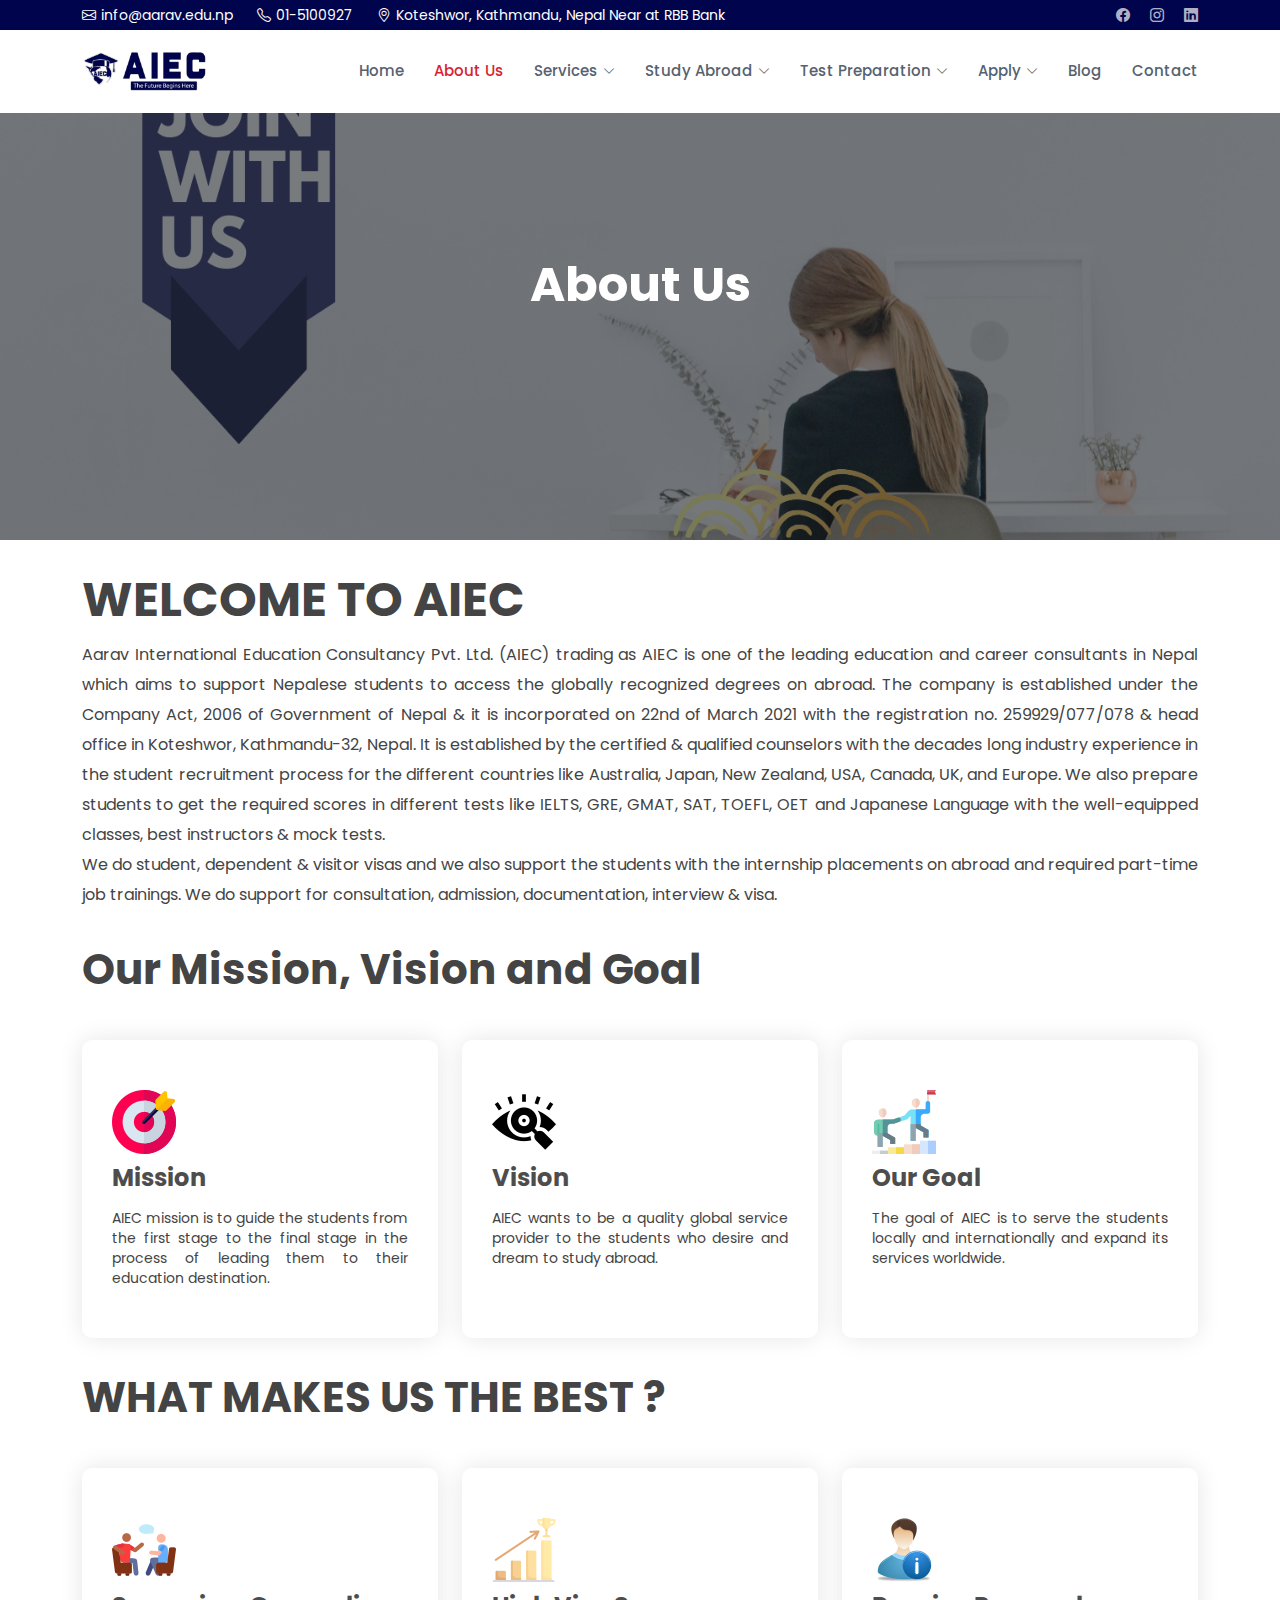
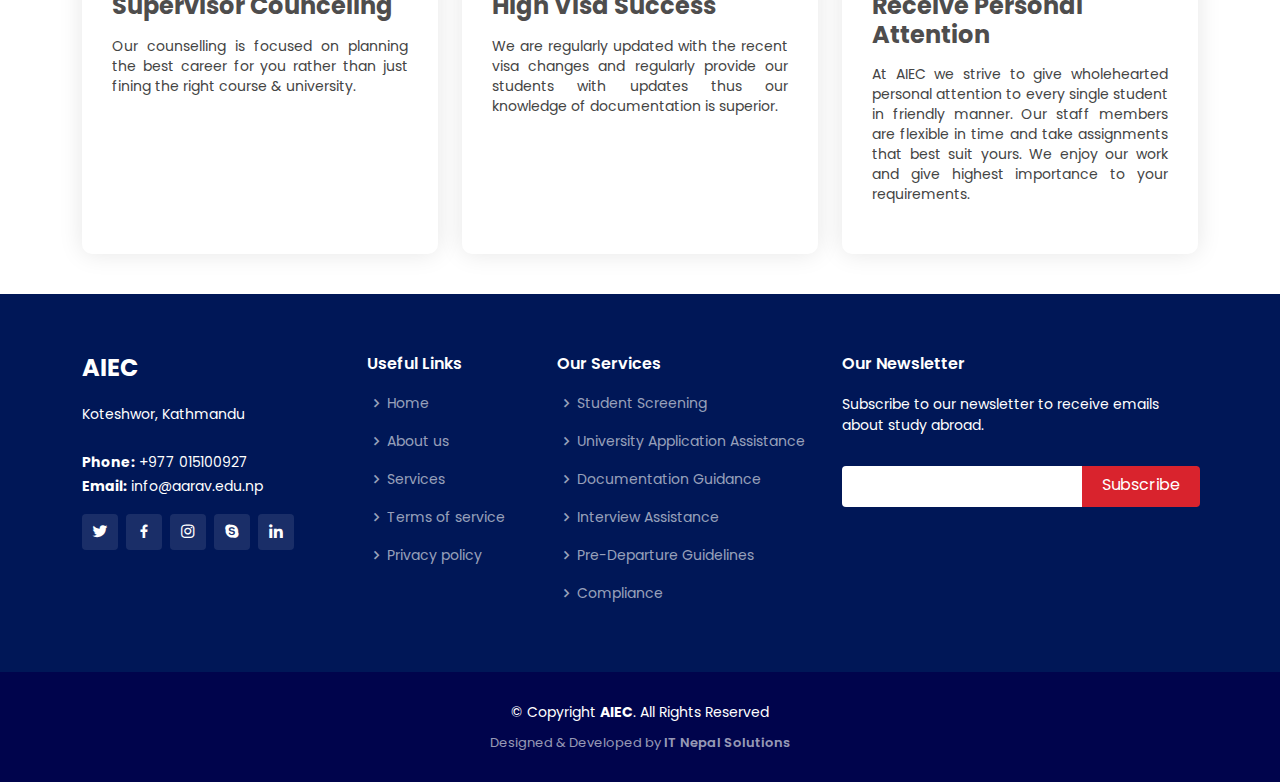
<file: about.html>
<!DOCTYPE html>
<html lang="en">

<head>
  <meta charset="utf-8">
  <meta content="width=device-width, initial-scale=1.0" name="viewport">

  <title>About</title>
  <meta content="" name="description">
  <meta content="" name="keywords">

  <!-- Favicons -->
  <link href="assets/img/favicon-32x32.png" rel="icon">

  <!-- Google Fonts -->
  <link rel="preconnect" href="https://fonts.googleapis.com">
  <link rel="preconnect" href="https://fonts.gstatic.com" crossorigin>
  <link href="https://fonts.googleapis.com/css2?family=Poppins:ital,wght@0,100;0,200;0,300;0,400;0,500;0,600;0,700;0,800;0,900;1,100;1,200;1,300;1,400;1,500;1,600;1,700;1,800;1,900&display=swap" rel="stylesheet">

  <!-- Vendor CSS Files -->
  <link href="assets/vendor/animate.css/animate.min.css" rel="stylesheet">
  <link href="assets/vendor/bootstrap/css/bootstrap.min.css" rel="stylesheet">
  <link href="assets/vendor/bootstrap-icons/bootstrap-icons.css" rel="stylesheet">
  <link href="assets/vendor/boxicons/css/boxicons.min.css" rel="stylesheet">
  <link href="assets/vendor/glightbox/css/glightbox.min.css" rel="stylesheet">
  <link href="assets/vendor/remixicon/remixicon.css" rel="stylesheet">
  <link href="assets/vendor/swiper/swiper-bundle.min.css" rel="stylesheet">

  <!-- Template Main CSS File -->
  <link href="assets/css/style.css" rel="stylesheet">

</head>

<body>

  <!-- ======= Header ======= -->
  <section id="topbar" class="topbar fixed-top d-flex align-items-center">
    <div class="container d-flex justify-content-center justify-content-md-between">
      <div class="contact-info d-flex align-items-center">
        <i class="bi bi-envelope d-flex align-items-center"><a href="mailto:contact@example.com">info@aarav.edu.np</a></i>
        <i class="bi bi-telephone d-flex align-items-center ms-4"><span>01-5100927</span></i>
        <i class="bi bi-geo-alt d-flex align-items-center ms-4"><span>Koteshwor, Kathmandu, Nepal Near at RBB Bank</span></i>
      </div>
      <div class="social-links d-none d-md-flex align-items-center">
        <a href="https://www.facebook.com/AIECPVTLTD" class="facebook"><i class="bi bi-facebook"></i></a>
        <a href="https://www.instagram.com/aiecpvtltd/" class="instagram"><i class="bi bi-instagram"></i></a>
        <a href="https://www.linkedin.com/company/aiec-pvt-ltd/" class="linkedin"><i class="bi bi-linkedin"></i></i></a>
      </div>
    </div>
  </section>
  <header id="header" class="fixed-top d-flex align-items-center" style="margin-top: 30px;">
    <div class="container d-flex align-items-center">

      <!-- <h1 class="logo me-auto"><a href="index.html">Sailor</a></h1> -->
      <!-- Uncomment below if you prefer to use an image logo -->
      <a href="index.html" class="logo me-auto"><img src="assets/img/logo.png" alt="" class="img-fluid"></a>

      <nav id="navbar" class="navbar">
        <ul>
          <li><a href="index.html">Home</a></li>
          <li><a href="about.html" class="active">About Us</a></li>

          <li class="dropdown"><a href="#"><span>Services</span> <i class="bi bi-chevron-down"></i></a>
            <ul>
              <li><a href="student-screening.html">Student Screening</a></li>
              <li><a href="student-screening.html">University Application Assistance</a></li>
              <li><a href="student-screening.html">Document Guidance</a></li>
              <li><a href="student-screening.html">Pre-Departure Guidelines</a></li>
              <li><a href="student-screening.html">Compliance</a></li>
              <li><a href="student-screening.html">Interview Assistance</a></li>
            </ul>
          </li>
          <li class="dropdown"><a href="#"><span>Study Abroad</span> <i class="bi bi-chevron-down"></i></a>
            <ul>
              <li><a href="study-japan.html">Study in Japan</a></li>
              <li><a href="study-japan.html">Study in Canada</a></li>
              <li><a href="study-japan.html">Study in Australia</a></li>
              <li><a href="study-japan.html">Study in USA</a></li>
              <li><a href="study-japan.html">Study in UK</a></li>
              <li><a href="study-japan.html">Study in New Zealand</a></li>
              <li><a href="study-japan.html">Study in Europe</a></li>
            </ul>
          </li>
          <li class="dropdown"><a href="#"><span>Test Preparation</span> <i class="bi bi-chevron-down"></i></a>
            <ul>
              <li><a href="ielts.html">IELTS</a></li>
              <li><a href="ielts.html">Japanease Language</a></li>
              <li><a href="ielts.html">PTE</a></li>
              <li><a href="ielts.html">TOEFL</a></li>
            </ul>
          </li>
          <li class="dropdown"><a href="#"><span>Apply</span> <i class="bi bi-chevron-down"></i></a>
            <ul>
              <li><a href="apply-student.html">Apply as a Student</a></li>
              <li><a href="apply-agent.html">Apply as an Agent</a></li>
            </ul>
          </li>
          <li><a href="blog.html">Blog</a></li>

          <li><a href="contact.html">Contact</a></li>
        </ul>
        <i class="bi bi-list mobile-nav-toggle"></i>
      </nav><!-- .navbar -->

    </div>
  </header>
  <!-- End Header -->


  <section id="zero">
        <div class="carousel-item active" style="background-image: url(assets/img/carosel-img/about.png); background-size: cover; height: auto;">
          <div class="carousel-container">
            <div class="container">
              <h2 class="animate__animated animate__fadeInDown study">About Us</h2>
            </div>
          </div>
        </div>
  </section>



  <main id="main">
    <!-- ======= About Section ======= -->
    <section id="about" class="about">
      <div class="container">

        <div class="row content">
          <div class="">
            <h2>Welcome to AIEC</h2>
          </div>
          <div class=" pt-4 pt-lg-0" style="text-align: justify; line-height: 30px;">
            <p>
              Aarav International Education Consultancy Pvt. Ltd. (AIEC) trading as AIEC is one of the leading education and career consultants in Nepal which aims to support Nepalese students to access the globally recognized degrees on abroad. The company is established under the Company Act, 2006 of Government of Nepal & it is incorporated on 22nd of March 2021 with the registration no. 259929/077/078 & head office in Koteshwor,  Kathmandu-32, Nepal. 
              It is established by the certified & qualified counselors with the decades long industry experience in the student recruitment process for the different countries like Australia, Japan, New Zealand, USA, Canada, UK, and Europe. We also prepare students to get the required scores in different tests like IELTS, GRE, GMAT, SAT, TOEFL, OET and Japanese Language with the well-equipped classes, best instructors & mock tests.
              <br>We do student, dependent & visitor visas and we also support the students with the internship placements on abroad and required part-time job trainings. We do support for consultation, admission, documentation, interview & visa. 
            </p>
          </div>
        </div>

      </div>
    </section><!-- End About Section -->

    <!-- ======= Mission & Vision ======= -->
    <section id="mission" class="mission">
      <div class="container">

        <div class="section-header">
          <h2 style="font-weight: 700;
          font-size: 42px;
          line-height: 60px; margin-bottom: 40px;">Our Mission, Vision and Goal</h2>
        </div>

        <div class="row" style="text-align: justify;">
          <div class="col-xl-4 col-md-6 d-flex align-items-stretch" data-aos="zoom-in" data-aos-delay="100">
            <div class="icon-box">
              <div class="icon">
                <img src="assets/img/mission-vision-img/mission1.png" alt="">
              </div>
              <h4><a href="#">Mission</a></h4>
              <p>AIEC mission is to guide the students from the first stage to the final stage in the process of leading them to their education destination.</p>
            </div>
          </div>

          <div class="col-xl-4 col-md-6 d-flex align-items-stretch mt-4 mt-md-0" data-aos="zoom-in" data-aos-delay="200">
            <div class="icon-box">
              <div class="icon">
                <img src="assets/img/mission-vision-img/vision.png" alt="">
              </div>
              <h4><a href="">Vision</a></h4>
              <p>AIEC wants to be a quality global service provider to the students who desire and dream to study abroad.
              </p>
            </div>
          </div>

          <div class="col-xl-4 col-md-6 d-flex align-items-stretch mt-4 mt-xl-0" data-aos="zoom-in" data-aos-delay="300">
            <div class="icon-box">
              <div class="icon">
                <img src="assets/img/mission-vision-img/leadership.png" alt="">
              </div>
              <h4><a href="">Our Goal</a></h4>
              <p>The goal of AIEC is to serve the students locally and internationally and expand its services worldwide.

              </p>
            </div>
          </div>

        </div>

      </div>
    </section>
    <!-- ======= End of Mission & Vision Section======= -->


    <!-- ======= What Makes Us The Best ======= -->
    <section id="mission" class="mission">
      <div class="container">

        <div class="section-header">
          <h2 style="font-weight: 700;
          font-size: 42px;
          line-height: 60px; margin-bottom: 40px;">WHAT MAKES US THE BEST ?</h2>
        </div>

        <div class="row">
          <div class="col-xl-4 col-md-6 d-flex align-items-stretch" data-aos="zoom-in">
            <div class="icon-box">
              <div class="icon">
                <img src="assets/img/makesbest-img/conversation.png" alt="">
              </div>
              <h4><a href="#">Supervisor Counceling</a></h4>
              <p style="text-align: justify;">Our counselling is focused on planning the best career for you rather than just fining the right course & university.
              </p>
            </div>
          </div>

          <div class="col-xl-4 col-md-6 d-flex align-items-stretch mt-4 mt-md-0" data-aos="zoom-in" data-aos-delay="200">
            <div class="icon-box">
              <div class="icon">
                <img src="assets/img/makesbest-img/rating.png" alt="">
              </div>
              <h4><a href="">High Visa Success</a></h4>
              <p style="text-align: justify;">We are regularly updated with the recent visa changes and regularly provide our students with updates thus our knowledge of documentation is superior.
              </p>
            </div>
          </div>

          <div class="col-xl-4 col-md-6 d-flex align-items-stretch mt-4 mt-xl-0" data-aos="zoom-in" data-aos-delay="300">
            <div class="icon-box">
              <div class="icon">
                <img src="assets/img/makesbest-img/image 5 (1).png" alt="">
              </div>
              <h4><a href="">Receive Personal Attention</a></h4>
              <p style="text-align: justify;">At AIEC we strive to give wholehearted personal attention to every single student in friendly manner. Our staff members are flexible in time and take assignments that best suit yours. We enjoy our work and give highest importance to your requirements.
              </p>
            </div>
          </div>

        </div>

      </div>
    </section>
    <!-- ======= End of What Makes Us The Best======= -->
    

  </main><!-- End #main -->
  <!-- ======= Footer ======= -->
  <footer id="footer">
    <div class="footer-top">
      <div class="container">
        <div class="row">

          <div class="col-lg-3 col-md-6">
            <div class="footer-info">
              <h3>AIEC</h3>
              <p>Koteshwor, Kathmandu <br> <br>
                <strong>Phone:</strong> +977 015100927<br>
                <strong>Email:</strong> info@aarav.edu.np                <br>
              </p>
              <div class="social-links mt-3">
                <a href="#" class="twitter"><i class="bx bxl-twitter"></i></a>
                <a href="#" class="facebook"><i class="bx bxl-facebook"></i></a>
                <a href="#" class="instagram"><i class="bx bxl-instagram"></i></a>
                <a href="#" class="google-plus"><i class="bx bxl-skype"></i></a>
                <a href="#" class="linkedin"><i class="bx bxl-linkedin"></i></a>
              </div>
            </div>
          </div>

          <div class="col-lg-2 col-md-6 footer-links">
            <h4>Useful Links</h4>
            <ul>
              <li><i class="bx bx-chevron-right"></i> <a href="#">Home</a></li>
              <li><i class="bx bx-chevron-right"></i> <a href="#">About us</a></li>
              <li><i class="bx bx-chevron-right"></i> <a href="#">Services</a></li>
              <li><i class="bx bx-chevron-right"></i> <a href="#">Terms of service</a></li>
              <li><i class="bx bx-chevron-right"></i> <a href="#">Privacy policy</a></li>
            </ul>
          </div>

          <div class="col-lg-3 col-md-6 footer-links">
            <h4>Our Services</h4>
            <ul>
              <li><i class="bx bx-chevron-right"></i> <a href="#">Student Screening</a></li>
              <li><i class="bx bx-chevron-right"></i> <a href="#">University Application Assistance</a></li>
              <li><i class="bx bx-chevron-right"></i> <a href="#">Documentation Guidance</a></li>
              <li><i class="bx bx-chevron-right"></i> <a href="#">Interview Assistance</a></li>
              <li><i class="bx bx-chevron-right"></i> <a href="#">Pre-Departure Guidelines</a></li>
              <li><i class="bx bx-chevron-right"></i> <a href="#">Compliance</a></li>
            </ul>
          </div>

          <div class="col-lg-4 col-md-6 footer-newsletter">
            <h4>Our Newsletter</h4>
            <p>Subscribe to our newsletter to receive emails about study abroad.</p>
            <form action="" method="post">
              <input type="email" name="email"><input type="submit" value="Subscribe">
            </form>

          </div>

        </div>
      </div>
    </div>

    <div class="container">
      <div class="copyright">
        &copy; Copyright <strong><span>AIEC</span></strong>. All Rights Reserved
      </div>
      <div class="credits">
        <!-- All the links in the footer should remain intact. -->
        <!-- You can delete the links only if you purchased the pro version. -->
        <!-- Licensing information: https://bootstrapmade.com/license/ -->
        <!-- Purchase the pro version with working PHP/AJAX contact form: https://bootstrapmade.com/sailor-free-bootstrap-theme/ -->
        Designed & Developed by <a href="https://itnepalsolutions.com/">IT Nepal Solutions</a>
      </div>
    </div>
  </footer>
  <!-- End Footer -->

  <a href="#" class="back-to-top d-flex align-items-center justify-content-center"><i class="bi bi-arrow-up-short"></i></a>

  <!-- Vendor JS Files -->
  <script src="assets/vendor/bootstrap/js/bootstrap.bundle.min.js"></script>
  <script src="assets/vendor/glightbox/js/glightbox.min.js"></script>
  <script src="assets/vendor/isotope-layout/isotope.pkgd.min.js"></script>
  <script src="assets/vendor/swiper/swiper-bundle.min.js"></script>
  <script src="assets/vendor/waypoints/noframework.waypoints.js"></script>
  <script src="assets/vendor/php-email-form/validate.js"></script>

  <!-- Template Main JS File -->
  <script src="assets/js/main.js"></script>

</body>

</html>
</file>
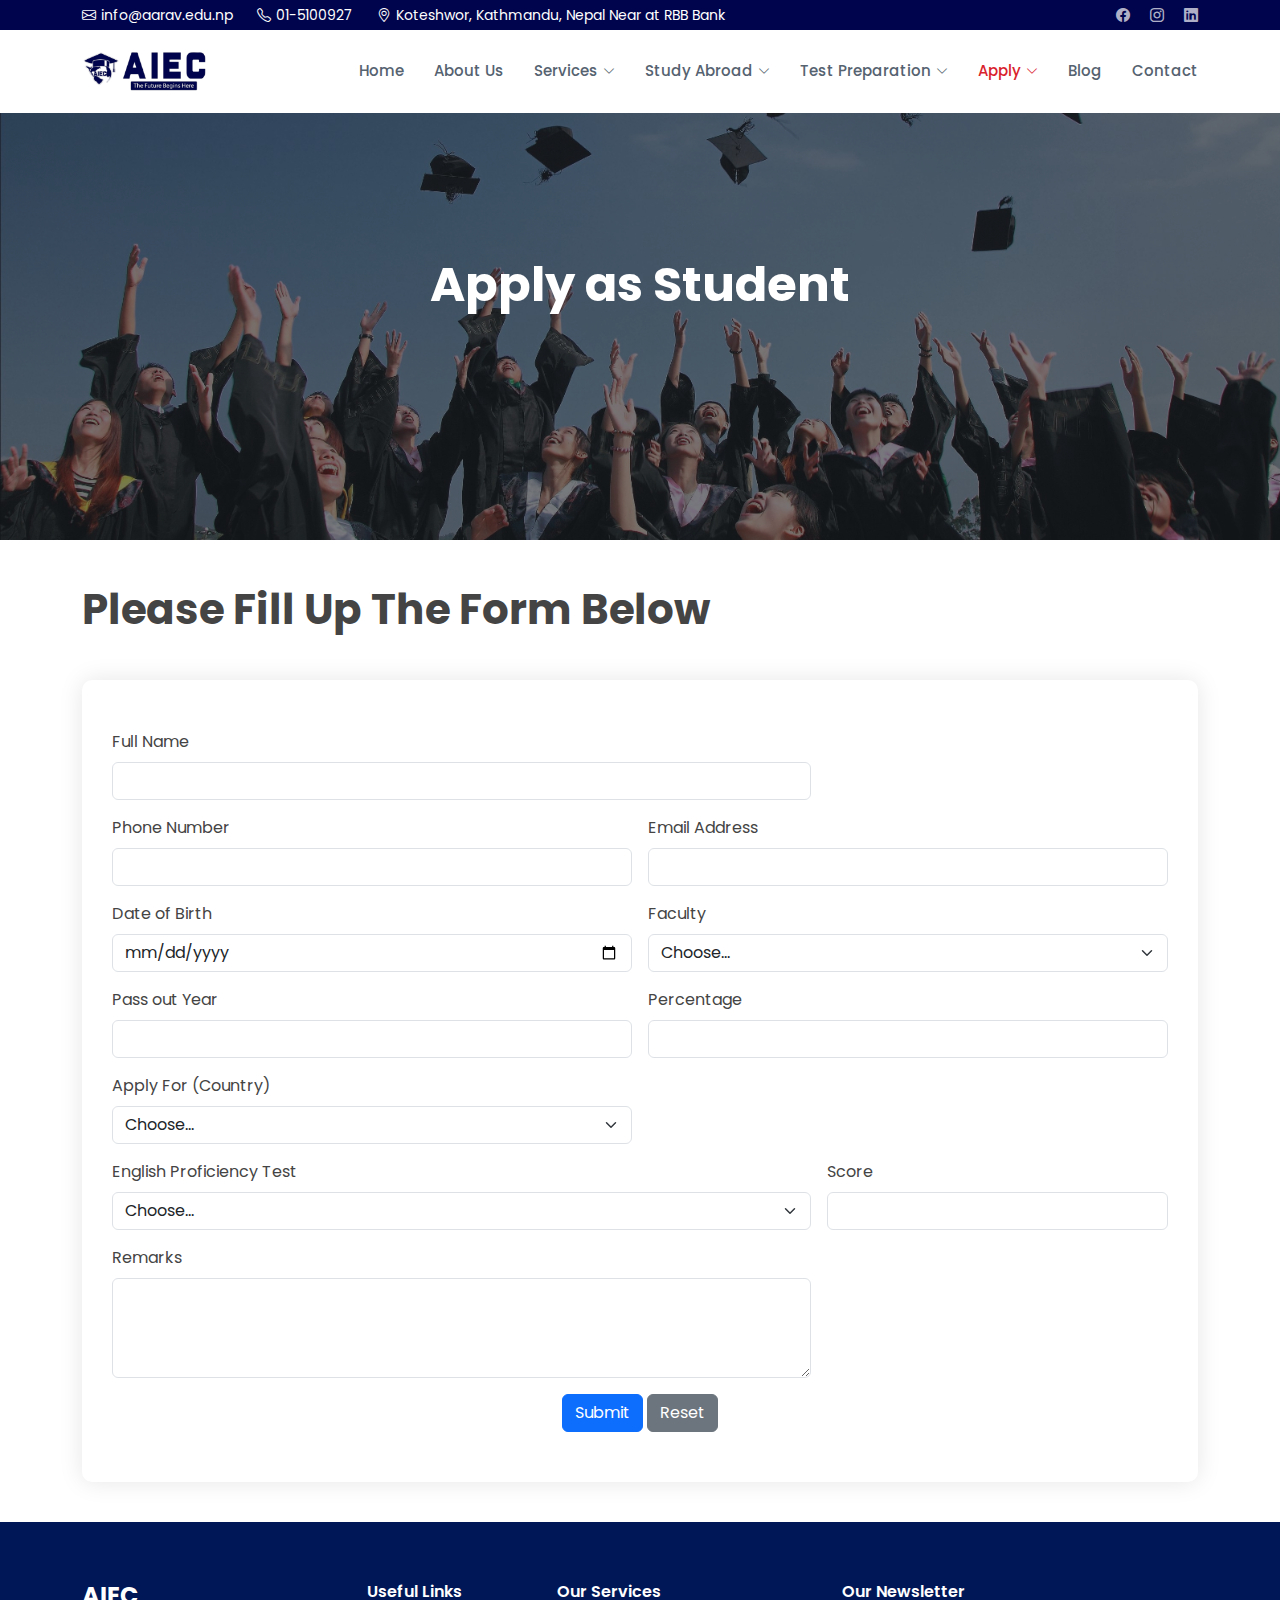
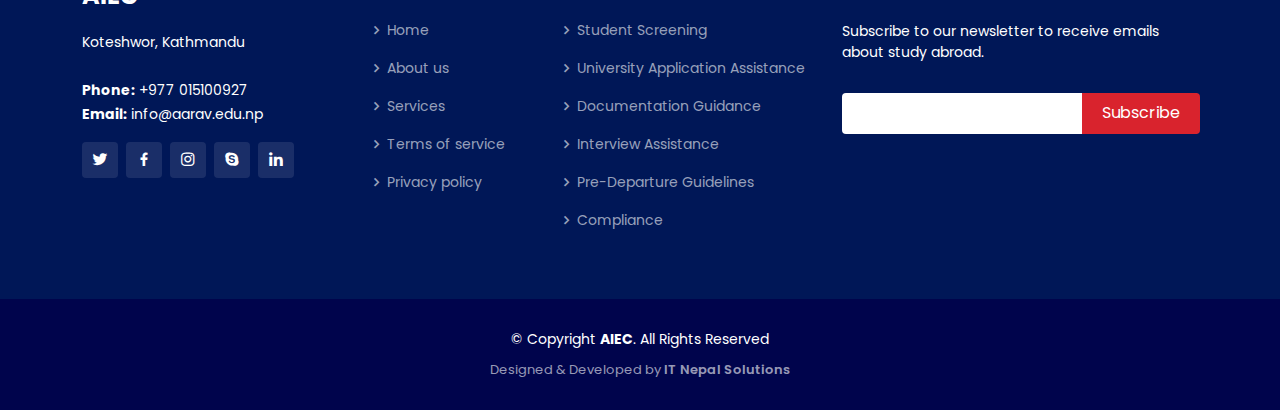
<file: apply-student.html>
<!DOCTYPE html>
<html lang="en">

<head>
  <meta charset="utf-8">
  <meta content="width=device-width, initial-scale=1.0" name="viewport">

  <title>Apply as Student</title>
  <meta content="" name="description">
  <meta content="" name="keywords">

  <!-- Favicons -->
  <link href="assets/img/favicon.png" rel="icon">
  <link href="assets/img/apple-touch-icon.png" rel="apple-touch-icon">

  <!-- Google Fonts -->
  <link href="https://fonts.googleapis.com/css?family=Open+Sans:300,300i,400,400i,600,600i,700,700i|Raleway:300,300i,400,400i,500,500i,600,600i,700,700i|Poppins:300,300i,400,400i,500,500i,600,600i,700,700i" rel="stylesheet">

  <!-- Vendor CSS Files -->
  <link href="assets/vendor/animate.css/animate.min.css" rel="stylesheet">
  <link href="assets/vendor/bootstrap/css/bootstrap.min.css" rel="stylesheet">
  <link href="assets/vendor/bootstrap-icons/bootstrap-icons.css" rel="stylesheet">
  <link href="assets/vendor/boxicons/css/boxicons.min.css" rel="stylesheet">
  <link href="assets/vendor/glightbox/css/glightbox.min.css" rel="stylesheet">
  <link href="assets/vendor/remixicon/remixicon.css" rel="stylesheet">
  <link href="assets/vendor/swiper/swiper-bundle.min.css" rel="stylesheet">

  <!-- Template Main CSS File -->
  <link href="assets/css/style.css" rel="stylesheet">

</head>

<body>
  <!-- ======= Header ======= -->
  <section id="topbar" class="topbar fixed-top d-flex align-items-center">
    <div class="container d-flex justify-content-center justify-content-md-between">
      <div class="contact-info d-flex align-items-center">
        <i class="bi bi-envelope d-flex align-items-center"><a href="mailto:contact@example.com">info@aarav.edu.np</a></i>
        <i class="bi bi-telephone d-flex align-items-center ms-4"><span>01-5100927</span></i>
        <i class="bi bi-geo-alt d-flex align-items-center ms-4"><span>Koteshwor, Kathmandu, Nepal Near at RBB Bank</span></i>
      </div>
      <div class="social-links d-none d-md-flex align-items-center">
        <a href="https://www.facebook.com/AIECPVTLTD" class="facebook"><i class="bi bi-facebook"></i></a>
        <a href="https://www.instagram.com/aiecpvtltd/" class="instagram"><i class="bi bi-instagram"></i></a>
        <a href="https://www.linkedin.com/company/aiec-pvt-ltd/" class="linkedin"><i class="bi bi-linkedin"></i></i></a>
      </div>
    </div>
  </section>
  <header id="header" class="fixed-top d-flex align-items-center" style="margin-top: 30px;">
    <div class="container d-flex align-items-center">

      <!-- <h1 class="logo me-auto"><a href="index.html">Sailor</a></h1> -->
      <!-- Uncomment below if you prefer to use an image logo -->
      <a href="index.html" class="logo me-auto"><img src="assets/img/logo.png" alt="" class="img-fluid"></a>

      <nav id="navbar" class="navbar">
        <ul>
          <li><a href="index.html">Home</a></li>
          <li><a href="about.html">About Us</a></li>

          <li class="dropdown"><a href="#"><span>Services</span> <i class="bi bi-chevron-down"></i></a>
            <ul>
              <li><a href="student-screening.html">Student Screening</a></li>
              <li><a href="student-screening.html">University Application Assistance</a></li>
              <li><a href="student-screening.html">Document Guidance</a></li>
              <li><a href="student-screening.html">Pre-Departure Guidelines</a></li>
              <li><a href="student-screening.html">Compliance</a></li>
              <li><a href="student-screening.html">Interview Assistance</a></li>
            </ul>
          </li>
          <li class="dropdown"><a href="#"><span>Study Abroad</span> <i class="bi bi-chevron-down"></i></a>
            <ul>
              <li><a href="study-japan.html">Study in Japan</a></li>
              <li><a href="study-japan.html">Study in Canada</a></li>
              <li><a href="study-japan.html">Study in Australia</a></li>
              <li><a href="study-japan.html">Study in USA</a></li>
              <li><a href="study-japan.html">Study in UK</a></li>
              <li><a href="study-japan.html">Study in New Zealand</a></li>
              <li><a href="study-japan.html">Study in Europe</a></li>
            </ul>
          </li>
          <li class="dropdown"><a href="#"><span>Test Preparation</span> <i class="bi bi-chevron-down"></i></a>
            <ul>
              <li><a href="ielts.html">IELTS</a></li>
              <li><a href="ielts.html">Japanease Language</a></li>
              <li><a href="ielts.html">PTE</a></li>
              <li><a href="ielts.html">TOEFL</a></li>
            </ul>
          </li>
          <li class="dropdown"><a href="#" class="active"><span>Apply</span> <i class="bi bi-chevron-down"></i></a>
            <ul>
              <li><a href="apply-student.html">Apply as a Student</a></li>
              <li><a href="apply-agent.html">Apply as an Agent</a></li>
            </ul>
          </li>
          <li><a href="blog.html">Blog</a></li>

          <li><a href="contact.html">Contact</a></li>
        </ul>
        <i class="bi bi-list mobile-nav-toggle"></i>
      </nav><!-- .navbar -->

    </div>
  </header>
  <!-- End Header -->

  <section id="zero">
    <div class="carousel-item active" style="background-image: url(assets/img/carosel-img/apply-students.png); background-size: cover; height: auto;">
      <div class="carousel-container">
        <div class="container">
          <h2 class="animate__animated animate__fadeInDown study">Apply as Student</h2>
        </div>
      </div>
    </div>
  </section>

  <main id="main">

        <section id="mission" class="mission">
          <div class="container" style="margin-top: 50px;">
            <div class="section-header">
              <h2 style="font-weight: 700;
              font-size: 42px;
              line-height: 60px; margin-bottom: 40px;">Please Fill Up The Form Below</h2>
            </div>

          <div class="row" style="text-align: justify;">
            <div class="col-xl-12 col-md-12 d-flex align-items-stretch" >
              <div class="icon-box">
                <form class="row g-3">
                  <div class="col-md-8">
                    <label for="inputName5" class="form-label">Full Name</label>
                    <input type="text" class="form-control" id="inputName5">
                  </div>
                  <div class="col-md-6">
                    <label for="inputName5" class="form-label">Phone Number</label>
                    <input type="text" class="form-control" id="inputName5">
                  </div>
                  <div class="col-md-6">
                    <label for="inputName5" class="form-label">Email Address</label>
                    <input type="email" class="form-control" id="inputName5">
                  </div>
                  <div class="col-md-6">
                    <label for="inputName5" class="form-label">Date of Birth</label>
                    <input type="date" class="form-control" id="inputName5">
                  </div>
                  <div class="col-md-6">
                    <label for="inputState" class="form-label">Faculty</label>
                    <select id="inputState" class="form-select">
                      <option selected>Choose...</option>
                      <option>Science</option>
                      <option>Management</option>
                      <option>Humanities</option>
                    </select>
                  </div>
                  <div class="col-md-6">
                    <label for="inputName5" class="form-label">Pass out Year</label>
                    <input type="text" class="form-control" id="inputName5">
                  </div>
                  <div class="col-md-6">
                    <label for="inputName5" class="form-label">Percentage</label>
                    <input type="text" class="form-control" id="inputName5">
                  </div>
                  <div class="col-md-6">
                    <label for="inputState" class="form-label">Apply For (Country)</label>
                    <select id="inputState" class="form-select">
                      <option selected>Choose...</option>
                      <option>Canada</option>
                      <option>Australia</option>
                      <option>United Kingdom</option>
                      <option>USA</option>
                      <option>Europe</option>
                      <option>New Zeeland</option>
                    </select>
                  </div>
                  <div class="col-md-8">
                    <label for="inputState" class="form-label">English Proficiency Test</label>
                    <select id="inputState" class="form-select">
                      <option selected>Choose...</option>
                      <option>IELTS</option>
                      <option>PTE</option>
                      <option>TOEFL</option>
                      <option>Japanease Language</option>
                    </select>
                  </div>
                  <div class="col-md-4">
                    <label for="inputCity" class="form-label">Score</label>
                    <input type="text" class="form-control" id="inputCity">
                  </div>
                  <div class="col-md-8">
                    <label for="inputCity" class="form-label">Remarks</label>
                    <textarea class="form-control" style="height: 100px"></textarea>
                  </div>
                  
                  <div class="text-center">
                    <button type="submit" class="btn btn-primary">Submit</button>
                    <button type="reset" class="btn btn-secondary">Reset</button>
                  </div>
                </form><!-- End Multi Columns Form -->
              
              </div>
            </div>

          </div>
        </section>

  </main><!-- End #main -->
  <!-- ======= Footer ======= -->
  <footer id="footer">
    <div class="footer-top">
      <div class="container">
        <div class="row">

          <div class="col-lg-3 col-md-6">
            <div class="footer-info">
              <h3>AIEC</h3>
              <p>Koteshwor, Kathmandu <br> <br>
                <strong>Phone:</strong> +977 015100927<br>
                <strong>Email:</strong> info@aarav.edu.np                <br>
              </p>
              <div class="social-links mt-3">
                <a href="#" class="twitter"><i class="bx bxl-twitter"></i></a>
                <a href="#" class="facebook"><i class="bx bxl-facebook"></i></a>
                <a href="#" class="instagram"><i class="bx bxl-instagram"></i></a>
                <a href="#" class="google-plus"><i class="bx bxl-skype"></i></a>
                <a href="#" class="linkedin"><i class="bx bxl-linkedin"></i></a>
              </div>
            </div>
          </div>

          <div class="col-lg-2 col-md-6 footer-links">
            <h4>Useful Links</h4>
            <ul>
              <li><i class="bx bx-chevron-right"></i> <a href="#">Home</a></li>
              <li><i class="bx bx-chevron-right"></i> <a href="#">About us</a></li>
              <li><i class="bx bx-chevron-right"></i> <a href="#">Services</a></li>
              <li><i class="bx bx-chevron-right"></i> <a href="#">Terms of service</a></li>
              <li><i class="bx bx-chevron-right"></i> <a href="#">Privacy policy</a></li>
            </ul>
          </div>

          <div class="col-lg-3 col-md-6 footer-links">
            <h4>Our Services</h4>
            <ul>
              <li><i class="bx bx-chevron-right"></i> <a href="#">Student Screening</a></li>
              <li><i class="bx bx-chevron-right"></i> <a href="#">University Application Assistance</a></li>
              <li><i class="bx bx-chevron-right"></i> <a href="#">Documentation Guidance</a></li>
              <li><i class="bx bx-chevron-right"></i> <a href="#">Interview Assistance</a></li>
              <li><i class="bx bx-chevron-right"></i> <a href="#">Pre-Departure Guidelines</a></li>
              <li><i class="bx bx-chevron-right"></i> <a href="#">Compliance</a></li>
            </ul>
          </div>

          <div class="col-lg-4 col-md-6 footer-newsletter">
            <h4>Our Newsletter</h4>
            <p>Subscribe to our newsletter to receive emails about study abroad.</p>
            <form action="" method="post">
              <input type="email" name="email"><input type="submit" value="Subscribe">
            </form>

          </div>

        </div>
      </div>
    </div>

    <div class="container">
      <div class="copyright">
        &copy; Copyright <strong><span>AIEC</span></strong>. All Rights Reserved
      </div>
      <div class="credits">
        <!-- All the links in the footer should remain intact. -->
        <!-- You can delete the links only if you purchased the pro version. -->
        <!-- Licensing information: https://bootstrapmade.com/license/ -->
        <!-- Purchase the pro version with working PHP/AJAX contact form: https://bootstrapmade.com/sailor-free-bootstrap-theme/ -->
        Designed & Developed by <a href="https://itnepalsolutions.com/">IT Nepal Solutions</a>
      </div>
    </div>
  </footer>
  <!-- End Footer -->

  <a href="#" class="back-to-top d-flex align-items-center justify-content-center"><i class="bi bi-arrow-up-short"></i></a>

  <!-- Vendor JS Files -->
  <script src="assets/vendor/bootstrap/js/bootstrap.bundle.min.js"></script>
  <script src="assets/vendor/glightbox/js/glightbox.min.js"></script>
  <script src="assets/vendor/isotope-layout/isotope.pkgd.min.js"></script>
  <script src="assets/vendor/swiper/swiper-bundle.min.js"></script>
  <script src="assets/vendor/waypoints/noframework.waypoints.js"></script>
  <script src="assets/vendor/php-email-form/validate.js"></script>

  <!-- Template Main JS File -->
  <script src="assets/js/main.js"></script>

</body>

</html>
</file>
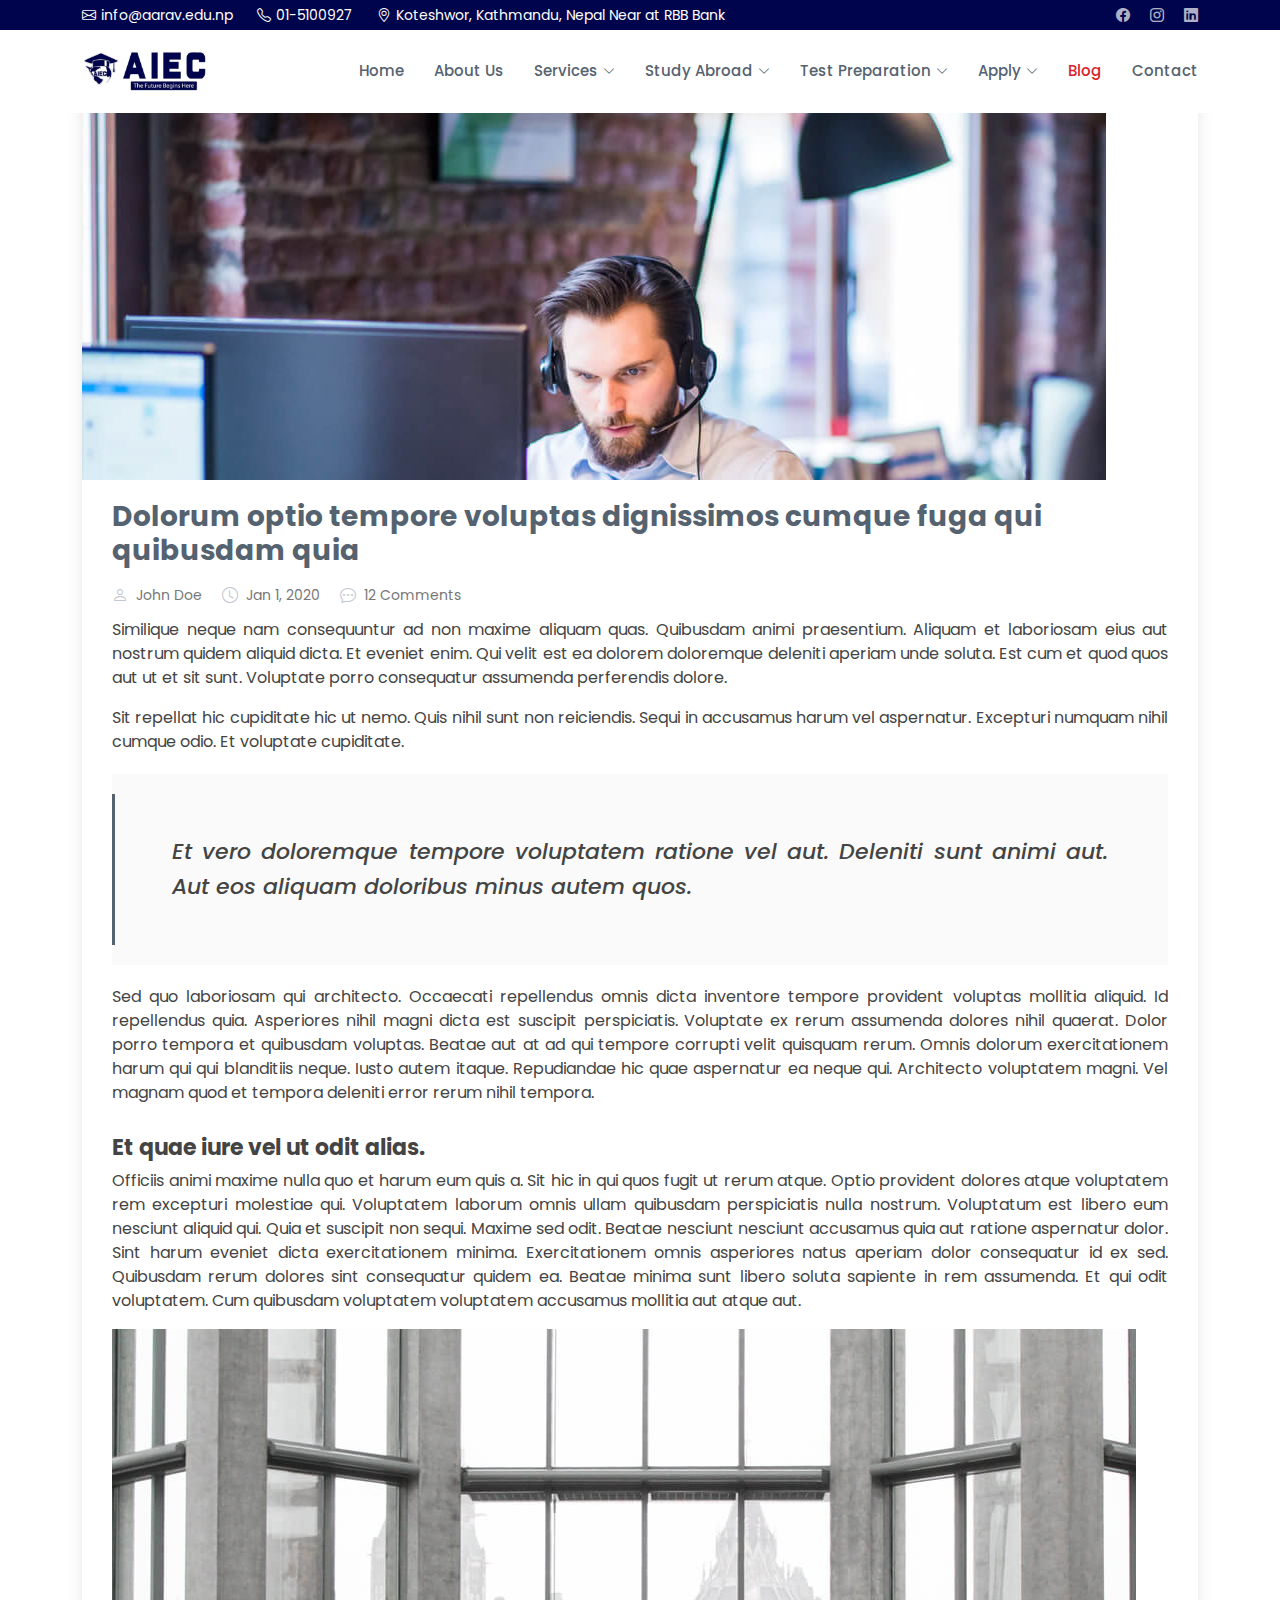
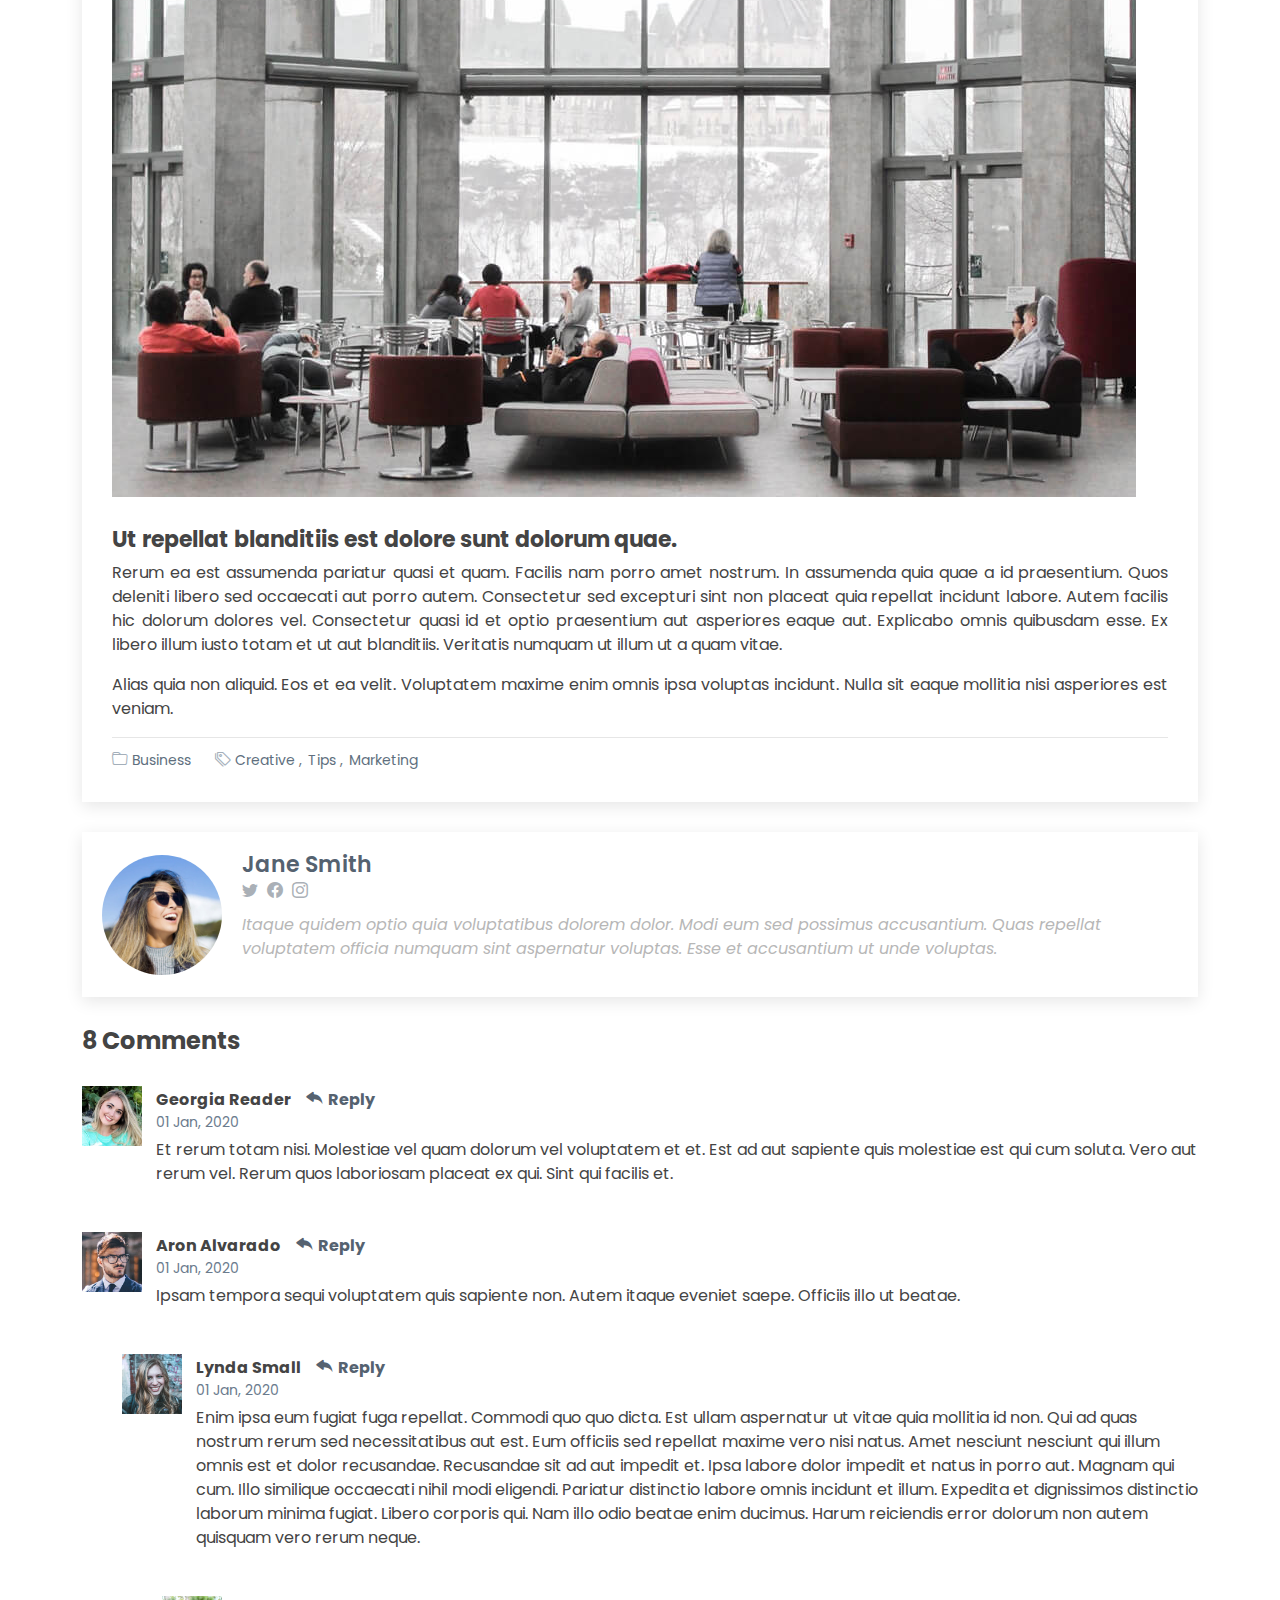
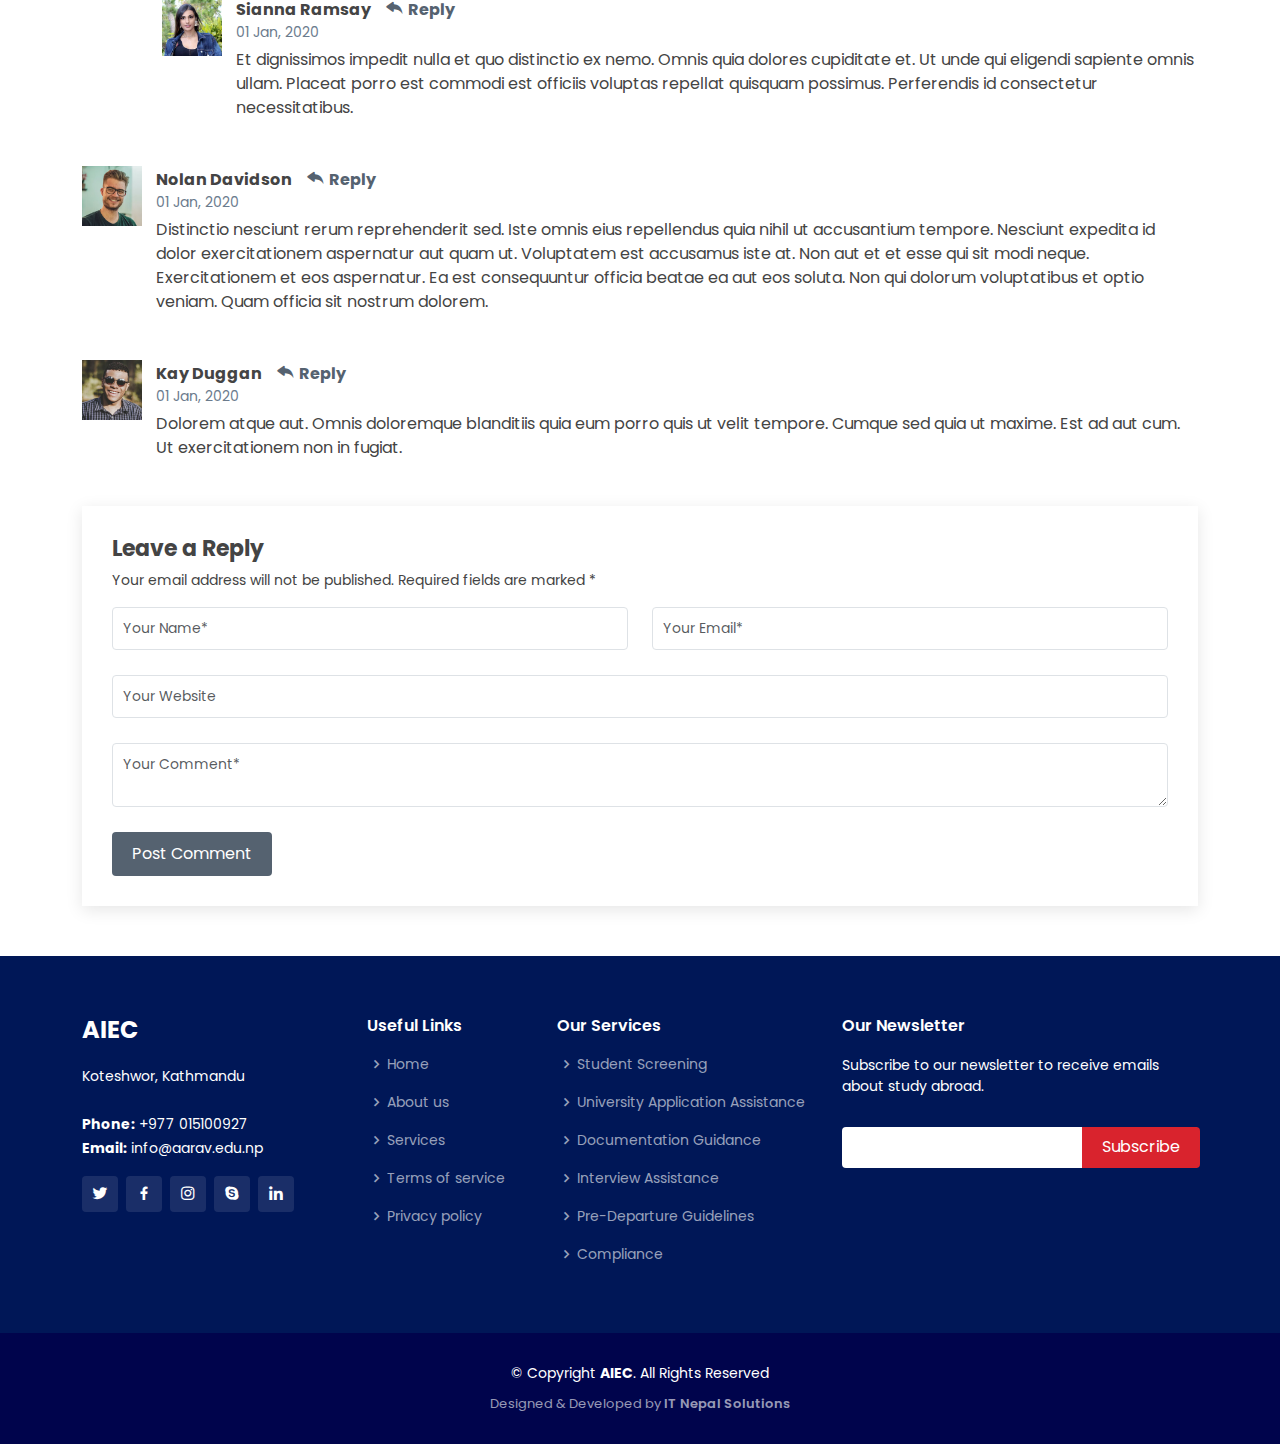
<file: blog-single.html>
<!DOCTYPE html>
<html lang="en">

<head>
  <meta charset="utf-8">
  <meta content="width=device-width, initial-scale=1.0" name="viewport">

  <title>Blog Details</title>
  <meta content="" name="description">
  <meta content="" name="keywords">

  <!-- Favicons -->
  <link href="assets/img/favicon.png" rel="icon">
  <link href="assets/img/apple-touch-icon.png" rel="apple-touch-icon">

  <!-- Google Fonts -->
  <link href="https://fonts.googleapis.com/css?family=Open+Sans:300,300i,400,400i,600,600i,700,700i|Raleway:300,300i,400,400i,500,500i,600,600i,700,700i|Poppins:300,300i,400,400i,500,500i,600,600i,700,700i" rel="stylesheet">

  <!-- Vendor CSS Files -->
  <link href="assets/vendor/animate.css/animate.min.css" rel="stylesheet">
  <link href="assets/vendor/bootstrap/css/bootstrap.min.css" rel="stylesheet">
  <link href="assets/vendor/bootstrap-icons/bootstrap-icons.css" rel="stylesheet">
  <link href="assets/vendor/boxicons/css/boxicons.min.css" rel="stylesheet">
  <link href="assets/vendor/glightbox/css/glightbox.min.css" rel="stylesheet">
  <link href="assets/vendor/remixicon/remixicon.css" rel="stylesheet">
  <link href="assets/vendor/swiper/swiper-bundle.min.css" rel="stylesheet">

  <!-- Template Main CSS File -->
  <link href="assets/css/style.css" rel="stylesheet">


</head>

<body>

  <!-- ======= Header ======= -->
  <section id="topbar" class="topbar fixed-top d-flex align-items-center">
    <div class="container d-flex justify-content-center justify-content-md-between">
      <div class="contact-info d-flex align-items-center">
        <i class="bi bi-envelope d-flex align-items-center"><a href="mailto:contact@example.com">info@aarav.edu.np</a></i>
        <i class="bi bi-telephone d-flex align-items-center ms-4"><span>01-5100927</span></i>
        <i class="bi bi-geo-alt d-flex align-items-center ms-4"><span>Koteshwor, Kathmandu, Nepal Near at RBB Bank</span></i>
      </div>
      <div class="social-links d-none d-md-flex align-items-center">
        <a href="https://www.facebook.com/AIECPVTLTD" class="facebook"><i class="bi bi-facebook"></i></a>
        <a href="https://www.instagram.com/aiecpvtltd/" class="instagram"><i class="bi bi-instagram"></i></a>
        <a href="https://www.linkedin.com/company/aiec-pvt-ltd/" class="linkedin"><i class="bi bi-linkedin"></i></i></a>
      </div>
    </div>
  </section>
  <header id="header" class="fixed-top d-flex align-items-center" style="margin-top: 30px;">
    <div class="container d-flex align-items-center">

      <!-- <h1 class="logo me-auto"><a href="index.html">Sailor</a></h1> -->
      <!-- Uncomment below if you prefer to use an image logo -->
      <a href="index.html" class="logo me-auto"><img src="assets/img/logo.png" alt="" class="img-fluid"></a>

      <nav id="navbar" class="navbar">
        <ul>
          <li><a href="index.html">Home</a></li>
          <li><a href="about.html">About Us</a></li>

          <li class="dropdown"><a href="#"><span>Services</span> <i class="bi bi-chevron-down"></i></a>
            <ul>
              <li><a href="student-screening.html">Student Screening</a></li>
              <li><a href="student-screening.html">University Application Assistance</a></li>
              <li><a href="student-screening.html">Document Guidance</a></li>
              <li><a href="student-screening.html">Pre-Departure Guidelines</a></li>
              <li><a href="student-screening.html">Compliance</a></li>
              <li><a href="student-screening.html">Interview Assistance</a></li>
            </ul>
          </li>
          <li class="dropdown"><a href="#"><span>Study Abroad</span> <i class="bi bi-chevron-down"></i></a>
            <ul>
              <li><a href="study-japan.html">Study in Japan</a></li>
              <li><a href="study-japan.html">Study in Canada</a></li>
              <li><a href="study-japan.html">Study in Australia</a></li>
              <li><a href="study-japan.html">Study in USA</a></li>
              <li><a href="study-japan.html">Study in UK</a></li>
              <li><a href="study-japan.html">Study in New Zealand</a></li>
              <li><a href="study-japan.html">Study in Europe</a></li>
            </ul>
          </li>
          <li class="dropdown"><a href="#"><span>Test Preparation</span> <i class="bi bi-chevron-down"></i></a>
            <ul>
              <li><a href="ielts.html">IELTS</a></li>
              <li><a href="ielts.html">Japanease Language</a></li>
              <li><a href="ielts.html">PTE</a></li>
              <li><a href="ielts.html">TOEFL</a></li>
            </ul>
          </li>
          <li class="dropdown"><a href="#"><span>Apply</span> <i class="bi bi-chevron-down"></i></a>
            <ul>
              <li><a href="apply-student.html">Apply as a Student</a></li>
              <li><a href="apply-agent.html">Apply as an Agent</a></li>
            </ul>
          </li>
          <li><a href="blog.html" class="active">Blog</a></li>

          <li><a href="contact.html">Contact</a></li>
        </ul>
        <i class="bi bi-list mobile-nav-toggle"></i>
      </nav><!-- .navbar -->

    </div>
  </header>
  <!-- End Header -->

  <main id="main">



    <!-- ======= Blog Single Section ======= -->
    <section id="blog" class="blog">
      <div class="container" data-aos="fade-up">

        <div class="row">

          <div class="col-lg-12 entries">

            <article class="entry entry-single">

              <div class="entry-img">
                <img src="assets/img/blog/blog-1.jpg" alt="" class="img-fluid">
              </div>

              <h2 class="entry-title">
                <a href="blog-single.html">Dolorum optio tempore voluptas dignissimos cumque fuga qui quibusdam quia</a>
              </h2>

              <div class="entry-meta">
                <ul>
                  <li class="d-flex align-items-center"><i class="bi bi-person"></i> <a href="blog-single.html">John Doe</a></li>
                  <li class="d-flex align-items-center"><i class="bi bi-clock"></i> <a href="blog-single.html"><time datetime="2020-01-01">Jan 1, 2020</time></a></li>
                  <li class="d-flex align-items-center"><i class="bi bi-chat-dots"></i> <a href="blog-single.html">12 Comments</a></li>
                </ul>
              </div>

              <div class="entry-content">
                <p>
                  Similique neque nam consequuntur ad non maxime aliquam quas. Quibusdam animi praesentium. Aliquam et laboriosam eius aut nostrum quidem aliquid dicta.
                  Et eveniet enim. Qui velit est ea dolorem doloremque deleniti aperiam unde soluta. Est cum et quod quos aut ut et sit sunt. Voluptate porro consequatur assumenda perferendis dolore.
                </p>

                <p>
                  Sit repellat hic cupiditate hic ut nemo. Quis nihil sunt non reiciendis. Sequi in accusamus harum vel aspernatur. Excepturi numquam nihil cumque odio. Et voluptate cupiditate.
                </p>

                <blockquote>
                  <p>
                    Et vero doloremque tempore voluptatem ratione vel aut. Deleniti sunt animi aut. Aut eos aliquam doloribus minus autem quos.
                  </p>
                </blockquote>

                <p>
                  Sed quo laboriosam qui architecto. Occaecati repellendus omnis dicta inventore tempore provident voluptas mollitia aliquid. Id repellendus quia. Asperiores nihil magni dicta est suscipit perspiciatis. Voluptate ex rerum assumenda dolores nihil quaerat.
                  Dolor porro tempora et quibusdam voluptas. Beatae aut at ad qui tempore corrupti velit quisquam rerum. Omnis dolorum exercitationem harum qui qui blanditiis neque.
                  Iusto autem itaque. Repudiandae hic quae aspernatur ea neque qui. Architecto voluptatem magni. Vel magnam quod et tempora deleniti error rerum nihil tempora.
                </p>

                <h3>Et quae iure vel ut odit alias.</h3>
                <p>
                  Officiis animi maxime nulla quo et harum eum quis a. Sit hic in qui quos fugit ut rerum atque. Optio provident dolores atque voluptatem rem excepturi molestiae qui. Voluptatem laborum omnis ullam quibusdam perspiciatis nulla nostrum. Voluptatum est libero eum nesciunt aliquid qui.
                  Quia et suscipit non sequi. Maxime sed odit. Beatae nesciunt nesciunt accusamus quia aut ratione aspernatur dolor. Sint harum eveniet dicta exercitationem minima. Exercitationem omnis asperiores natus aperiam dolor consequatur id ex sed. Quibusdam rerum dolores sint consequatur quidem ea.
                  Beatae minima sunt libero soluta sapiente in rem assumenda. Et qui odit voluptatem. Cum quibusdam voluptatem voluptatem accusamus mollitia aut atque aut.
                </p>
                <img src="assets/img/blog/blog-inside-post.jpg" class="img-fluid" alt="">

                <h3>Ut repellat blanditiis est dolore sunt dolorum quae.</h3>
                <p>
                  Rerum ea est assumenda pariatur quasi et quam. Facilis nam porro amet nostrum. In assumenda quia quae a id praesentium. Quos deleniti libero sed occaecati aut porro autem. Consectetur sed excepturi sint non placeat quia repellat incidunt labore. Autem facilis hic dolorum dolores vel.
                  Consectetur quasi id et optio praesentium aut asperiores eaque aut. Explicabo omnis quibusdam esse. Ex libero illum iusto totam et ut aut blanditiis. Veritatis numquam ut illum ut a quam vitae.
                </p>
                <p>
                  Alias quia non aliquid. Eos et ea velit. Voluptatem maxime enim omnis ipsa voluptas incidunt. Nulla sit eaque mollitia nisi asperiores est veniam.
                </p>

              </div>

              <div class="entry-footer">
                <i class="bi bi-folder"></i>
                <ul class="cats">
                  <li><a href="#">Business</a></li>
                </ul>

                <i class="bi bi-tags"></i>
                <ul class="tags">
                  <li><a href="#">Creative</a></li>
                  <li><a href="#">Tips</a></li>
                  <li><a href="#">Marketing</a></li>
                </ul>
              </div>

            </article><!-- End blog entry -->

            <div class="blog-author d-flex align-items-center">
              <img src="assets/img/blog/blog-author.jpg" class="rounded-circle float-left" alt="">
              <div>
                <h4>Jane Smith</h4>
                <div class="social-links">
                  <a href="https://twitters.com/#"><i class="bi bi-twitter"></i></a>
                  <a href="https://facebook.com/#"><i class="bi bi-facebook"></i></a>
                  <a href="https://instagram.com/#"><i class="biu bi-instagram"></i></a>
                </div>
                <p>
                  Itaque quidem optio quia voluptatibus dolorem dolor. Modi eum sed possimus accusantium. Quas repellat voluptatem officia numquam sint aspernatur voluptas. Esse et accusantium ut unde voluptas.
                </p>
              </div>
            </div><!-- End blog author bio -->

            <div class="blog-comments">

              <h4 class="comments-count">8 Comments</h4>

              <div id="comment-1" class="comment">
                <div class="d-flex">
                  <div class="comment-img"><img src="assets/img/blog/comments-1.jpg" alt=""></div>
                  <div>
                    <h5><a href="">Georgia Reader</a> <a href="#" class="reply"><i class="bi bi-reply-fill"></i> Reply</a></h5>
                    <time datetime="2020-01-01">01 Jan, 2020</time>
                    <p>
                      Et rerum totam nisi. Molestiae vel quam dolorum vel voluptatem et et. Est ad aut sapiente quis molestiae est qui cum soluta.
                      Vero aut rerum vel. Rerum quos laboriosam placeat ex qui. Sint qui facilis et.
                    </p>
                  </div>
                </div>
              </div><!-- End comment #1 -->

              <div id="comment-2" class="comment">
                <div class="d-flex">
                  <div class="comment-img"><img src="assets/img/blog/comments-2.jpg" alt=""></div>
                  <div>
                    <h5><a href="">Aron Alvarado</a> <a href="#" class="reply"><i class="bi bi-reply-fill"></i> Reply</a></h5>
                    <time datetime="2020-01-01">01 Jan, 2020</time>
                    <p>
                      Ipsam tempora sequi voluptatem quis sapiente non. Autem itaque eveniet saepe. Officiis illo ut beatae.
                    </p>
                  </div>
                </div>

                <div id="comment-reply-1" class="comment comment-reply">
                  <div class="d-flex">
                    <div class="comment-img"><img src="assets/img/blog/comments-3.jpg" alt=""></div>
                    <div>
                      <h5><a href="">Lynda Small</a> <a href="#" class="reply"><i class="bi bi-reply-fill"></i> Reply</a></h5>
                      <time datetime="2020-01-01">01 Jan, 2020</time>
                      <p>
                        Enim ipsa eum fugiat fuga repellat. Commodi quo quo dicta. Est ullam aspernatur ut vitae quia mollitia id non. Qui ad quas nostrum rerum sed necessitatibus aut est. Eum officiis sed repellat maxime vero nisi natus. Amet nesciunt nesciunt qui illum omnis est et dolor recusandae.

                        Recusandae sit ad aut impedit et. Ipsa labore dolor impedit et natus in porro aut. Magnam qui cum. Illo similique occaecati nihil modi eligendi. Pariatur distinctio labore omnis incidunt et illum. Expedita et dignissimos distinctio laborum minima fugiat.

                        Libero corporis qui. Nam illo odio beatae enim ducimus. Harum reiciendis error dolorum non autem quisquam vero rerum neque.
                      </p>
                    </div>
                  </div>

                  <div id="comment-reply-2" class="comment comment-reply">
                    <div class="d-flex">
                      <div class="comment-img"><img src="assets/img/blog/comments-4.jpg" alt=""></div>
                      <div>
                        <h5><a href="">Sianna Ramsay</a> <a href="#" class="reply"><i class="bi bi-reply-fill"></i> Reply</a></h5>
                        <time datetime="2020-01-01">01 Jan, 2020</time>
                        <p>
                          Et dignissimos impedit nulla et quo distinctio ex nemo. Omnis quia dolores cupiditate et. Ut unde qui eligendi sapiente omnis ullam. Placeat porro est commodi est officiis voluptas repellat quisquam possimus. Perferendis id consectetur necessitatibus.
                        </p>
                      </div>
                    </div>

                  </div><!-- End comment reply #2-->

                </div><!-- End comment reply #1-->

              </div><!-- End comment #2-->

              <div id="comment-3" class="comment">
                <div class="d-flex">
                  <div class="comment-img"><img src="assets/img/blog/comments-5.jpg" alt=""></div>
                  <div>
                    <h5><a href="">Nolan Davidson</a> <a href="#" class="reply"><i class="bi bi-reply-fill"></i> Reply</a></h5>
                    <time datetime="2020-01-01">01 Jan, 2020</time>
                    <p>
                      Distinctio nesciunt rerum reprehenderit sed. Iste omnis eius repellendus quia nihil ut accusantium tempore. Nesciunt expedita id dolor exercitationem aspernatur aut quam ut. Voluptatem est accusamus iste at.
                      Non aut et et esse qui sit modi neque. Exercitationem et eos aspernatur. Ea est consequuntur officia beatae ea aut eos soluta. Non qui dolorum voluptatibus et optio veniam. Quam officia sit nostrum dolorem.
                    </p>
                  </div>
                </div>

              </div><!-- End comment #3 -->

              <div id="comment-4" class="comment">
                <div class="d-flex">
                  <div class="comment-img"><img src="assets/img/blog/comments-6.jpg" alt=""></div>
                  <div>
                    <h5><a href="">Kay Duggan</a> <a href="#" class="reply"><i class="bi bi-reply-fill"></i> Reply</a></h5>
                    <time datetime="2020-01-01">01 Jan, 2020</time>
                    <p>
                      Dolorem atque aut. Omnis doloremque blanditiis quia eum porro quis ut velit tempore. Cumque sed quia ut maxime. Est ad aut cum. Ut exercitationem non in fugiat.
                    </p>
                  </div>
                </div>

              </div><!-- End comment #4 -->

              <div class="reply-form">
                <h4>Leave a Reply</h4>
                <p>Your email address will not be published. Required fields are marked * </p>
                <form action="">
                  <div class="row">
                    <div class="col-md-6 form-group">
                      <input name="name" type="text" class="form-control" placeholder="Your Name*">
                    </div>
                    <div class="col-md-6 form-group">
                      <input name="email" type="text" class="form-control" placeholder="Your Email*">
                    </div>
                  </div>
                  <div class="row">
                    <div class="col form-group">
                      <input name="website" type="text" class="form-control" placeholder="Your Website">
                    </div>
                  </div>
                  <div class="row">
                    <div class="col form-group">
                      <textarea name="comment" class="form-control" placeholder="Your Comment*"></textarea>
                    </div>
                  </div>
                  <button type="submit" class="btn btn-primary">Post Comment</button>

                </form>

              </div>

            </div><!-- End blog comments -->

          </div><!-- End blog entries list -->

          

        </div>

      </div>
    </section><!-- End Blog Single Section -->

  </main><!-- End #main -->

  <!-- ======= Footer ======= -->
  <footer id="footer">
    <div class="footer-top">
      <div class="container">
        <div class="row">

          <div class="col-lg-3 col-md-6">
            <div class="footer-info">
              <h3>AIEC</h3>
              <p>Koteshwor, Kathmandu <br> <br>
                <strong>Phone:</strong> +977 015100927<br>
                <strong>Email:</strong> info@aarav.edu.np                <br>
              </p>
              <div class="social-links mt-3">
                <a href="#" class="twitter"><i class="bx bxl-twitter"></i></a>
                <a href="#" class="facebook"><i class="bx bxl-facebook"></i></a>
                <a href="#" class="instagram"><i class="bx bxl-instagram"></i></a>
                <a href="#" class="google-plus"><i class="bx bxl-skype"></i></a>
                <a href="#" class="linkedin"><i class="bx bxl-linkedin"></i></a>
              </div>
            </div>
          </div>

          <div class="col-lg-2 col-md-6 footer-links">
            <h4>Useful Links</h4>
            <ul>
              <li><i class="bx bx-chevron-right"></i> <a href="#">Home</a></li>
              <li><i class="bx bx-chevron-right"></i> <a href="#">About us</a></li>
              <li><i class="bx bx-chevron-right"></i> <a href="#">Services</a></li>
              <li><i class="bx bx-chevron-right"></i> <a href="#">Terms of service</a></li>
              <li><i class="bx bx-chevron-right"></i> <a href="#">Privacy policy</a></li>
            </ul>
          </div>

          <div class="col-lg-3 col-md-6 footer-links">
            <h4>Our Services</h4>
            <ul>
              <li><i class="bx bx-chevron-right"></i> <a href="#">Student Screening</a></li>
              <li><i class="bx bx-chevron-right"></i> <a href="#">University Application Assistance</a></li>
              <li><i class="bx bx-chevron-right"></i> <a href="#">Documentation Guidance</a></li>
              <li><i class="bx bx-chevron-right"></i> <a href="#">Interview Assistance</a></li>
              <li><i class="bx bx-chevron-right"></i> <a href="#">Pre-Departure Guidelines</a></li>
              <li><i class="bx bx-chevron-right"></i> <a href="#">Compliance</a></li>
            </ul>
          </div>

          <div class="col-lg-4 col-md-6 footer-newsletter">
            <h4>Our Newsletter</h4>
            <p>Subscribe to our newsletter to receive emails about study abroad.</p>
            <form action="" method="post">
              <input type="email" name="email"><input type="submit" value="Subscribe">
            </form>

          </div>

        </div>
      </div>
    </div>

    <div class="container">
      <div class="copyright">
        &copy; Copyright <strong><span>AIEC</span></strong>. All Rights Reserved
      </div>
      <div class="credits">
        <!-- All the links in the footer should remain intact. -->
        <!-- You can delete the links only if you purchased the pro version. -->
        <!-- Licensing information: https://bootstrapmade.com/license/ -->
        <!-- Purchase the pro version with working PHP/AJAX contact form: https://bootstrapmade.com/sailor-free-bootstrap-theme/ -->
        Designed & Developed by <a href="https://itnepalsolutions.com/">IT Nepal Solutions</a>
      </div>
    </div>
  </footer>
  <!-- End Footer -->

  <a href="#" class="back-to-top d-flex align-items-center justify-content-center"><i class="bi bi-arrow-up-short"></i></a>

  <!-- Vendor JS Files -->
  <script src="assets/vendor/bootstrap/js/bootstrap.bundle.min.js"></script>
  <script src="assets/vendor/glightbox/js/glightbox.min.js"></script>
  <script src="assets/vendor/isotope-layout/isotope.pkgd.min.js"></script>
  <script src="assets/vendor/swiper/swiper-bundle.min.js"></script>
  <script src="assets/vendor/waypoints/noframework.waypoints.js"></script>
  <script src="assets/vendor/php-email-form/validate.js"></script>

  <!-- Template Main JS File -->
  <script src="assets/js/main.js"></script>

</body>

</html>
</file>
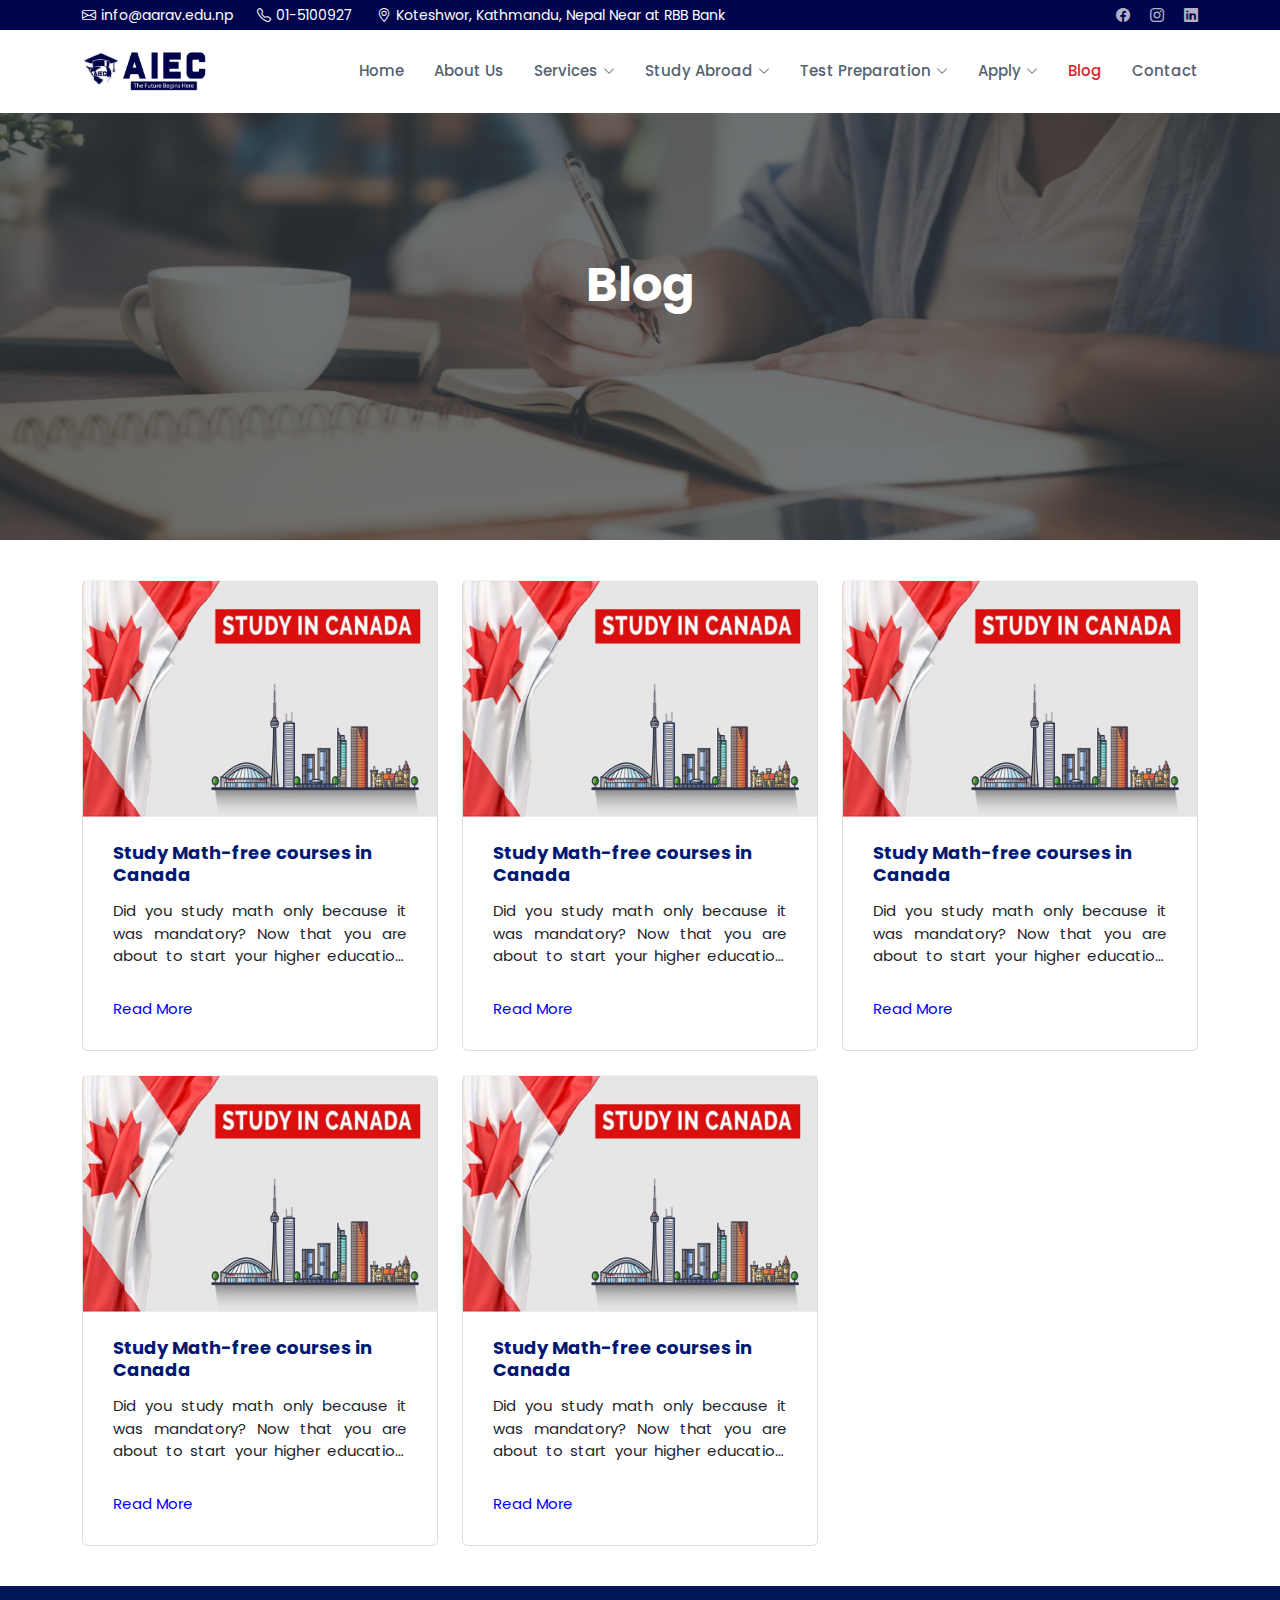
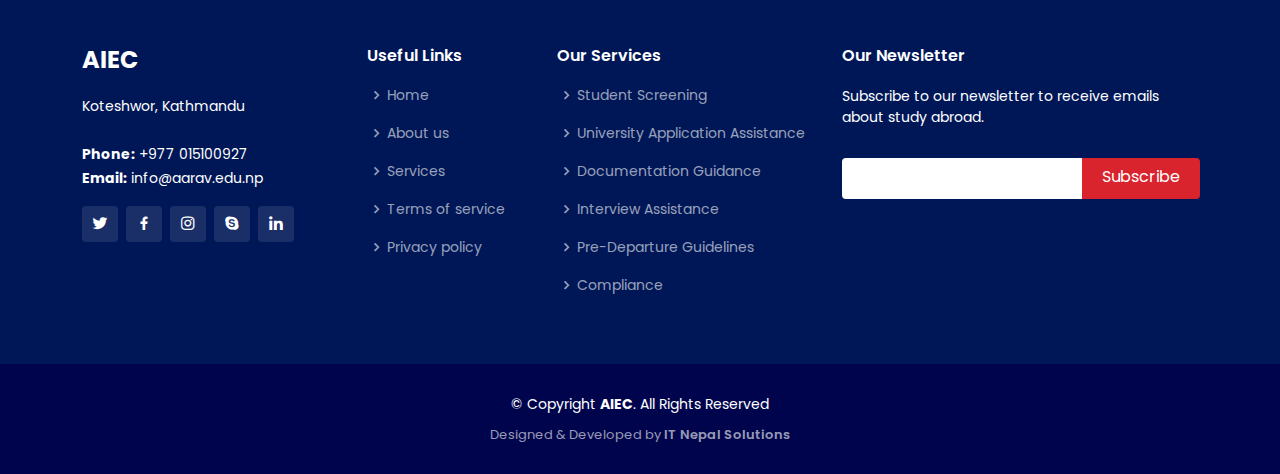
<file: blog.html>
<!DOCTYPE html>
<html lang="en">

<head>
  <meta charset="utf-8">
  <meta content="width=device-width, initial-scale=1.0" name="viewport">

  <title>Blog - Sailor Bootstrap Template</title>
  <meta content="" name="description">
  <meta content="" name="keywords">

  <!-- Favicons -->
  <link href="assets/img/favicon.png" rel="icon">
  <link href="assets/img/apple-touch-icon.png" rel="apple-touch-icon">

  <!-- Google Fonts -->
  <link href="https://fonts.googleapis.com/css?family=Open+Sans:300,300i,400,400i,600,600i,700,700i|Raleway:300,300i,400,400i,500,500i,600,600i,700,700i|Poppins:300,300i,400,400i,500,500i,600,600i,700,700i" rel="stylesheet">

  <!-- Vendor CSS Files -->
  <link href="assets/vendor/animate.css/animate.min.css" rel="stylesheet">
  <link href="assets/vendor/bootstrap/css/bootstrap.min.css" rel="stylesheet">
  <link href="assets/vendor/bootstrap-icons/bootstrap-icons.css" rel="stylesheet">
  <link href="assets/vendor/boxicons/css/boxicons.min.css" rel="stylesheet">
  <link href="assets/vendor/glightbox/css/glightbox.min.css" rel="stylesheet">
  <link href="assets/vendor/remixicon/remixicon.css" rel="stylesheet">
  <link href="assets/vendor/swiper/swiper-bundle.min.css" rel="stylesheet">

  <!-- Template Main CSS File -->
  <link href="assets/css/style.css" rel="stylesheet">


  <!-- =======================================================
  * Template Name: Sailor
  * Updated: Mar 10 2024 with Bootstrap v5.3.3
  * Template URL: https://bootstrapmade.com/sailor-free-bootstrap-theme/
  * Author: BootstrapMade.com
  * License: https://bootstrapmade.com/license/
  ======================================================== -->
</head>

<body>

  <!-- ======= Header ======= -->
  <section id="topbar" class="topbar fixed-top d-flex align-items-center">
    <div class="container d-flex justify-content-center justify-content-md-between">
      <div class="contact-info d-flex align-items-center">
        <i class="bi bi-envelope d-flex align-items-center"><a href="mailto:contact@example.com">info@aarav.edu.np</a></i>
        <i class="bi bi-telephone d-flex align-items-center ms-4"><span>01-5100927</span></i>
        <i class="bi bi-geo-alt d-flex align-items-center ms-4"><span>Koteshwor, Kathmandu, Nepal Near at RBB Bank</span></i>
      </div>
      <div class="social-links d-none d-md-flex align-items-center">
        <a href="https://www.facebook.com/AIECPVTLTD" class="facebook"><i class="bi bi-facebook"></i></a>
        <a href="https://www.instagram.com/aiecpvtltd/" class="instagram"><i class="bi bi-instagram"></i></a>
        <a href="https://www.linkedin.com/company/aiec-pvt-ltd/" class="linkedin"><i class="bi bi-linkedin"></i></i></a>
      </div>
    </div>
  </section>
  <header id="header" class="fixed-top d-flex align-items-center" style="margin-top: 30px;">
    <div class="container d-flex align-items-center">

      <!-- <h1 class="logo me-auto"><a href="index.html">Sailor</a></h1> -->
      <!-- Uncomment below if you prefer to use an image logo -->
      <a href="index.html" class="logo me-auto"><img src="assets/img/logo.png" alt="" class="img-fluid"></a>

      <nav id="navbar" class="navbar">
        <ul>
          <li><a href="index.html">Home</a></li>
          <li><a href="about.html">About Us</a></li>

          <li class="dropdown"><a href="#"><span>Services</span> <i class="bi bi-chevron-down"></i></a>
            <ul>
              <li><a href="student-screening.html">Student Screening</a></li>
              <li><a href="student-screening.html">University Application Assistance</a></li>
              <li><a href="student-screening.html">Document Guidance</a></li>
              <li><a href="student-screening.html">Pre-Departure Guidelines</a></li>
              <li><a href="student-screening.html">Compliance</a></li>
              <li><a href="student-screening.html">Interview Assistance</a></li>
            </ul>
          </li>
          <li class="dropdown"><a href="#"><span>Study Abroad</span> <i class="bi bi-chevron-down"></i></a>
            <ul>
              <li><a href="study-japan.html">Study in Japan</a></li>
              <li><a href="study-japan.html">Study in Canada</a></li>
              <li><a href="study-japan.html">Study in Australia</a></li>
              <li><a href="study-japan.html">Study in USA</a></li>
              <li><a href="study-japan.html">Study in UK</a></li>
              <li><a href="study-japan.html">Study in New Zealand</a></li>
              <li><a href="study-japan.html">Study in Europe</a></li>
            </ul>
          </li>
          <li class="dropdown"><a href="#"><span>Test Preparation</span> <i class="bi bi-chevron-down"></i></a>
            <ul>
              <li><a href="ielts.html">IELTS</a></li>
              <li><a href="ielts.html">Japanease Language</a></li>
              <li><a href="ielts.html">PTE</a></li>
              <li><a href="ielts.html">TOEFL</a></li>
            </ul>
          </li>
          <li class="dropdown"><a href="#"><span>Apply</span> <i class="bi bi-chevron-down"></i></a>
            <ul>
              <li><a href="apply-student.html">Apply as a Student</a></li>
              <li><a href="apply-agent.html">Apply as an Agent</a></li>
            </ul>
          </li>
          <li><a href="blog.html" class="active">Blog</a></li>

          <li><a href="contact.html">Contact</a></li>
        </ul>
        <i class="bi bi-list mobile-nav-toggle"></i>
      </nav><!-- .navbar -->

    </div>
  </header>
  <!-- End Header -->

  <section id="zero">
    <div class="carousel-item active" style="background-image: url(assets/img/blog/carosel.jpg); background-size: cover; height: auto;">
      <div class="carousel-container">
        <div class="container">
          <h2 class="animate__animated animate__fadeInDown study">Blog</h2>
        </div>
      </div>
    </div>
</section>

  <main id="main">


        <!-- ======= Explore Study ======= -->
        <section id="explore-study" class="explore-study pt-20">
          <div class="container" data-aos="fade-up">
            <div class="row gy-4" >
              <div class="col-lg-4 col-md-6">
                <div class="card">
                  <div class="card-img">
                    <img src="assets/img/explore-study-img/course-2.png" alt="" class="img-fluid">
                  </div>
                  <h3><a href="blog-single.html" class="stretched-link" style="text-transform: none;">Study Math-free courses in Canada</a></h3>
                  <p class="card-text overflow-hidden" style="text-align: justify;">Did you study math only because it was mandatory? Now that you are about to start your higher education, we want to let you know that Math is no longer an important criterion. Some courses are beyond Math! If you want to study Math-free courses, then Canada can be your study destination. Canadian institution is the place where the absence of mathematical equations does not diminish the richness of academic exploration. From literature to political science, biology to fine arts, there is an array of undergraduate courses designed to spark intellectual curiosity and fuel passion.
                    In this blog, we will explore some amazing courses that don’t require Math, humanities, social sciences, arts, or other non-mathematical disciplines that can pursue careers in areas such as communications, marketing, journalism, psychology, sociology, and the arts.</p>
                  <p style="color: blue; cursor: pointer;">Read More</p>
                </div>
              </div><!-- End Card Item -->

              <div class="col-lg-4 col-md-6">
                <div class="card">
                  <div class="card-img">
                    <img src="assets/img/explore-study-img/course-2.png" alt="" class="img-fluid">
                  </div>
                  <h3><a href="blog-single.html" class="stretched-link" style="text-transform: none;">Study Math-free courses in Canada</a></h3>
                  <p class="card-text overflow-hidden" style="text-align: justify;">Did you study math only because it was mandatory? Now that you are about to start your higher education, we want to let you know that Math is no longer an important criterion. Some courses are beyond Math! If you want to study Math-free courses, then Canada can be your study destination. Canadian institution is the place where the absence of mathematical equations does not diminish the richness of academic exploration. From literature to political science, biology to fine arts, there is an array of undergraduate courses designed to spark intellectual curiosity and fuel passion.
                    In this blog, we will explore some amazing courses that don’t require Math, humanities, social sciences, arts, or other non-mathematical disciplines that can pursue careers in areas such as communications, marketing, journalism, psychology, sociology, and the arts.</p>
                  <p style="color: blue; cursor: pointer;">Read More</p>
                </div>
              </div><!-- End Card Item -->

              <div class="col-lg-4 col-md-6">
                <div class="card">
                  <div class="card-img">
                    <img src="assets/img/explore-study-img/course-2.png" alt="" class="img-fluid">
                  </div>
                  <h3><a href="blog-single.html" class="stretched-link" style="text-transform: none;">Study Math-free courses in Canada</a></h3>
                  <p class="card-text overflow-hidden" style="text-align: justify;">Did you study math only because it was mandatory? Now that you are about to start your higher education, we want to let you know that Math is no longer an important criterion. Some courses are beyond Math! If you want to study Math-free courses, then Canada can be your study destination. Canadian institution is the place where the absence of mathematical equations does not diminish the richness of academic exploration. From literature to political science, biology to fine arts, there is an array of undergraduate courses designed to spark intellectual curiosity and fuel passion.
                    In this blog, we will explore some amazing courses that don’t require Math, humanities, social sciences, arts, or other non-mathematical disciplines that can pursue careers in areas such as communications, marketing, journalism, psychology, sociology, and the arts.</p>
                  <p style="color: blue; cursor: pointer;">Read More</p>
                </div>
              </div><!-- End Card Item -->

              <div class="col-lg-4 col-md-6">
                <div class="card">
                  <div class="card-img">
                    <img src="assets/img/explore-study-img/course-2.png" alt="" class="img-fluid">
                  </div>
                  <h3><a href="blog-single.html" class="stretched-link" style="text-transform: none;">Study Math-free courses in Canada</a></h3>
                  <p class="card-text overflow-hidden" style="text-align: justify;">Did you study math only because it was mandatory? Now that you are about to start your higher education, we want to let you know that Math is no longer an important criterion. Some courses are beyond Math! If you want to study Math-free courses, then Canada can be your study destination. Canadian institution is the place where the absence of mathematical equations does not diminish the richness of academic exploration. From literature to political science, biology to fine arts, there is an array of undergraduate courses designed to spark intellectual curiosity and fuel passion.
                    In this blog, we will explore some amazing courses that don’t require Math, humanities, social sciences, arts, or other non-mathematical disciplines that can pursue careers in areas such as communications, marketing, journalism, psychology, sociology, and the arts.</p>
                  <p style="color: blue; cursor: pointer;">Read More</p>
                </div>
              </div><!-- End Card Item -->

              <div class="col-lg-4 col-md-6">
                <div class="card">
                  <div class="card-img">
                    <img src="assets/img/explore-study-img/course-2.png" alt="" class="img-fluid">
                  </div>
                  <h3><a href="blog-single.html" class="stretched-link" style="text-transform: none;">Study Math-free courses in Canada</a></h3>
                  <p class="card-text overflow-hidden" style="text-align: justify;">Did you study math only because it was mandatory? Now that you are about to start your higher education, we want to let you know that Math is no longer an important criterion. Some courses are beyond Math! If you want to study Math-free courses, then Canada can be your study destination. Canadian institution is the place where the absence of mathematical equations does not diminish the richness of academic exploration. From literature to political science, biology to fine arts, there is an array of undergraduate courses designed to spark intellectual curiosity and fuel passion.
                    In this blog, we will explore some amazing courses that don’t require Math, humanities, social sciences, arts, or other non-mathematical disciplines that can pursue careers in areas such as communications, marketing, journalism, psychology, sociology, and the arts.</p>
                  <p style="color: blue; cursor: pointer;">Read More</p>
                </div>
              </div><!-- End Card Item -->

              
    
              <!-- End Card Item -->
    
              
    
            </div>
    
          </div>
    </section>
    <!-- End Explore Study Section -->

  </main><!-- End #main -->

    <!-- ======= Footer ======= -->
    <footer id="footer">
      <div class="footer-top">
        <div class="container">
          <div class="row">
  
            <div class="col-lg-3 col-md-6">
              <div class="footer-info">
                <h3>AIEC</h3>
                <p>Koteshwor, Kathmandu <br> <br>
                  <strong>Phone:</strong> +977 015100927<br>
                  <strong>Email:</strong> info@aarav.edu.np                <br>
                </p>
                <div class="social-links mt-3">
                  <a href="#" class="twitter"><i class="bx bxl-twitter"></i></a>
                  <a href="#" class="facebook"><i class="bx bxl-facebook"></i></a>
                  <a href="#" class="instagram"><i class="bx bxl-instagram"></i></a>
                  <a href="#" class="google-plus"><i class="bx bxl-skype"></i></a>
                  <a href="#" class="linkedin"><i class="bx bxl-linkedin"></i></a>
                </div>
              </div>
            </div>
  
            <div class="col-lg-2 col-md-6 footer-links">
              <h4>Useful Links</h4>
              <ul>
                <li><i class="bx bx-chevron-right"></i> <a href="#">Home</a></li>
                <li><i class="bx bx-chevron-right"></i> <a href="#">About us</a></li>
                <li><i class="bx bx-chevron-right"></i> <a href="#">Services</a></li>
                <li><i class="bx bx-chevron-right"></i> <a href="#">Terms of service</a></li>
                <li><i class="bx bx-chevron-right"></i> <a href="#">Privacy policy</a></li>
              </ul>
            </div>
  
            <div class="col-lg-3 col-md-6 footer-links">
              <h4>Our Services</h4>
              <ul>
                <li><i class="bx bx-chevron-right"></i> <a href="#">Student Screening</a></li>
                <li><i class="bx bx-chevron-right"></i> <a href="#">University Application Assistance</a></li>
                <li><i class="bx bx-chevron-right"></i> <a href="#">Documentation Guidance</a></li>
                <li><i class="bx bx-chevron-right"></i> <a href="#">Interview Assistance</a></li>
                <li><i class="bx bx-chevron-right"></i> <a href="#">Pre-Departure Guidelines</a></li>
                <li><i class="bx bx-chevron-right"></i> <a href="#">Compliance</a></li>
              </ul>
            </div>
  
            <div class="col-lg-4 col-md-6 footer-newsletter">
              <h4>Our Newsletter</h4>
              <p>Subscribe to our newsletter to receive emails about study abroad.</p>
              <form action="" method="post">
                <input type="email" name="email"><input type="submit" value="Subscribe">
              </form>
  
            </div>
  
          </div>
        </div>
      </div>
  
      <div class="container">
        <div class="copyright">
          &copy; Copyright <strong><span>AIEC</span></strong>. All Rights Reserved
        </div>
        <div class="credits">
          <!-- All the links in the footer should remain intact. -->
          <!-- You can delete the links only if you purchased the pro version. -->
          <!-- Licensing information: https://bootstrapmade.com/license/ -->
          <!-- Purchase the pro version with working PHP/AJAX contact form: https://bootstrapmade.com/sailor-free-bootstrap-theme/ -->
          Designed & Developed by <a href="https://itnepalsolutions.com/">IT Nepal Solutions</a>
        </div>
      </div>
    </footer>
    <!-- End Footer -->

  <a href="#" class="back-to-top d-flex align-items-center justify-content-center"><i class="bi bi-arrow-up-short"></i></a>

  <!-- Vendor JS Files -->
  <script src="assets/vendor/bootstrap/js/bootstrap.bundle.min.js"></script>
  <script src="assets/vendor/glightbox/js/glightbox.min.js"></script>
  <script src="assets/vendor/isotope-layout/isotope.pkgd.min.js"></script>
  <script src="assets/vendor/swiper/swiper-bundle.min.js"></script>
  <script src="assets/vendor/waypoints/noframework.waypoints.js"></script>
  <script src="assets/vendor/php-email-form/validate.js"></script>

  <!-- Template Main JS File -->
  <script src="assets/js/main.js"></script>
  

 

</body>

</html>
</file>
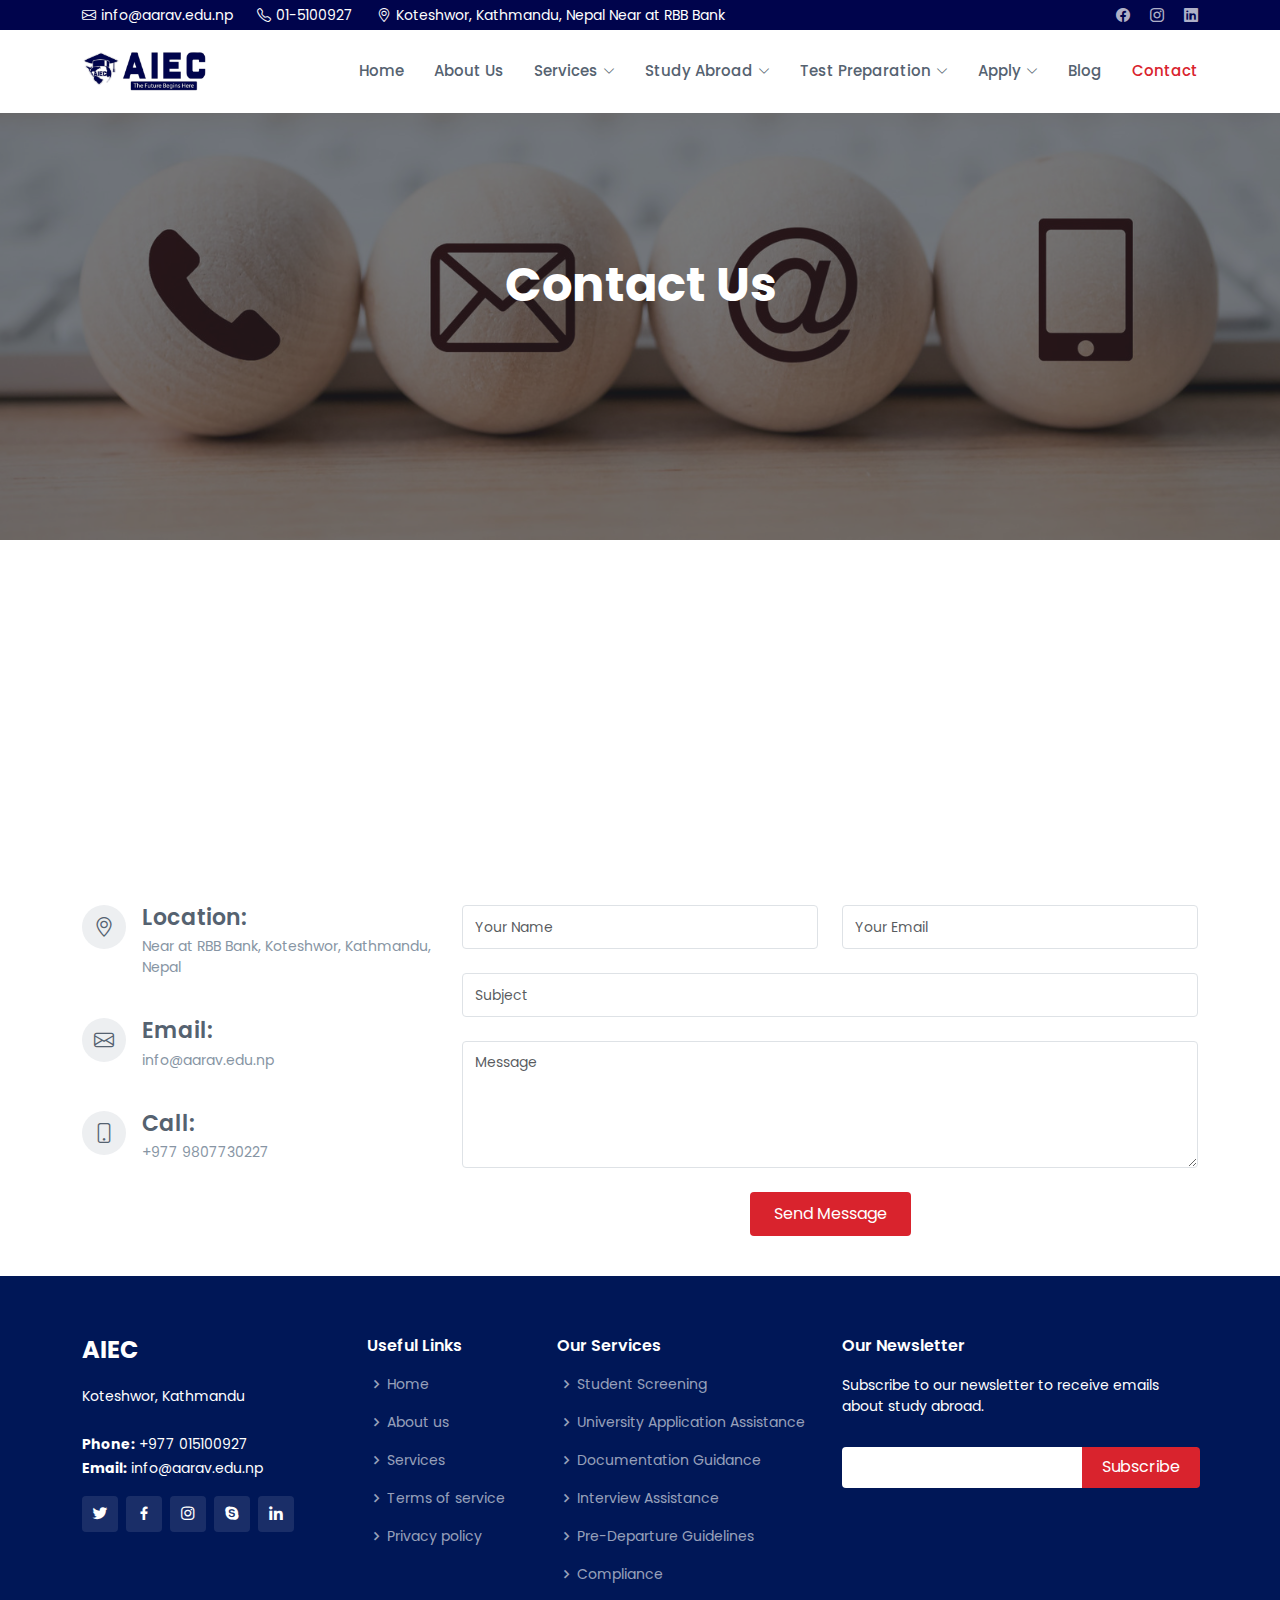
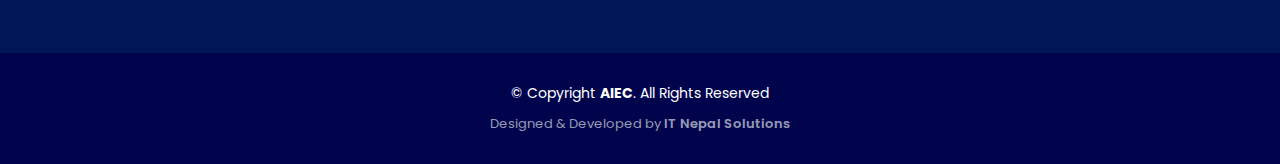
<file: contact.html>
<!DOCTYPE html>
<html lang="en">

<head>
  <meta charset="utf-8">
  <meta content="width=device-width, initial-scale=1.0" name="viewport">

  <title>Contact - Sailor Bootstrap Template</title>
  <meta content="" name="description">
  <meta content="" name="keywords">

  <!-- Favicons -->
  <link href="assets/img/favicon.png" rel="icon">
  <link href="assets/img/apple-touch-icon.png" rel="apple-touch-icon">

  <!-- Google Fonts -->
  <link href="https://fonts.googleapis.com/css?family=Open+Sans:300,300i,400,400i,600,600i,700,700i|Raleway:300,300i,400,400i,500,500i,600,600i,700,700i|Poppins:300,300i,400,400i,500,500i,600,600i,700,700i" rel="stylesheet">

  <!-- Vendor CSS Files -->
  <link href="assets/vendor/animate.css/animate.min.css" rel="stylesheet">
  <link href="assets/vendor/bootstrap/css/bootstrap.min.css" rel="stylesheet">
  <link href="assets/vendor/bootstrap-icons/bootstrap-icons.css" rel="stylesheet">
  <link href="assets/vendor/boxicons/css/boxicons.min.css" rel="stylesheet">
  <link href="assets/vendor/glightbox/css/glightbox.min.css" rel="stylesheet">
  <link href="assets/vendor/remixicon/remixicon.css" rel="stylesheet">
  <link href="assets/vendor/swiper/swiper-bundle.min.css" rel="stylesheet">

  <!-- Template Main CSS File -->
  <link href="assets/css/style.css" rel="stylesheet">
</head>

<body>

  <!-- ======= Header ======= -->
  <section id="topbar" class="topbar fixed-top d-flex align-items-center">
    <div class="container d-flex justify-content-center justify-content-md-between">
      <div class="contact-info d-flex align-items-center">
        <i class="bi bi-envelope d-flex align-items-center"><a href="mailto:contact@example.com">info@aarav.edu.np</a></i>
        <i class="bi bi-telephone d-flex align-items-center ms-4"><span>01-5100927</span></i>
        <i class="bi bi-geo-alt d-flex align-items-center ms-4"><span>Koteshwor, Kathmandu, Nepal Near at RBB Bank</span></i>
      </div>
      <div class="social-links d-none d-md-flex align-items-center">
        <a href="https://www.facebook.com/AIECPVTLTD" class="facebook"><i class="bi bi-facebook"></i></a>
        <a href="https://www.instagram.com/aiecpvtltd/" class="instagram"><i class="bi bi-instagram"></i></a>
        <a href="https://www.linkedin.com/company/aiec-pvt-ltd/" class="linkedin"><i class="bi bi-linkedin"></i></i></a>
      </div>
    </div>
  </section>
  <header id="header" class="fixed-top d-flex align-items-center" style="margin-top: 30px;">
    <div class="container d-flex align-items-center">

      <!-- <h1 class="logo me-auto"><a href="index.html">Sailor</a></h1> -->
      <!-- Uncomment below if you prefer to use an image logo -->
      <a href="index.html" class="logo me-auto"><img src="assets/img/logo.png" alt="" class="img-fluid"></a>

      <nav id="navbar" class="navbar">
        <ul>
          <li><a href="index.html">Home</a></li>
          <li><a href="about.html">About Us</a></li>

          <li class="dropdown"><a href="#"><span>Services</span> <i class="bi bi-chevron-down"></i></a>
            <ul>
              <li><a href="student-screening.html">Student Screening</a></li>
              <li><a href="student-screening.html">University Application Assistance</a></li>
              <li><a href="student-screening.html">Document Guidance</a></li>
              <li><a href="student-screening.html">Pre-Departure Guidelines</a></li>
              <li><a href="student-screening.html">Compliance</a></li>
              <li><a href="student-screening.html">Interview Assistance</a></li>
            </ul>
          </li>
          <li class="dropdown"><a href="#"><span>Study Abroad</span> <i class="bi bi-chevron-down"></i></a>
            <ul>
              <li><a href="study-japan.html">Study in Japan</a></li>
              <li><a href="study-japan.html">Study in Canada</a></li>
              <li><a href="study-japan.html">Study in Australia</a></li>
              <li><a href="study-japan.html">Study in USA</a></li>
              <li><a href="study-japan.html">Study in UK</a></li>
              <li><a href="study-japan.html">Study in New Zealand</a></li>
              <li><a href="study-japan.html">Study in Europe</a></li>
            </ul>
          </li>
          <li class="dropdown"><a href="#"><span>Test Preparation</span> <i class="bi bi-chevron-down"></i></a>
            <ul>
              <li><a href="ielts.html">IELTS</a></li>
              <li><a href="ielts.html">Japanease Language</a></li>
              <li><a href="ielts.html">PTE</a></li>
              <li><a href="ielts.html">TOEFL</a></li>
            </ul>
          </li>
          <li class="dropdown"><a href="#"><span>Apply</span> <i class="bi bi-chevron-down"></i></a>
            <ul>
              <li><a href="apply-student.html">Apply as a Student</a></li>
              <li><a href="apply-agent.html">Apply as an Agent</a></li>
            </ul>
          </li>
          <li><a href="blog.html">Blog</a></li>

          <li><a href="contact.html" class="active">Contact</a></li>
        </ul>
        <i class="bi bi-list mobile-nav-toggle"></i>
      </nav><!-- .navbar -->

    </div>
  </header>
  <!-- End Header -->

  <section id="zero">
    <div class="carousel-item active" style="background-image: url(assets/img/carosel-img/contact-us.jpeg); background-size: cover; height: auto;">
      <div class="carousel-container">
        <div class="container">
          <h2 class="animate__animated animate__fadeInDown study">Contact Us</h2>
        </div>
      </div>
    </div>
  </section>

  <main id="main">

    <!-- ======= Contact Section ======= -->
    <section id="contact" class="contact">
      <div class="container">

        <div>
          <iframe style="border:0; width: 100%; height: 270px;" src="https://www.google.com/maps/embed?pb=!1m14!1m8!1m3!1d7066.64821068967!2d85.34633!3d27.676376!3m2!1i1024!2i768!4f13.1!3m3!1m2!1s0x39eb199e1d41f107%3A0x26ec80cd82620c21!2sAIEC%20PVT%20LTD!5e0!3m2!1sen!2sus!4v1710313317760!5m2!1sen!2sus" frameborder="0" allowfullscreen></iframe>
        </div>

        <div class="row mt-5">

          <div class="col-lg-4">
            <div class="info">
              <div class="address">
                <i class="bi bi-geo-alt"></i>
                <h4>Location:</h4>
                <p>Near at RBB Bank, Koteshwor, Kathmandu, Nepal</p>
              </div>

              <div class="email">
                <i class="bi bi-envelope"></i>
                <h4>Email:</h4>
                <p>info@aarav.edu.np</p>
              </div>

              <div class="phone">
                <i class="bi bi-phone"></i>
                <h4>Call:</h4>
                <p>+977 9807730227</p>
              </div>

            </div>

          </div>

          <div class="col-lg-8 mt-5 mt-lg-0">

            <form action="forms/contact.php" method="post" role="form" class="php-email-form">
              <div class="row">
                <div class="col-md-6 form-group">
                  <input type="text" name="name" class="form-control" id="name" placeholder="Your Name" required>
                </div>
                <div class="col-md-6 form-group mt-3 mt-md-0">
                  <input type="email" class="form-control" name="email" id="email" placeholder="Your Email" required>
                </div>
              </div>
              <div class="form-group mt-3">
                <input type="text" class="form-control" name="subject" id="subject" placeholder="Subject" required>
              </div>
              <div class="form-group mt-3">
                <textarea class="form-control" name="message" rows="5" placeholder="Message" required></textarea>
              </div>
              <div class="my-3">
                <div class="loading">Loading</div>
                <div class="error-message"></div>
                <div class="sent-message">Your message has been sent. Thank you!</div>
              </div>
              <div class="text-center"><button type="submit">Send Message</button></div>
            </form>

          </div>

        </div>

      </div>
    </section><!-- End Contact Section -->

  </main><!-- End #main -->

  <!-- ======= Footer ======= -->
  <footer id="footer">
    <div class="footer-top">
      <div class="container">
        <div class="row">

          <div class="col-lg-3 col-md-6">
            <div class="footer-info">
              <h3>AIEC</h3>
              <p>Koteshwor, Kathmandu <br> <br>
                <strong>Phone:</strong> +977 015100927<br>
                <strong>Email:</strong> info@aarav.edu.np                <br>
              </p>
              <div class="social-links mt-3">
                <a href="#" class="twitter"><i class="bx bxl-twitter"></i></a>
                <a href="#" class="facebook"><i class="bx bxl-facebook"></i></a>
                <a href="#" class="instagram"><i class="bx bxl-instagram"></i></a>
                <a href="#" class="google-plus"><i class="bx bxl-skype"></i></a>
                <a href="#" class="linkedin"><i class="bx bxl-linkedin"></i></a>
              </div>
            </div>
          </div>

          <div class="col-lg-2 col-md-6 footer-links">
            <h4>Useful Links</h4>
            <ul>
              <li><i class="bx bx-chevron-right"></i> <a href="#">Home</a></li>
              <li><i class="bx bx-chevron-right"></i> <a href="#">About us</a></li>
              <li><i class="bx bx-chevron-right"></i> <a href="#">Services</a></li>
              <li><i class="bx bx-chevron-right"></i> <a href="#">Terms of service</a></li>
              <li><i class="bx bx-chevron-right"></i> <a href="#">Privacy policy</a></li>
            </ul>
          </div>

          <div class="col-lg-3 col-md-6 footer-links">
            <h4>Our Services</h4>
            <ul>
              <li><i class="bx bx-chevron-right"></i> <a href="#">Student Screening</a></li>
              <li><i class="bx bx-chevron-right"></i> <a href="#">University Application Assistance</a></li>
              <li><i class="bx bx-chevron-right"></i> <a href="#">Documentation Guidance</a></li>
              <li><i class="bx bx-chevron-right"></i> <a href="#">Interview Assistance</a></li>
              <li><i class="bx bx-chevron-right"></i> <a href="#">Pre-Departure Guidelines</a></li>
              <li><i class="bx bx-chevron-right"></i> <a href="#">Compliance</a></li>
            </ul>
          </div>

          <div class="col-lg-4 col-md-6 footer-newsletter">
            <h4>Our Newsletter</h4>
            <p>Subscribe to our newsletter to receive emails about study abroad.</p>
            <form action="" method="post">
              <input type="email" name="email"><input type="submit" value="Subscribe">
            </form>

          </div>

        </div>
      </div>
    </div>

    <div class="container">
      <div class="copyright">
        &copy; Copyright <strong><span>AIEC</span></strong>. All Rights Reserved
      </div>
      <div class="credits">
        <!-- All the links in the footer should remain intact. -->
        <!-- You can delete the links only if you purchased the pro version. -->
        <!-- Licensing information: https://bootstrapmade.com/license/ -->
        <!-- Purchase the pro version with working PHP/AJAX contact form: https://bootstrapmade.com/sailor-free-bootstrap-theme/ -->
        Designed & Developed by <a href="https://itnepalsolutions.com/">IT Nepal Solutions</a>
      </div>
    </div>
  </footer>
  <!-- End Footer -->

  <a href="#" class="back-to-top d-flex align-items-center justify-content-center"><i class="bi bi-arrow-up-short"></i></a>

  <!-- Vendor JS Files -->
  <script src="assets/vendor/bootstrap/js/bootstrap.bundle.min.js"></script>
  <script src="assets/vendor/glightbox/js/glightbox.min.js"></script>
  <script src="assets/vendor/isotope-layout/isotope.pkgd.min.js"></script>
  <script src="assets/vendor/swiper/swiper-bundle.min.js"></script>
  <script src="assets/vendor/waypoints/noframework.waypoints.js"></script>
  <script src="assets/vendor/php-email-form/validate.js"></script>

  <!-- Template Main JS File -->
  <script src="assets/js/main.js"></script>

</body>

</html>
</file>
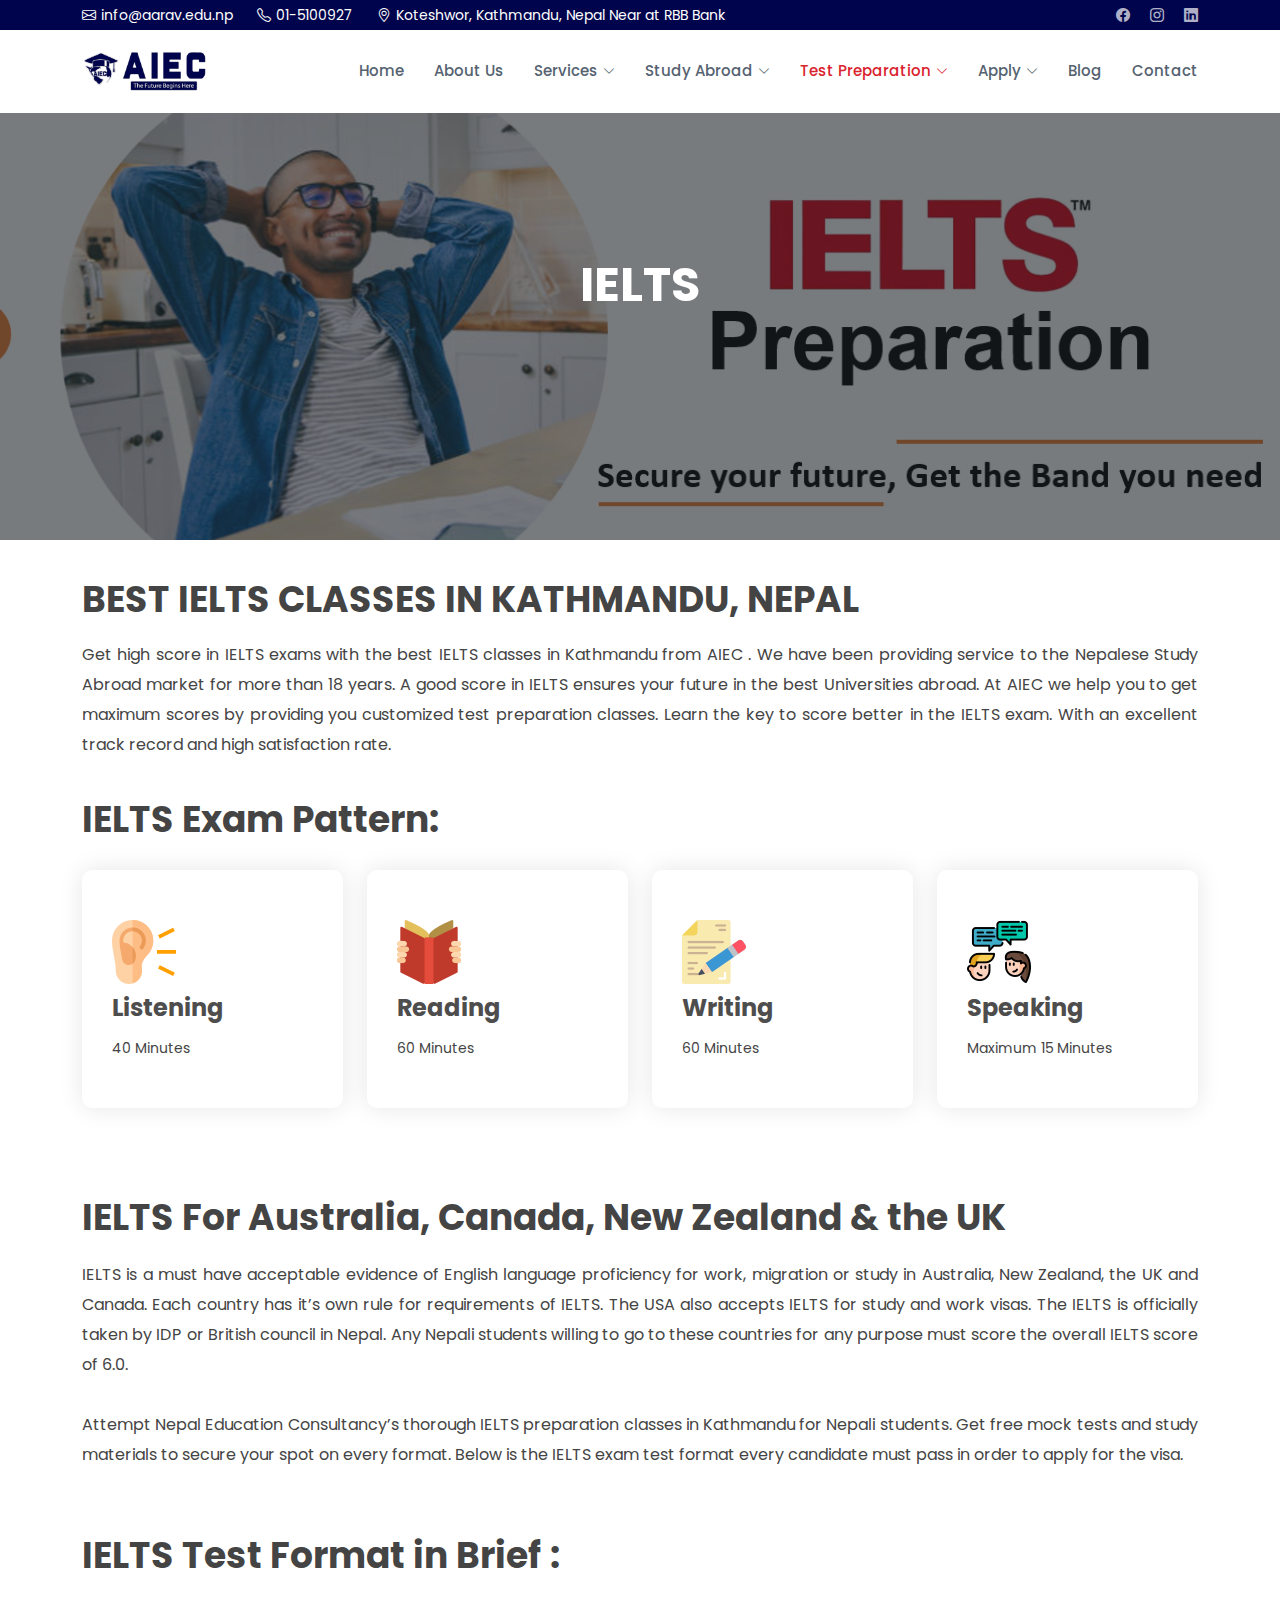
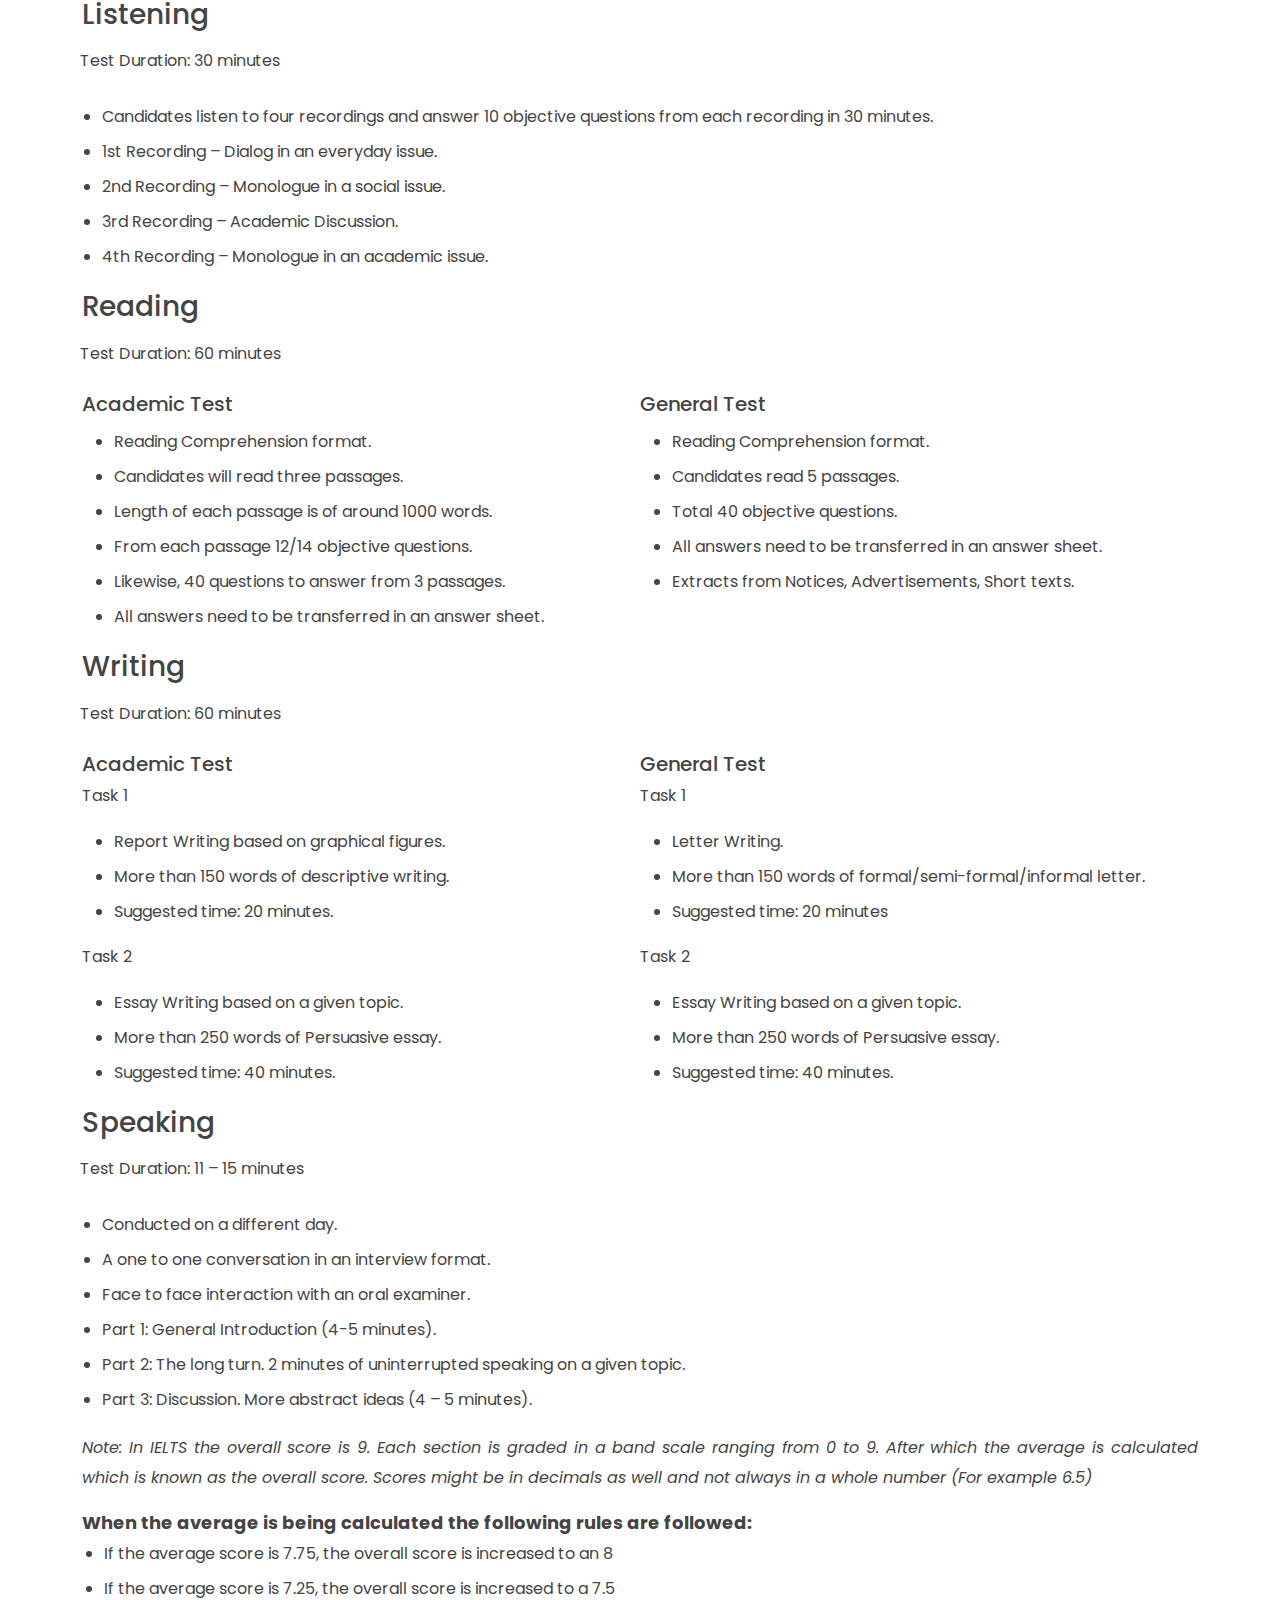
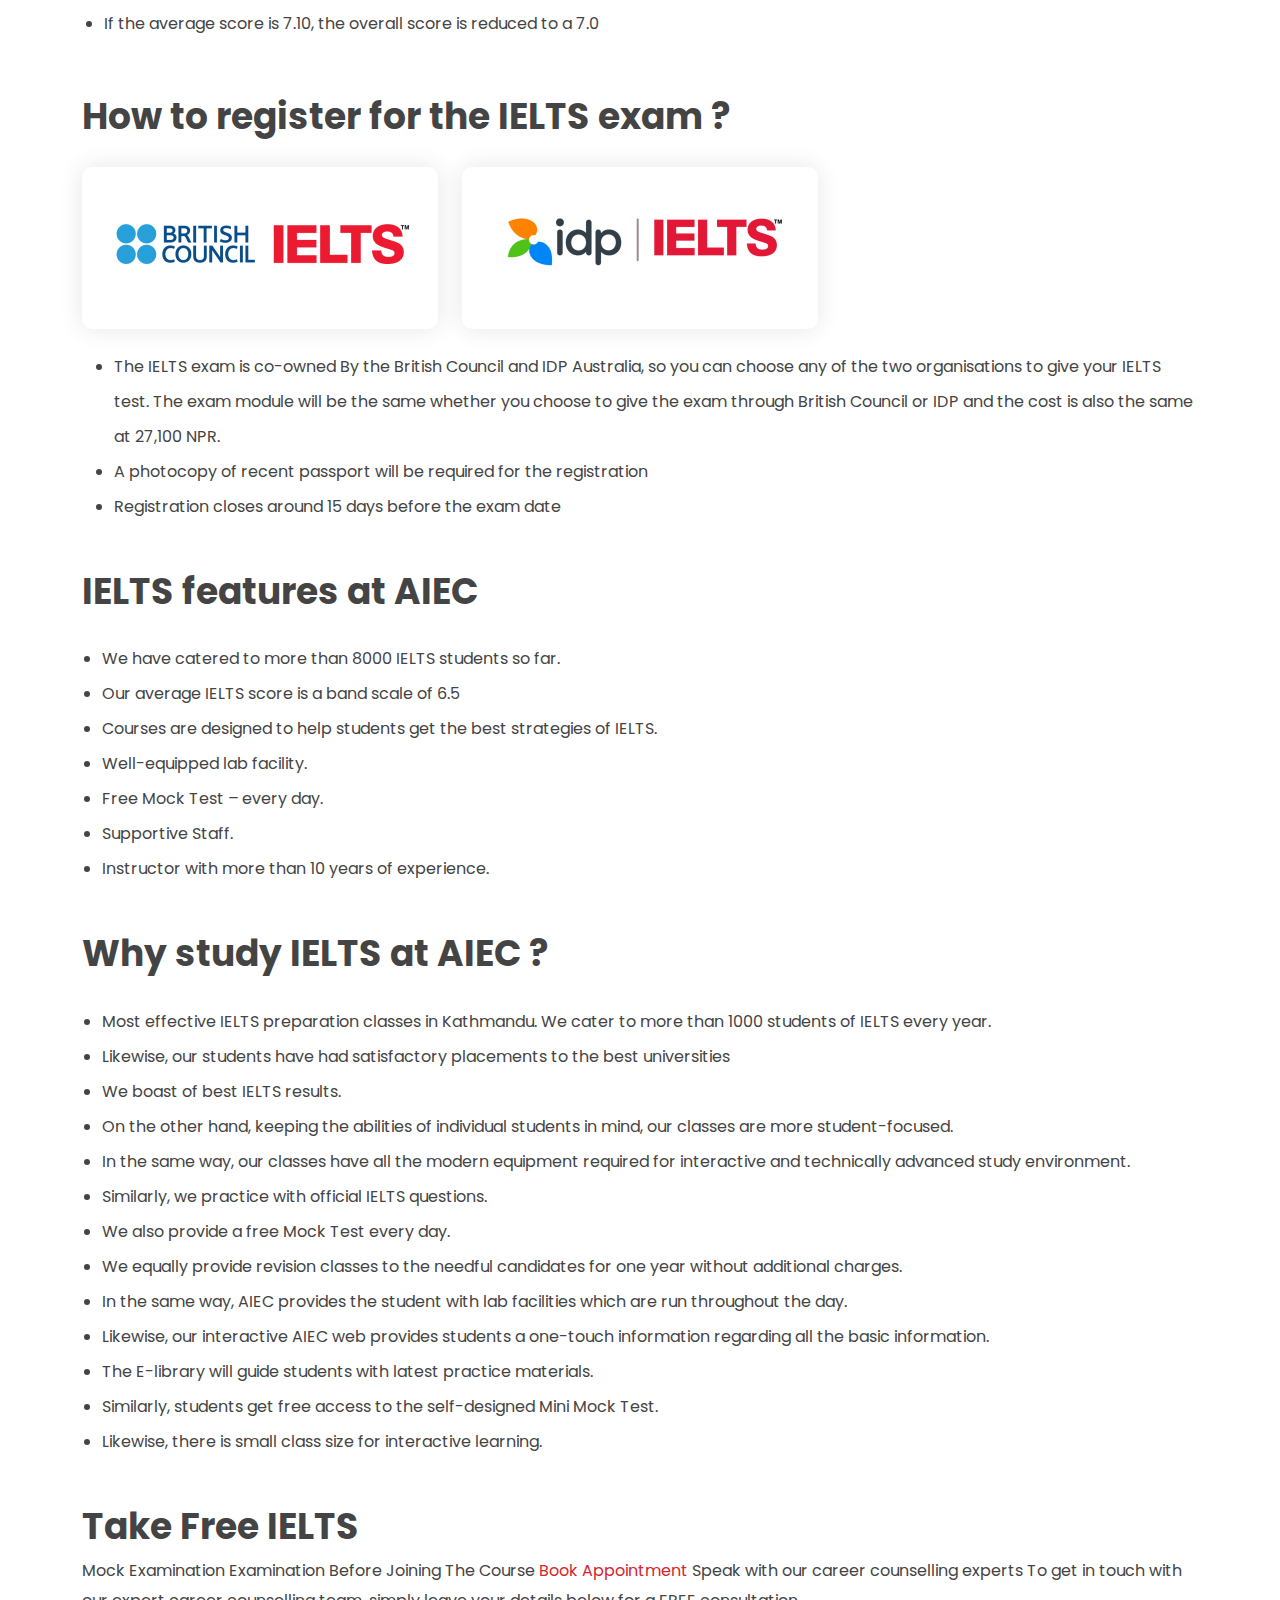
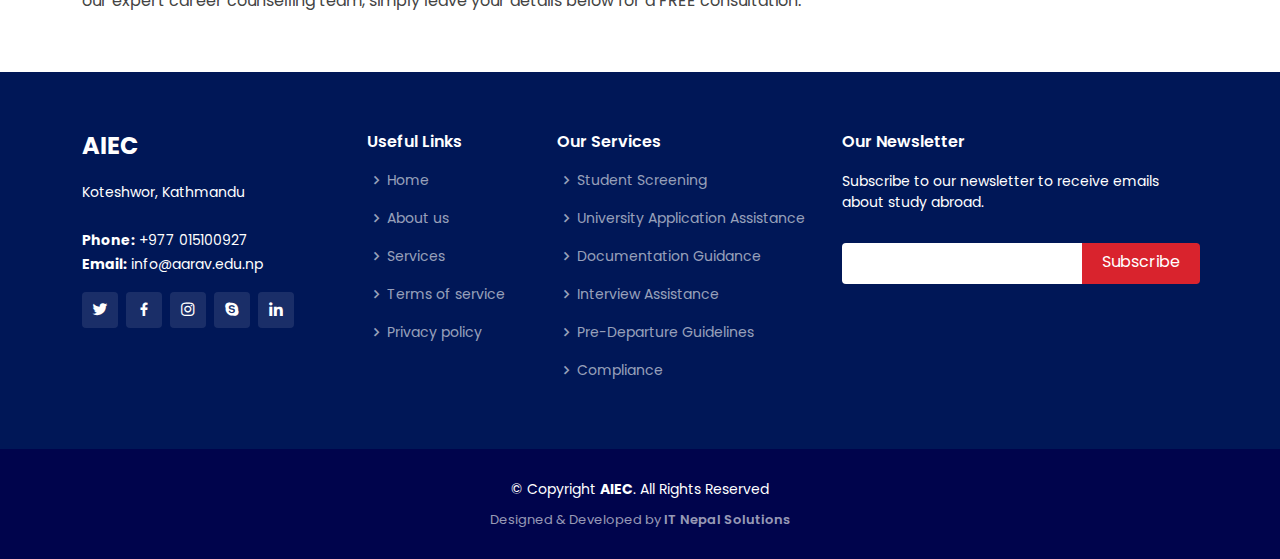
<file: ielts.html>
<!DOCTYPE html>
<html lang="en">

<head>
  <meta charset="utf-8">
  <meta content="width=device-width, initial-scale=1.0" name="viewport">

  <title>IELTS</title>
  <meta content="" name="description">
  <meta content="" name="keywords">

  <!-- Favicons -->
  <link href="assets/img/favicon-32x32.png" rel="icon">

  <!-- Google Fonts -->
  <link rel="preconnect" href="https://fonts.googleapis.com">
  <link rel="preconnect" href="https://fonts.gstatic.com" crossorigin>
  <link href="https://fonts.googleapis.com/css2?family=Poppins:ital,wght@0,100;0,200;0,300;0,400;0,500;0,600;0,700;0,800;0,900;1,100;1,200;1,300;1,400;1,500;1,600;1,700;1,800;1,900&display=swap" rel="stylesheet">

  <!-- Vendor CSS Files -->
  <link href="assets/vendor/animate.css/animate.min.css" rel="stylesheet">
  <link href="assets/vendor/bootstrap/css/bootstrap.min.css" rel="stylesheet">
  <link href="assets/vendor/bootstrap-icons/bootstrap-icons.css" rel="stylesheet">
  <link href="assets/vendor/boxicons/css/boxicons.min.css" rel="stylesheet">
  <link href="assets/vendor/glightbox/css/glightbox.min.css" rel="stylesheet">
  <link href="assets/vendor/remixicon/remixicon.css" rel="stylesheet">
  <link href="assets/vendor/swiper/swiper-bundle.min.css" rel="stylesheet">

  <!-- Template Main CSS File -->
  <link href="assets/css/style.css" rel="stylesheet">

</head>

<body>

  <!-- ======= Header ======= -->
  <section id="topbar" class="topbar fixed-top d-flex align-items-center">
    <div class="container d-flex justify-content-center justify-content-md-between">
      <div class="contact-info d-flex align-items-center">
        <i class="bi bi-envelope d-flex align-items-center"><a href="mailto:contact@example.com">info@aarav.edu.np</a></i>
        <i class="bi bi-telephone d-flex align-items-center ms-4"><span>01-5100927</span></i>
        <i class="bi bi-geo-alt d-flex align-items-center ms-4"><span>Koteshwor, Kathmandu, Nepal Near at RBB Bank</span></i>
      </div>
      <div class="social-links d-none d-md-flex align-items-center">
        <a href="https://www.facebook.com/AIECPVTLTD" class="facebook"><i class="bi bi-facebook"></i></a>
        <a href="https://www.instagram.com/aiecpvtltd/" class="instagram"><i class="bi bi-instagram"></i></a>
        <a href="https://www.linkedin.com/company/aiec-pvt-ltd/" class="linkedin"><i class="bi bi-linkedin"></i></i></a>
      </div>
    </div>
  </section>
  <header id="header" class="fixed-top d-flex align-items-center" style="margin-top: 30px;">
    <div class="container d-flex align-items-center">

      <!-- <h1 class="logo me-auto"><a href="index.html">Sailor</a></h1> -->
      <!-- Uncomment below if you prefer to use an image logo -->
      <a href="index.html" class="logo me-auto"><img src="assets/img/logo.png" alt="" class="img-fluid"></a>

      <nav id="navbar" class="navbar">
        <ul>
          <li><a href="index.html">Home</a></li>
          <li><a href="about.html">About Us</a></li>

          <li class="dropdown"><a href="#"><span>Services</span> <i class="bi bi-chevron-down"></i></a>
            <ul>
              <li><a href="student-screening.html">Student Screening</a></li>
              <li><a href="student-screening.html">University Application Assistance</a></li>
              <li><a href="student-screening.html">Document Guidance</a></li>
              <li><a href="student-screening.html">Pre-Departure Guidelines</a></li>
              <li><a href="student-screening.html">Compliance</a></li>
              <li><a href="student-screening.html">Interview Assistance</a></li>
            </ul>
          </li>
          <li class="dropdown"><a href="#"><span>Study Abroad</span> <i class="bi bi-chevron-down"></i></a>
            <ul>
              <li><a href="study-japan.html">Study in Japan</a></li>
              <li><a href="study-japan.html">Study in Canada</a></li>
              <li><a href="study-japan.html">Study in Australia</a></li>
              <li><a href="study-japan.html">Study in USA</a></li>
              <li><a href="study-japan.html">Study in UK</a></li>
              <li><a href="study-japan.html">Study in New Zealand</a></li>
              <li><a href="study-japan.html">Study in Europe</a></li>
            </ul>
          </li>
          <li class="dropdown"><a href="#" class="active"><span>Test Preparation</span> <i class="bi bi-chevron-down"></i></a>
            <ul>
              <li><a href="ielts.html">IELTS</a></li>
              <li><a href="ielts.html">Japanease Language</a></li>
              <li><a href="ielts.html">PTE</a></li>
              <li><a href="ielts.html">TOEFL</a></li>
            </ul>
          </li>
          <li class="dropdown"><a href="#"><span>Apply</span> <i class="bi bi-chevron-down"></i></a>
            <ul>
              <li><a href="apply-student.html">Apply as a Student</a></li>
              <li><a href="apply-agent.html">Apply as an Agent</a></li>
            </ul>
          </li>
          <li><a href="blog.html">Blog</a></li>

          <li><a href="contact.html">Contact</a></li>
        </ul>
        <i class="bi bi-list mobile-nav-toggle"></i>
      </nav><!-- .navbar -->

    </div>
  </header>
  <!-- End Header -->


  <section id="zero">
        <div class="carousel-item active" style="background-image: url(assets/img/carosel-img/ielts.png); background-size: cover; height: auto;">
          <div class="carousel-container">
            <div class="container">
              <h2 class="animate__animated animate__fadeInDown study">IELTS</h2>
            </div>
          </div>
        </div>
  </section>



  <main id="main">
    <!-- ======= About Section ======= -->
    <section id="about" class="about">
      <div class="container">

        <div class="row content">
          <div>
            <h2 style="font-size: 36px;">Best IELTS Classes in Kathmandu, Nepal</h2>
          </div>
          <div class=" pt-4 pt-lg-0" style="text-align: justify; line-height: 30px;">
            <p>
              Get high score in IELTS exams with the best IELTS classes in Kathmandu from AIEC . 
              We have been providing service to the Nepalese Study Abroad market for more than 18 years. 
              A good score in IELTS ensures your future in the best Universities abroad. 
              At AIEC we help you to get maximum scores by providing you customized test preparation classes. 
              Learn the key to score better in the IELTS exam. With an excellent track record and high satisfaction rate.
            </p>
          </div>
        </div>

      </div>
    </section><!-- End About Section -->

    <!-- ======= Mission & Vision ======= -->
    <section id="mission" class="mission">
      <div class="container">

        <div class="section-header">
          <h2 style="font-weight: 700;
          font-size: 36px;
          line-height: 60px; margin-bottom: 20px;">IELTS Exam Pattern:</h2>
        </div>

          <div class="row">
            <div class="col-xl-3 col-md-6 d-flex align-items-stretch" data-aos="zoom-in" data-aos-delay="100">
              <div class="w-100">
                <div class="icon-box">
                  <div class="icon">
                    <img src="assets/img/icons/ear-1.png" alt="">
                  </div>
                  <h4><a>Listening</a></h4>
                  <p>40 Minutes</p>
                </div>
              </div>
            </div>
          
            <div class="col-xl-3 col-md-6 d-flex align-items-stretch mt-4 mt-md-0" data-aos="zoom-in" data-aos-delay="200">
              <div class="w-100">
                <div class="icon-box">
                  <div class="icon">
                    <img src="assets/img/icons/open-book.png" alt="">
                  </div>
                  <h4><a>Reading</a></h4>
                  <p>60 Minutes</p>
                </div>
              </div>
            </div>
          
            <div class="col-xl-3 col-md-6 d-flex align-items-stretch mt-4 mt-xl-0" data-aos="zoom-in" data-aos-delay="300">
              <div class="w-100">
                <div class="icon-box">
                  <div class="icon">
                    <img src="assets/img/icons/copy-writing.png" alt="">
                  </div>
                  <h4><a>Writing</a></h4>
                  <p>60 Minutes</p>
                </div>
              </div>
            </div>
          
            <div class="col-xl-3 col-md-6 d-flex align-items-stretch mt-4 mt-xl-0" data-aos="zoom-in" data-aos-delay="300">
              <div class="w-100">
                <div class="icon-box">
                  <div class="icon">
                    <img src="assets/img/icons/conversation-1.png" alt="">
                  </div>
                  <h4><a>Speaking</a></h4>
                  <p>Maximum 15 Minutes</p>
                </div>
              </div>
            </div>
          </div>
        </div>

    </section>
    <!-- ======= End of Mission & Vision Section======= -->

    <!-- ======= Sub Contents Section ======= -->
    <section id="content" class="content">
      <div class="container">

        <div class="row content">
          <div>
            <h2 style="font-weight: 700;
            font-size: 36px;
            line-height: 60px; margin-bottom: 12px;">IELTS For Australia, Canada, New Zealand & the UK</h2>
          </div>
          <div class=" pt-4 pt-lg-0" style="text-align: justify; line-height: 30px;">
            <p>
              IELTS is a must have acceptable evidence of English language proficiency for work, migration or study in Australia, New Zealand, the UK and Canada. Each country has it’s own rule for requirements of IELTS. 
              The USA also accepts IELTS for study and work visas. The IELTS is officially taken by IDP or British council in Nepal. 
              Any Nepali students willing to go to these countries for any purpose must score the overall IELTS score of 6.0.<br><br>Attempt Nepal Education Consultancy’s thorough IELTS preparation classes in Kathmandu for Nepali students. 
              Get free mock tests and study materials to secure your spot on every format. Below is the IELTS exam test format every candidate must pass in order to apply for the visa.
            </p>
          </div>
        </div>

      </div>
    </section>
    <!-- Sub Contents Section -->

    <!-- ======= Sub Contents Section ======= -->
    <section id="content" class="content" style="margin-top: -40px;">
      <div class="container">

        <div class="row content">
          <div>
            <h2 style="font-weight: 700;
            font-size: 36px;
            line-height: 60px; margin-bottom: 12px;">IELTS Test Format in Brief :</h2>
          </div>
          <h3>Listening</h3>
          <p style="padding: 10px;">Test Duration: 30 minutes</p>
          <ul style="margin-left: 20px; line-height: 35px;">
            <li>Candidates listen to four recordings and answer 10 objective questions from each recording in 30 minutes.</li>
            <li>1st Recording – Dialog in an everyday issue.</li>
            <li>2nd Recording – Monologue in a social issue.</li>
            <li>3rd Recording – Academic Discussion.</li>
            <li>4th Recording – Monologue in an academic issue.</li>
          </ul>
          <h3>Reading</h3>
          <p style="padding: 10px;">Test Duration: 60 minutes</p>
          <div class="row">
            <div class="col-lg-6">
              <div class="pb-0">
                <h5>Academic Test</h5>
                <ul style="line-height: 35px;">
                  <li>Reading Comprehension format.</li>
                  <li>Candidates will read three passages.</li>
                  <li>Length of each passage is of around 1000 words.</li>
                  <li>From each passage 12/14 objective questions.</li>
                  <li>Likewise, 40 questions to answer from 3 passages.</li>
                  <li>All answers need to be transferred in an answer sheet.</li>
                </ul>
              </div>
            </div>
            <div class="col-lg-6">
              
              <div class="resume-item">
                <h5>General Test</h5>
                <ul style="line-height: 35px;">
                  <li>Reading Comprehension format.</li>
                  <li>Candidates read 5 passages.</li>
                  <li>Total 40 objective questions.</li>
                  <li>All answers need to be transferred in an answer sheet.</li>
                  <li>Extracts from Notices, Advertisements, Short texts.</li>
                </ul>
              </div>
              
            </div>
          </div>
          
          
          
          <h3>Writing</h3>
          <p style="padding: 10px;">Test Duration: 60 minutes</p>
          <div class="row">
            <div class="col-lg-6">
              <div class="pb-0">
                <h5>Academic Test</h5>
                <p>Task 1</p>
                <ul style="line-height: 35px;">
                  <li>Report Writing based on graphical figures.</li>
                  <li>More than 150 words of descriptive writing.</li>
                  <li>Suggested time: 20 minutes.</li>
                  
                </ul>
                <p>Task 2</p>
                <ul style="line-height: 35px;">
                  <li>Essay Writing based on a given topic.</li>
                  <li>More than 250 words of Persuasive essay.</li>
                  <li>Suggested time: 40 minutes.</li>
                  
                </ul>
              </div>
            </div>
            <div class="col-lg-6">
              
              <div class="resume-item">
                <h5>General Test</h5>
                <p>Task 1</p>
                <ul style="line-height: 35px;">
                  <li>Letter Writing.</li>
                  <li>More than 150 words of formal/semi-formal/informal letter.</li>
                  <li>Suggested time: 20 minutes</li>
                </ul>
                <p>Task 2</p>
                <ul style="line-height: 35px;">
                  <li>Essay Writing based on a given topic.</li>
                  <li>More than 250 words of Persuasive essay.</li>
                  <li>Suggested time: 40 minutes.</li>
                </ul>
              </div>
              
            </div>
          </div>
          
          <h3>Speaking</h3>
          <p style="padding: 10px;">Test Duration: 11 – 15 minutes</p>
          <ul style="margin-left: 20px; line-height: 35px;">
            <li>Conducted on a different day.</li>
            <li>A one to one conversation in an interview format.</li>
            <li>Face to face interaction with an oral examiner.</li>
            <li>Part 1: General Introduction (4-5 minutes).</li>
            <li>Part 2: The long turn. 2 minutes of uninterrupted speaking on a given topic.</li>
            <li>Part 3: Discussion. More abstract ideas (4 – 5 minutes).</li>
          </ul>
        </div>
        <p style="text-align: justify; line-height: 30px;"><em>Note: In IELTS the overall score is 9. Each section is graded in a band scale ranging from 0 to 9. After which the average is calculated which is known as the overall score. 
          Scores might be in decimals as well and not always in a whole number (For example 6.5)</em></p>
        <span style="font-size: 18px; font-weight: 700;">When the average is being calculated the following rules are followed:</span>
          <ul style="margin-left: -10px; line-height: 35px;">
            <li>If the average score is 7.75, the overall score is increased to an 8</li>
            <li>If the average score is 7.25, the overall score is increased to a 7.5</li>
            <li>If the average score is 7.10, the overall score is reduced to a 7.0</li>
            
          </ul>
      </div>
    </section>
    <!-- Sub Contents Section -->
    
    <section id="mission" class="mission">
      <div class="container">

        <div class="section-header">
          <h2 style="font-weight: 700;
          font-size: 36px;
          line-height: 60px; margin-bottom: 20px;">How to register for the IELTS exam ?</h2>
        </div>

          <div class="row">
            <div class="col-xl-4 col-md-6 d-flex align-items-stretch" data-aos="zoom-in" data-aos-delay="100">
              <div class="w-100">
                <a href="https://www.britishcouncil.org.np/exam/ielts`">
                <div class="icon-box">
                  <div class="icon" style="height: auto;">
                    <img src="assets/img/icons/british-council.png" alt="">
                  </div>
                  
                </div>
              </a>
              </div>
            </div>
          
            <div class="col-xl-4 col-md-6 d-flex align-items-stretch mt-4 mt-md-0" data-aos="zoom-in" data-aos-delay="200">
              <div class="w-100">
                <a href="https://ielts.idp.com/book/IELTS?countryId=144&utm_source=google&utm_medium=cpc&utm_campaign=IDP_&_IELTS&utm_term=idp%20registration&gad_source=1&gclid=CjwKCAjwzN-vBhAkEiwAYiO7oBDYEiFB8-nvrbKGMi14nXbOcT6MqrenaQtGZoc-bzbJpis8jJSKRRoCt08QAvD_BwE">
                <div class="icon-box">
                  <div class="icon">
                    <img src="assets/img/icons/idp.png" alt="">
                  </div>
                  
                </div>
              </a>
              </div>
            </div>
            </div>
          <ul style="line-height: 35px; margin-top: 20px;">
            <li>The IELTS exam is co-owned By the British Council and IDP Australia, so you can choose any of the two organisations to give your IELTS test. The exam
              module will be the same whether you choose to give the exam through British Council or IDP and the cost is also the same at 27,100 NPR. </li>
            <li>A photocopy of recent passport will be required for the registration</li>
            <li>Registration closes around 15 days before the exam date</li>
          </ul>
          </div>
        </div>

    </section>

    <section id="mission" class="mission">
      <div class="container">

        <div class="section-header">
          <h2 style="font-weight: 700;
          font-size: 36px;">IELTS features at AIEC</h2>
        </div>

          <div class="row">
          <ul style="line-height: 35px; margin-top: 20px; margin-left: 20px;">
            <li>We have catered to more than 8000 IELTS students so far. </li>
            <li>Our average IELTS score is a band scale of 6.5</li>
            <li>Courses are designed to help students get the best strategies of IELTS.</li>
            <li>Well-equipped lab facility.</li>
            <li>Free Mock Test – every day.</li>
            <li>Supportive Staff.</li>
            <li>Instructor with more than 10 years of experience.</li>
          </ul>
          </div>

    </section>

    <section id="mission" class="mission">
      <div class="container">

        <div class="section-header">
          <h2 style="font-weight: 700;
          font-size: 36px;">Why study IELTS at AIEC ?</h2>
        </div>

          <div class="row">
          <ul style="line-height: 35px; margin-top: 20px; margin-left: 20px;">
            <li>Most effective IELTS preparation classes in Kathmandu. We cater to more than 1000 students of IELTS every year.</li>
            <li>Likewise, our students have had satisfactory placements to the best universities</li>
            <li>We boast of best IELTS results.</li>
            <li>On the other hand, keeping the abilities of individual students in mind, our classes are more student-focused.</li>
            <li>In the same way, our classes have all the modern equipment required for interactive and technically advanced study environment.</li>
            <li>Similarly, we practice with official IELTS questions.</li>
            <li>We also provide a free Mock Test every day.</li>
            <li>We equally provide revision classes to the needful candidates for one year without additional charges.</li>
            <li>In the same way, AIEC provides the student with lab facilities which are run throughout the day.</li>
            <li>Likewise, our interactive AIEC web provides students a one-touch information regarding all the basic information.</li>
            <li>The E-library will guide students with latest practice materials.</li>
            <li>Similarly, students get free access to the self-designed Mini Mock Test.</li>
            <li>Likewise, there is small class size for interactive learning.</li>
            
          </ul>
          </div>

    </section>


    <section id="mission" class="mission">
      <div class="container">

        <div class="section-header">
          <h2 style="font-weight: 700;
          font-size: 36px;">Take Free IELTS</h2>
          <p style="line-height: 30px;">Mock Examination Examination Before Joining The Course <span><a href="./apply-student.html">Book Appointment</a></span>  Speak with our career counselling experts
            To get in touch with our expert career counselling team, simply leave your details below for a FREE consultation.</p>
        </div>

         

    </section>


  </main><!-- End #main -->
  <!-- ======= Footer ======= -->
  <footer id="footer">
    <div class="footer-top">
      <div class="container">
        <div class="row">

          <div class="col-lg-3 col-md-6">
            <div class="footer-info">
              <h3>AIEC</h3>
              <p>Koteshwor, Kathmandu <br> <br>
                <strong>Phone:</strong> +977 015100927<br>
                <strong>Email:</strong> info@aarav.edu.np                <br>
              </p>
              <div class="social-links mt-3">
                <a href="#" class="twitter"><i class="bx bxl-twitter"></i></a>
                <a href="#" class="facebook"><i class="bx bxl-facebook"></i></a>
                <a href="#" class="instagram"><i class="bx bxl-instagram"></i></a>
                <a href="#" class="google-plus"><i class="bx bxl-skype"></i></a>
                <a href="#" class="linkedin"><i class="bx bxl-linkedin"></i></a>
              </div>
            </div>
          </div>

          <div class="col-lg-2 col-md-6 footer-links">
            <h4>Useful Links</h4>
            <ul>
              <li><i class="bx bx-chevron-right"></i> <a href="#">Home</a></li>
              <li><i class="bx bx-chevron-right"></i> <a href="#">About us</a></li>
              <li><i class="bx bx-chevron-right"></i> <a href="#">Services</a></li>
              <li><i class="bx bx-chevron-right"></i> <a href="#">Terms of service</a></li>
              <li><i class="bx bx-chevron-right"></i> <a href="#">Privacy policy</a></li>
            </ul>
          </div>

          <div class="col-lg-3 col-md-6 footer-links">
            <h4>Our Services</h4>
            <ul>
              <li><i class="bx bx-chevron-right"></i> <a href="#">Student Screening</a></li>
              <li><i class="bx bx-chevron-right"></i> <a href="#">University Application Assistance</a></li>
              <li><i class="bx bx-chevron-right"></i> <a href="#">Documentation Guidance</a></li>
              <li><i class="bx bx-chevron-right"></i> <a href="#">Interview Assistance</a></li>
              <li><i class="bx bx-chevron-right"></i> <a href="#">Pre-Departure Guidelines</a></li>
              <li><i class="bx bx-chevron-right"></i> <a href="#">Compliance</a></li>
            </ul>
          </div>

          <div class="col-lg-4 col-md-6 footer-newsletter">
            <h4>Our Newsletter</h4>
            <p>Subscribe to our newsletter to receive emails about study abroad.</p>
            <form action="" method="post">
              <input type="email" name="email"><input type="submit" value="Subscribe">
            </form>

          </div>

        </div>
      </div>
    </div>

    <div class="container">
      <div class="copyright">
        &copy; Copyright <strong><span>AIEC</span></strong>. All Rights Reserved
      </div>
      <div class="credits">
        <!-- All the links in the footer should remain intact. -->
        <!-- You can delete the links only if you purchased the pro version. -->
        <!-- Licensing information: https://bootstrapmade.com/license/ -->
        <!-- Purchase the pro version with working PHP/AJAX contact form: https://bootstrapmade.com/sailor-free-bootstrap-theme/ -->
        Designed & Developed by <a href="https://itnepalsolutions.com/">IT Nepal Solutions</a>
      </div>
    </div>
  </footer>
  <!-- End Footer -->

  <a href="#" class="back-to-top d-flex align-items-center justify-content-center"><i class="bi bi-arrow-up-short"></i></a>

  <!-- Vendor JS Files -->
  <script src="assets/vendor/bootstrap/js/bootstrap.bundle.min.js"></script>
  <script src="assets/vendor/glightbox/js/glightbox.min.js"></script>
  <script src="assets/vendor/isotope-layout/isotope.pkgd.min.js"></script>
  <script src="assets/vendor/swiper/swiper-bundle.min.js"></script>
  <script src="assets/vendor/waypoints/noframework.waypoints.js"></script>
  <script src="assets/vendor/php-email-form/validate.js"></script>

  <!-- Template Main JS File -->
  <script src="assets/js/main.js"></script>

</body>

</html>
</file>
<file: assets/css/style.css>
/**
* Template Name: Sailor
* Updated: Mar 10 2024 with Bootstrap v5.3.3
* Template URL: https://bootstrapmade.com/sailor-free-bootstrap-theme/
* Author: BootstrapMade.com
* License: https://bootstrapmade.com/license/
*/
:root {
  scroll-behavior: smooth;
}
:root {
  --color-primary: #01054C;
}
/*--------------------------------------------------------------
# General
--------------------------------------------------------------*/
body {
  font-family: 'Poppins', sans-serif;
  color: #444444;
}

a {
  text-decoration: none;
  color: #d9232d;
}

a:hover {
  color: #e24d55;
  text-decoration: none;
}

h1,
h2,
h3,
h4,
h5,
h6 {
  font-family: 'Poppins', sans-serif;
}





/*--------------------------------------------------------------
# Back to top button
--------------------------------------------------------------*/
.back-to-top {
  position: fixed;
  visibility: hidden;
  opacity: 0;
  right: 15px;
  bottom: 15px;
  z-index: 996;
  background: #d9232d;
  width: 40px;
  height: 40px;
  border-radius: 4px;
  transition: all 0.4s;
}

.back-to-top i {
  font-size: 28px;
  color: #fff;
  line-height: 0;
}

.back-to-top:hover {
  background: #e1444d;
  color: #fff;
}

.back-to-top.active {
  visibility: visible;
  opacity: 1;
}

/*--------------------------------------------------------------
# Header
--------------------------------------------------------------*/
.topbar {
  background: #00044C;
  height: 30px;
  font-size: 14px;
  transition: all 0.5s;
  color: #fff;
  padding: 0;
}

.topbar .contact-info i {
  font-style: normal;
  color: #fff;
  line-height: 0;
}

.topbar .contact-info i a,
.topbar .contact-info i span {
  padding-left: 5px;
  color: #fff;
}

@media (max-width: 575px) {

  .topbar .contact-info i a,
  .topbar .contact-info i span {
    font-size: 12px;
  }
}

.topbar .contact-info i a {
  line-height: 0;
  transition: 0.3s;
}

.topbar .contact-info i a:hover {
  color: #fff;
  text-decoration: underline;
}

.topbar .social-links a {
  color: rgba(255, 255, 255, 0.7);
  line-height: 0;
  transition: 0.3s;
  margin-left: 20px;
}

.topbar .social-links a:hover {
  color: #fff;
}

#header {
  background: white;
  transition: all 0.5s;
  z-index: 997;
  padding: 20px 0;
}

#header.header-scrolled {
  box-shadow: 0px 2px 15px rgba(0, 0, 0, 0.1);
  padding: 12px 0;
}

#header.header-inner-pages {
  box-shadow: 0px 2px 15px rgba(0, 0, 0, 0.1);
}

#header .logo {
  font-size: 28px;
  margin: 0;
  padding: 0;
  line-height: 1;
  font-weight: 700;
  text-transform: uppercase;
}

#header .logo a {
  color: #556270;
}

#header .logo img {
  max-height: 40px;
}


/*--------------------------------------------------------------
# Navigation Menu
--------------------------------------------------------------*/
/**
* Desktop Navigation 
*/
.navbar {
  padding: 0;
}

.navbar ul {
  margin: 0;
  padding: 0;
  display: flex;
  list-style: none;
  align-items: center;
}

.navbar li {
  position: relative;
}

.navbar a,
.navbar a:focus {
  display: flex;
  align-items: center;
  justify-content: space-between;
  padding: 10px 0 10px 30px;
  font-family: "Poppins", sans-serif;
  font-size: 15px;
  font-weight: 500;
  color: #556270;
  white-space: nowrap;
  transition: 0.3s;
}

.navbar a i,
.navbar a:focus i {
  font-size: 12px;
  line-height: 0;
  margin-left: 5px;
}

.navbar a:hover,
.navbar .active,
.navbar .active:focus,
.navbar li:hover>a {
  color: #d9232d;
}

.navbar .getstarted,
.navbar .getstarted:focus {
  background: #d9232d;
  padding: 8px 25px;
  margin-left: 30px;
  border-radius: 4px;
  font-weight: 400;
  color: #fff;
}

.navbar .getstarted:hover,
.navbar .getstarted:focus:hover {
  color: #fff;
  background: #e1444d;
}

.navbar .dropdown ul {
  display: block;
  position: absolute;
  left: 14px;
  top: calc(100% + 30px);
  margin: 0;
  padding: 10px 0;
  z-index: 99;
  opacity: 0;
  visibility: hidden;
  background: #fff;
  box-shadow: 0px 0px 30px rgba(127, 137, 161, 0.25);
  transition: 0.3s;
}

.navbar .dropdown ul li {
  min-width: 200px;
}

.navbar .dropdown ul a {
  padding: 10px 20px;
  font-size: 15px;
  text-transform: none;
  font-weight: 400;
}

.navbar .dropdown ul a i {
  font-size: 12px;
}

.navbar .dropdown ul a:hover,
.navbar .dropdown ul .active:hover,
.navbar .dropdown ul li:hover>a {
  color: #d9232d;
}

.navbar .dropdown:hover>ul {
  opacity: 1;
  top: 100%;
  visibility: visible;
}

.navbar .dropdown .dropdown ul {
  top: 0;
  left: calc(100% - 30px);
  visibility: hidden;
}

.navbar .dropdown .dropdown:hover>ul {
  opacity: 1;
  top: 0;
  left: 100%;
  visibility: visible;
}

@media (max-width: 1366px) {
  .navbar .dropdown .dropdown ul {
    left: -90%;
  }

  .navbar .dropdown .dropdown:hover>ul {
    left: -100%;
  }
}

/**
* Mobile Navigation 
*/
.mobile-nav-toggle {
  color: #556270;
  font-size: 28px;
  cursor: pointer;
  display: none;
  line-height: 0;
  transition: 0.5s;
}

.mobile-nav-toggle.bi-x {
  color: #fff;
}

@media (max-width: 991px) {
  .mobile-nav-toggle {
    display: block;
  }

  .navbar ul {
    display: none;
  }
}

.navbar-mobile {
  position: fixed;
  overflow: hidden;
  top: 0;
  right: 0;
  left: 0;
  bottom: 0;
  background: rgba(63, 73, 83, 0.9);
  transition: 0.3s;
  z-index: 999;
}

.navbar-mobile .mobile-nav-toggle {
  position: absolute;
  top: 15px;
  right: 15px;
}

.navbar-mobile ul {
  display: block;
  position: absolute;
  top: 55px;
  right: 15px;
  bottom: 15px;
  left: 15px;
  padding: 10px 0;
  background-color: #fff;
  overflow-y: auto;
  transition: 0.3s;
}

.navbar-mobile a,
.navbar-mobile a:focus {
  padding: 10px 20px;
  font-size: 15px;
  color: #556270;
}

.navbar-mobile a:hover,
.navbar-mobile .active,
.navbar-mobile li:hover>a {
  color: #d9232d;
}

.navbar-mobile .getstarted,
.navbar-mobile .getstarted:focus {
  margin: 15px;
}

.navbar-mobile .dropdown ul {
  position: static;
  display: none;
  margin: 10px 20px;
  padding: 10px 0;
  z-index: 99;
  opacity: 1;
  visibility: visible;
  background: #fff;
  box-shadow: 0px 0px 30px rgba(127, 137, 161, 0.25);
}

.navbar-mobile .dropdown ul li {
  min-width: 200px;
}

.navbar-mobile .dropdown ul a {
  padding: 10px 20px;
}

.navbar-mobile .dropdown ul a i {
  font-size: 12px;
}

.navbar-mobile .dropdown ul a:hover,
.navbar-mobile .dropdown ul .active:hover,
.navbar-mobile .dropdown ul li:hover>a {
  color: #d9232d;
}

.navbar-mobile .dropdown>.dropdown-active {
  display: block;
}

/*--------------------------------------------------------------
# Hero Section
--------------------------------------------------------------*/
#hero {
  width: 100%;
  height: 100vh;
  background-color: rgba(63, 73, 83, 0.8);
  overflow: hidden;
  position: relative;
}


#hero .carousel,
#hero .carousel-inner,
#hero .carousel-item,
#hero .carousel-item::before {
  position: absolute;
  top: 0;
  right: 0;
  left: 0;
  bottom: 0;
}

#hero .carousel-item {
  background-size: cover;
  background-position: center;
  background-repeat: no-repeat;
}

#hero .carousel-item::before {
  content: "";
  background-color: rgba(30, 35, 40, 0.448);
}

#hero .carousel-container {
  display: flex;
  justify-content: center;
  align-items: center;
  position: absolute;
  bottom: 0;
  top: 70px;
  left: 50px;
  right: 50px;
}

#hero .container {
  text-align: center;
}

#hero h2 {
  color: #27A9D5;
  margin-bottom: 20px;
  font-size: 48px;
  font-weight: 700;
}

#hero h2 span{
  color: #F57D27;
  margin-bottom: 20px;
  font-size: 48px;
  font-weight: 700;
}


#hero p {
  animation-delay: 0.4s;
  margin: 0 auto 30px auto;
  color: #fff;
}

#hero .carousel-inner .carousel-item {
  transition-property: opacity;
  background-position: center top;
}

#hero .carousel-inner .carousel-item,
#hero .carousel-inner .active.carousel-item-start,
#hero .carousel-inner .active.carousel-item-end {
  opacity: 0;
}

#hero .carousel-inner .active,
#hero .carousel-inner .carousel-item-next.carousel-item-start,
#hero .carousel-inner .carousel-item-prev.carousel-item-end {
  opacity: 1;
  transition: 0.5s;
}

#hero .carousel-inner .carousel-item-next,
#hero .carousel-inner .carousel-item-prev,
#hero .carousel-inner .active.carousel-item-start,
#hero .carousel-inner .active.carousel-item-end {
  left: 0;
  transform: translate3d(0, 0, 0);
}

#hero .carousel-control-next-icon,
#hero .carousel-control-prev-icon {
  background: none;
  font-size: 30px;
  line-height: 0;
  width: auto;
  height: auto;
  background: rgba(255, 255, 255, 0.2);
  border-radius: 50px;
  transition: 0.3s;
  color: rgba(255, 255, 255, 0.5);
  width: 54px;
  height: 54px;
  display: flex;
  align-items: center;
  justify-content: center;
}

#hero .carousel-control-next-icon:hover,
#hero .carousel-control-prev-icon:hover {
  background: rgba(255, 255, 255, 0.3);
  color: rgba(255, 255, 255, 0.8);
}

#hero .carousel-indicators li {
  list-style-type: none;
  cursor: pointer;
  background: #fff;
  overflow: hidden;
  border: 0;
  width: 12px;
  height: 12px;
  border-radius: 50px;
  opacity: 0.6;
  transition: 0.3s;
}

#hero .carousel-indicators li.active {
  opacity: 1;
  background: #d9232d;
}

#hero .btn-get-started {
  font-family: 'Poppins', sans-serif;
  font-weight: 500;
  font-size: 14px;
  letter-spacing: 1px;
  display: inline-block;
  padding: 14px 32px;
  border-radius: 4px;
  transition: 0.5s;
  line-height: 1;
  color: #fff;
  animation-delay: 0.8s;
  background: #01044C;
}

#hero .btn-get-started:hover {
  background: #1E73BE;
}

@media (max-width: 992px) {
  #hero {
    height: 100vh;
  }

  #hero .carousel-container {
    top: 8px;
  }
}

@media (max-width: 768px) {
  #hero h2 {
    font-size: 28px;
  }
}

@media (min-width: 1024px) {

  #hero .carousel-control-prev,
  #hero .carousel-control-next {
    width: 5%;
  }
}

@media (max-height: 500px) {
  #hero {
    height: 120vh;
  }
}

/*--------------------------------------------------------------
# Sections General
--------------------------------------------------------------*/
section {
  padding: 40px 0;
  overflow: hidden;
}

.section-bg,
.services .icon-box {
  background-color: #f8f9fa;
}

.section-title {
  padding-bottom: 30px;
}

.section-title h2 {
  font-size: 14px;
  font-weight: 500;
  padding: 0;
  line-height: 1px;
  margin: 0 0 5px 0;
  letter-spacing: 2px;
  text-transform: uppercase;
  color: #aaaaaa;
  font-family: "Poppins", sans-serif;
}

.section-title h2::after {
  content: "";
  width: 120px;
  height: 1px;
  display: inline-block;
  background: #e6636a;
  margin: 4px 10px;
}

.section-title p {
  margin: 0;
  margin: 0;
  font-size: 36px;
  font-weight: 700;
  text-transform: uppercase;
  font-family: "Poppins", sans-serif;
  color: #556270;
}

/*--------------------------------------------------------------
# Breadcrumbs
--------------------------------------------------------------*/
.breadcrumbs {
  padding: 18px 0;
  background: #f8f9fa;
  min-height: 40px;
  margin-top: 80px;
}

.breadcrumbs h2 {
  font-size: 32px;
  font-weight: 300;
  margin: 0;
}

.breadcrumbs ol {
  display: flex;
  flex-wrap: wrap;
  list-style: none;
  padding: 0;
  margin: 0;
  font-size: 14px;
}

.breadcrumbs ol li+li {
  padding-left: 10px;
}

.breadcrumbs ol li+li::before {
  display: inline-block;
  padding-right: 10px;
  color: #6b7b8d;
  content: "/";
}

@media (max-width: 992px) {
  .breadcrumbs {
    margin-top: 58px;
  }

  .breadcrumbs .d-flex {
    display: block !important;
  }

  .breadcrumbs h2 {
    margin-bottom: 10px;
  }

  .breadcrumbs ol {
    display: block;
  }

  .breadcrumbs ol li {
    display: inline-block;
  }
}

/*--------------------------------------------------------------
# About
--------------------------------------------------------------*/
.about{
  margin-top: -10px;
}
.about .content h2 {
  font-weight: 700;
  font-size: 48px;
  line-height: 60px;
  margin-bottom: 10px;
  text-transform: uppercase;
}

.about .content h3 {
  font-weight: 500;
  line-height: 32px;
  font-size: 24px;
}

.about .content ul {
  list-style: none;
  padding: 0;
}

.about .content ul li {
  padding: 10px 0 0 28px;
  position: relative;
}

.about .content ul i {
  left: 0;
  top: 7px;
  position: absolute;
  font-size: 20px;
  color: #d9232d;
}

.about .content p:last-child {
  margin-bottom: 0;
}

/*--------------------------------------------------------------
# Clients
--------------------------------------------------------------*/
.clients {
  padding: 25px 0;
  text-align: center;
}

/*--------------------------------------------------------------
# Services
--------------------------------------------------------------*/


.services .icon-box {
  margin-bottom: 20px;
  padding: 30px;
  border-radius: 6px;
}

.services .icon-box img {
  float: left;
  margin-top: 20px;

}

.services .icon-box h4 {
  margin-left: 70px;
  font-weight: 700;
  margin-bottom: 15px;
  font-size: 18px;
}

.services .icon-box h4 a {
  color: #d9232d;
  transition: 0.3s;
}

.services .icon-box p {
  margin-left: 70px;
  line-height: 24px;
  font-size: 14px;
}

.services .icon-box:hover h4 a {
  color: #00054D;
  
}

/*--------------------------------------------------------------
# Portfolio
--------------------------------------------------------------*/
.portfolio .portfolio-item {
  margin-bottom: 30px;
}

.portfolio #portfolio-flters {
  padding: 0;
  margin: 0 auto 20px auto;
  list-style: none;
  text-align: center;
}

.portfolio #portfolio-flters li {
  cursor: pointer;
  display: inline-block;
  padding: 8px 15px 10px 15px;
  font-size: 14px;
  font-weight: 600;
  line-height: 1;
  text-transform: uppercase;
  color: #444444;
  margin-bottom: 5px;
  transition: all 0.3s ease-in-out;
  border-radius: 3px;
}

.portfolio #portfolio-flters li:hover,
.portfolio #portfolio-flters li.filter-active {
  color: #fff;
  background: #d9232d;
}

.portfolio #portfolio-flters li:last-child {
  margin-right: 0;
}

.portfolio .portfolio-wrap {
  transition: 0.3s;
  position: relative;
  overflow: hidden;
  z-index: 1;
  background: rgba(85, 98, 112, 0.6);
}

.portfolio .portfolio-wrap::before {
  content: "";
  background: rgba(85, 98, 112, 0.6);
  position: absolute;
  left: 0;
  right: 0;
  top: 0;
  bottom: 0;
  transition: all ease-in-out 0.3s;
  z-index: 2;
  opacity: 0;
}

.portfolio .portfolio-wrap img {
  transition: all ease-in-out 0.3s;
}

.portfolio .portfolio-wrap .portfolio-info {
  opacity: 0;
  position: absolute;
  top: 0;
  left: 0;
  right: 0;
  bottom: 0;
  z-index: 3;
  transition: all ease-in-out 0.3s;
  display: flex;
  flex-direction: column;
  justify-content: flex-end;
  align-items: flex-start;
  padding: 20px;
}

.portfolio .portfolio-wrap .portfolio-info h4 {
  font-size: 20px;
  color: #fff;
  font-weight: 600;
}

.portfolio .portfolio-wrap .portfolio-info p {
  color: rgba(255, 255, 255, 0.7);
  font-size: 14px;
  text-transform: uppercase;
  padding: 0;
  margin: 0;
  font-style: italic;
}

.portfolio .portfolio-wrap .portfolio-links {
  text-align: center;
  z-index: 4;
}

.portfolio .portfolio-wrap .portfolio-links a {
  color: rgba(255, 255, 255, 0.6);
  margin: 0 5px 0 0;
  font-size: 28px;
  display: inline-block;
  transition: 0.3s;
}

.portfolio .portfolio-wrap .portfolio-links a:hover {
  color: white;
}

.portfolio .portfolio-wrap:hover::before {
  opacity: 1;
}

.portfolio .portfolio-wrap:hover img {
  transform: scale(1.2);
}

.portfolio .portfolio-wrap:hover .portfolio-info {
  opacity: 1;
}

/*--------------------------------------------------------------
# Portfolio Details
--------------------------------------------------------------*/
.portfolio-details {
  padding-top: 40px;
}

.portfolio-details .portfolio-details-slider img {
  width: 100%;
}

.portfolio-details .portfolio-details-slider .swiper-pagination {
  margin-top: 20px;
  position: relative;
}

.portfolio-details .portfolio-details-slider .swiper-pagination .swiper-pagination-bullet {
  width: 12px;
  height: 12px;
  background-color: #fff;
  opacity: 1;
  border: 1px solid #d9232d;
}

.portfolio-details .portfolio-details-slider .swiper-pagination .swiper-pagination-bullet-active {
  background-color: #d9232d;
}

.portfolio-details .portfolio-info {
  padding: 30px;
  box-shadow: 0px 0 30px rgba(85, 98, 112, 0.08);
}

.portfolio-details .portfolio-info h3 {
  font-size: 22px;
  font-weight: 700;
  margin-bottom: 20px;
  padding-bottom: 20px;
  border-bottom: 1px solid #eee;
}

.portfolio-details .portfolio-info ul {
  list-style: none;
  padding: 0;
  font-size: 15px;
}

.portfolio-details .portfolio-info ul li+li {
  margin-top: 10px;
}

.portfolio-details .portfolio-description {
  padding-top: 30px;
}

.portfolio-details .portfolio-description h2 {
  font-size: 26px;
  font-weight: 700;
  margin-bottom: 20px;
}

.portfolio-details .portfolio-description p {
  padding: 0;
  text-align: justify;
}

/*--------------------------------------------------------------
# Our Team
--------------------------------------------------------------*/
.team .member {
  position: relative;
  box-shadow: 0px 2px 15px rgba(85, 98, 112, 0.08);
  padding: 30px;
  border-radius: 4px;
  background: white;
}

.team .member .pic {
  overflow: hidden;
  width: 140px;
  border-radius: 4px;
}

.team .member .pic img {
  transition: ease-in-out 0.3s;
}

.team .member:hover img {
  transform: scale(1.1);
}

.team .member .member-info {
  padding-left: 30px;
}

.team .member h4 {
  font-weight: 700;
  margin-bottom: 5px;
  font-size: 20px;
  color: #556270;
}

.team .member span {
  display: block;
  font-size: 15px;
  padding-bottom: 10px;
  position: relative;
  font-weight: 500;
}

.team .member span::after {
  content: "";
  position: absolute;
  display: block;
  width: 50px;
  height: 1px;
  background: #dee2e6;
  bottom: 0;
  left: 0;
}

.team .member p {
  margin: 10px 0 0 0;
  font-size: 14px;
}

.team .member .social {
  margin-top: 12px;
  display: flex;
  align-items: center;
  justify-content: flex-start;
}

.team .member .social a {
  transition: ease-in-out 0.3s;
  display: flex;
  align-items: center;
  justify-content: center;
  border-radius: 4px;
  width: 32px;
  height: 32px;
  background: #8795a4;
}

.team .member .social a i {
  color: #fff;
  font-size: 16px;
  margin: 0 2px;
}

.team .member .social a:hover {
  background: #d9232d;
}

.team .member .social a+a {
  margin-left: 8px;
}

/*--------------------------------------------------------------
# Our Skills
--------------------------------------------------------------*/
.skills .progress {
  height: 60px;
  display: block;
  background: none;
  border-radius: 0;
}

.skills .progress .skill {
  padding: 10px 0;
  margin: 0;
  text-transform: uppercase;
  display: block;
  font-weight: 600;
  font-family: "Poppins", sans-serif;
  color: #556270;
}

.skills .progress .skill .val {
  float: right;
  font-style: normal;
}

.skills .progress-bar-wrap {
  background: #edeff1;
}

.skills .progress-bar {
  width: 1px;
  height: 10px;
  transition: 0.9s;
  background-color: #6b7b8d;
}

/*--------------------------------------------------------------
# Features
--------------------------------------------------------------*/
.features {
  overflow: hidden;
}

.features .nav-tabs {
  border: 0;
}

.features .nav-link {
  border: 0;
  padding: 12px 15px 12px 0;
  transition: 0.3s;
  color: #556270;
  border-radius: 0;
  border-right: 2px solid white;
  font-weight: 600;
  font-size: 15px;
}

.features .nav-link:hover {
  color: #d9232d;
}

.features .nav-link.active {
  color: #d9232d;
  border-color: #d9232d;
}

.features .tab-pane.active {
  animation: fadeIn 0.5s ease-out;
}

.features .details h3 {
  font-size: 26px;
  font-weight: 600;
  margin-bottom: 20px;
  color: #556270;
}

.features .details p {
  color: #777777;
  text-align: justify;
}

.features .details p:last-child {
  margin-bottom: 0;
}

@media (max-width: 992px) {
  .features .nav-link {
    border: 0;
    padding: 15px;
  }

  .features .nav-link.active {
    color: #fff;
    background: #d9232d;
  }
}

/*--------------------------------------------------------------
# Pricing
--------------------------------------------------------------*/
.pricing .box {
  padding: 20px;
  background: #fff;
  text-align: center;
  box-shadow: 0px 0px 4px rgba(0, 0, 0, 0.12);
  border-radius: 5px;
  position: relative;
  overflow: hidden;
}

.pricing h3 {
  font-weight: 400;
  margin: -20px -20px 20px -20px;
  padding: 20px 15px;
  font-size: 16px;
  font-weight: 600;
  color: #777777;
  background: #f8f8f8;
}

.pricing h4 {
  font-size: 36px;
  color: #d9232d;
  font-weight: 600;
  font-family: "Poppins", sans-serif;
  margin-bottom: 20px;
}

.pricing h4 sup {
  font-size: 20px;
  top: -15px;
  left: -3px;
}

.pricing h4 span {
  color: #bababa;
  font-size: 16px;
  font-weight: 300;
}

.pricing ul {
  padding: 0;
  list-style: none;
  color: #444444;
  text-align: center;
  line-height: 20px;
  font-size: 14px;
}

.pricing ul li {
  padding-bottom: 16px;
}

.pricing ul i {
  color: #d9232d;
  font-size: 18px;
  padding-right: 4px;
}

.pricing ul .na {
  color: #ccc;
  text-decoration: line-through;
}

.pricing .btn-wrap {
  margin: 20px -20px -20px -20px;
  padding: 20px 15px;
  background: #f8f8f8;
  text-align: center;
}

.pricing .btn-buy {
  background: #d9232d;
  display: inline-block;
  padding: 8px 35px 9px 35px;
  border-radius: 4px;
  color: #fff;
  transition: none;
  font-size: 14px;
  font-weight: 400;
  font-family: 'Poppins', sans-serif;
  font-weight: 600;
  transition: 0.3s;
}

.pricing .btn-buy:hover {
  background: #e1444d;
}

.pricing .featured h3 {
  color: #fff;
  background: #d9232d;
}

.pricing .advanced {
  width: 200px;
  position: absolute;
  top: 18px;
  right: -68px;
  transform: rotate(45deg);
  z-index: 1;
  font-size: 14px;
  padding: 1px 0 3px 0;
  background: #d9232d;
  color: #fff;
}

/*--------------------------------------------------------------
# Frequently Asked Questions
--------------------------------------------------------------*/
.faq .faq-item {
  margin: 20px 0;
  padding: 20px 0;
  border-bottom: 1px solid white;
}

.faq .faq-item i {
  color: #dee2e6;
  font-size: 20px;
  float: left;
  line-height: 0;
  padding: 13px 0 0 0;
  margin: 0;
}

.faq .faq-item h4 {
  font-size: 16px;
  line-height: 26px;
  font-weight: 500;
  margin: 0 0 10px 28px;
  font-family: "Poppins", sans-serif;
}

.faq .faq-item p {
  font-size: 15px;
}


/*--------------------------------------------------------------
# Contact
--------------------------------------------------------------*/
.contact .info {
  width: 100%;
  background: #fff;
}

.contact .info i {
  font-size: 20px;
  color: #556270;
  float: left;
  width: 44px;
  height: 44px;
  background: #edeff1;
  display: flex;
  justify-content: center;
  align-items: center;
  border-radius: 50px;
  transition: all 0.3s ease-in-out;
}

.contact .info h4 {
  padding: 0 0 0 60px;
  font-size: 22px;
  font-weight: 600;
  margin-bottom: 5px;
  color: #556270;
}

.contact .info p {
  padding: 0 0 0 60px;
  margin-bottom: 0;
  font-size: 14px;
  color: #8795a4;
}

.contact .info .email,
.contact .info .phone {
  margin-top: 40px;
}

.contact .info .email:hover i,
.contact .info .address:hover i,
.contact .info .phone:hover i {
  background: #556270;
  color: #fff;
}

.contact .php-email-form {
  width: 100%;
  background: #fff;
}

.contact .php-email-form .form-group {
  padding-bottom: 8px;
}

.contact .php-email-form .error-message {
  display: none;
  color: #fff;
  background: #ed3c0d;
  text-align: left;
  padding: 15px;
  font-weight: 600;
}

.contact .php-email-form .error-message br+br {
  margin-top: 25px;
}

.contact .php-email-form .sent-message {
  display: none;
  color: #fff;
  background: #18d26e;
  text-align: center;
  padding: 15px;
  font-weight: 600;
}

.contact .php-email-form .loading {
  display: none;
  background: #fff;
  text-align: center;
  padding: 15px;
}

.contact .php-email-form .loading:before {
  content: "";
  display: inline-block;
  border-radius: 50%;
  width: 24px;
  height: 24px;
  margin: 0 10px -6px 0;
  border: 3px solid #18d26e;
  border-top-color: #eee;
  animation: animate-loading 1s linear infinite;
}

.contact .php-email-form input,
.contact .php-email-form textarea {
  border-radius: 0;
  box-shadow: none;
  font-size: 14px;
  border-radius: 4px;
}

.contact .php-email-form input:focus,
.contact .php-email-form textarea:focus {
  border-color: #d9232d;
}

.contact .php-email-form input {
  height: 44px;
}

.contact .php-email-form textarea {
  padding: 10px 12px;
}

.contact .php-email-form button[type=submit] {
  background: #d9232d;
  border: 0;
  padding: 10px 24px;
  color: #fff;
  transition: 0.4s;
  border-radius: 4px;
}

.contact .php-email-form button[type=submit]:hover {
  background: #e24d55;
}

@keyframes animate-loading {
  0% {
    transform: rotate(0deg);
  }

  100% {
    transform: rotate(360deg);
  }
}

/*--------------------------------------------------------------
# Blog
--------------------------------------------------------------*/
.blog {
  padding: 40px 0 20px 0;
}

.blog .entry {
  padding: 30px;
  margin-bottom: 60px;
  box-shadow: 0 4px 16px rgba(0, 0, 0, 0.1);
}

.blog .entry .entry-img {
  max-height: 440px;
  margin: -30px -30px 20px -30px;
  overflow: hidden;
}

.blog .entry .entry-title {
  font-size: 28px;
  font-weight: bold;
  padding: 0;
  margin: 0 0 20px 0;
}

.blog .entry .entry-title a {
  color: #556270;
  transition: 0.3s;
}

.blog .entry .entry-title a:hover {
  color: #d9232d;
}

.blog .entry .entry-meta {
  margin-bottom: 15px;
  color: #c1c8d0;
}

.blog .entry .entry-meta ul {
  display: flex;
  flex-wrap: wrap;
  list-style: none;
  align-items: center;
  padding: 0;
  margin: 0;
}

.blog .entry .entry-meta ul li+li {
  padding-left: 20px;
}

.blog .entry .entry-meta i {
  font-size: 16px;
  margin-right: 8px;
  line-height: 0;
}

.blog .entry .entry-meta a {
  color: #777777;
  font-size: 14px;
  display: inline-block;
  line-height: 1;
}

.blog .entry .entry-content p {
  line-height: 24px;
  text-align: justify;
}

.blog .entry .entry-content .read-more {
  -moz-text-align-last: right;
  text-align-last: right;
}

.blog .entry .entry-content .read-more a {
  display: inline-block;
  background: #d9232d;
  color: #fff;
  padding: 6px 20px;
  transition: 0.3s;
  font-size: 14px;
  border-radius: 4px;
}

.blog .entry .entry-content .read-more a:hover {
  background: #df3740;
}

.blog .entry .entry-content h3 {
  font-size: 22px;
  margin-top: 30px;
  font-weight: bold;
}

.blog .entry .entry-content blockquote {
  overflow: hidden;
  background-color: #fafafa;
  padding: 60px;
  position: relative;
  text-align: center;
  margin: 20px 0;
}

.blog .entry .entry-content blockquote p {
  color: #444444;
  line-height: 1.6;
  margin-bottom: 0;
  font-style: italic;
  font-weight: 500;
  font-size: 22px;
}

.blog .entry .entry-content blockquote::after {
  content: "";
  position: absolute;
  left: 0;
  top: 0;
  bottom: 0;
  width: 3px;
  background-color: #556270;
  margin-top: 20px;
  margin-bottom: 20px;
}

.blog .entry .entry-footer {
  padding-top: 10px;
  border-top: 1px solid #e6e6e6;
}

.blog .entry .entry-footer i {
  color: #a4afba;
  display: inline;
}

.blog .entry .entry-footer a {
  color: #606f7e;
  transition: 0.3s;
}

.blog .entry .entry-footer a:hover {
  color: #d9232d;
}

.blog .entry .entry-footer .cats {
  list-style: none;
  display: inline;
  padding: 0 20px 0 0;
  font-size: 14px;
}

.blog .entry .entry-footer .cats li {
  display: inline-block;
}

.blog .entry .entry-footer .tags {
  list-style: none;
  display: inline;
  padding: 0;
  font-size: 14px;
}

.blog .entry .entry-footer .tags li {
  display: inline-block;
}

.blog .entry .entry-footer .tags li+li::before {
  padding-right: 6px;
  color: #6c757d;
  content: ",";
}

.blog .entry .entry-footer .share {
  font-size: 16px;
}

.blog .entry .entry-footer .share i {
  padding-left: 5px;
}

.blog .entry-single {
  margin-bottom: 30px;
}

.blog .blog-author {
  padding: 20px;
  margin-bottom: 30px;
  box-shadow: 0 4px 16px rgba(0, 0, 0, 0.1);
}

.blog .blog-author img {
  width: 120px;
  margin-right: 20px;
}

.blog .blog-author h4 {
  font-weight: 600;
  font-size: 22px;
  margin-bottom: 0px;
  padding: 0;
  color: #556270;
}

.blog .blog-author .social-links {
  margin: 0 10px 10px 0;
}

.blog .blog-author .social-links a {
  color: rgba(85, 98, 112, 0.5);
  margin-right: 5px;
}

.blog .blog-author p {
  font-style: italic;
  color: #b7b7b7;
}

.blog .blog-comments {
  margin-bottom: 30px;
}

.blog .blog-comments .comments-count {
  font-weight: bold;
}

.blog .blog-comments .comment {
  margin-top: 30px;
  position: relative;
}

.blog .blog-comments .comment .comment-img {
  margin-right: 14px;
}

.blog .blog-comments .comment .comment-img img {
  width: 60px;
}

.blog .blog-comments .comment h5 {
  font-size: 16px;
  margin-bottom: 2px;
}

.blog .blog-comments .comment h5 a {
  font-weight: bold;
  color: #444444;
  transition: 0.3s;
}

.blog .blog-comments .comment h5 a:hover {
  color: #d9232d;
}

.blog .blog-comments .comment h5 .reply {
  padding-left: 10px;
  color: #556270;
}

.blog .blog-comments .comment h5 .reply i {
  font-size: 20px;
}

.blog .blog-comments .comment time {
  display: block;
  font-size: 14px;
  color: #6b7b8d;
  margin-bottom: 5px;
}

.blog .blog-comments .comment.comment-reply {
  padding-left: 40px;
}

.blog .blog-comments .reply-form {
  margin-top: 30px;
  padding: 30px;
  box-shadow: 0 4px 16px rgba(0, 0, 0, 0.1);
}

.blog .blog-comments .reply-form h4 {
  font-weight: bold;
  font-size: 22px;
}

.blog .blog-comments .reply-form p {
  font-size: 14px;
}

.blog .blog-comments .reply-form input {
  border-radius: 4px;
  padding: 10px 10px;
  font-size: 14px;
}

.blog .blog-comments .reply-form input:focus {
  box-shadow: none;
  border-color: #e9797f;
}

.blog .blog-comments .reply-form textarea {
  border-radius: 4px;
  padding: 10px 10px;
  font-size: 14px;
}

.blog .blog-comments .reply-form textarea:focus {
  box-shadow: none;
  border-color: #e9797f;
}

.blog .blog-comments .reply-form .form-group {
  margin-bottom: 25px;
}

.blog .blog-comments .reply-form .btn-primary {
  border-radius: 4px;
  padding: 10px 20px;
  border: 0;
  background-color: #556270;
}

.blog .blog-comments .reply-form .btn-primary:hover {
  background-color: #606f7e;
}

.blog .blog-pagination {
  color: #8795a4;
}

.blog .blog-pagination ul {
  display: flex;
  padding: 0;
  margin: 0;
  list-style: none;
}

.blog .blog-pagination li {
  margin: 0 5px;
  transition: 0.3s;
}

.blog .blog-pagination li a {
  color: #556270;
  padding: 7px 16px;
  display: flex;
  align-items: center;
  justify-content: center;
}

.blog .blog-pagination li.active,
.blog .blog-pagination li:hover {
  background: #d9232d;
}

.blog .blog-pagination li.active a,
.blog .blog-pagination li:hover a {
  color: #fff;
}

.blog .sidebar {
  padding: 30px;
  margin: 0 0 60px 20px;
  box-shadow: 0 4px 16px rgba(0, 0, 0, 0.1);
}

.blog .sidebar .sidebar-title {
  font-size: 20px;
  font-weight: 700;
  padding: 0 0 0 0;
  margin: 0 0 15px 0;
  color: #556270;
  position: relative;
}

.blog .sidebar .sidebar-item {
  margin-bottom: 30px;
}

.blog .sidebar .search-form form {
  background: #fff;
  border: 1px solid #ddd;
  padding: 3px 10px;
  position: relative;
}

.blog .sidebar .search-form form input[type=text] {
  border: 0;
  padding: 4px;
  border-radius: 4px;
  width: calc(100% - 40px);
}

.blog .sidebar .search-form form button {
  position: absolute;
  top: 0;
  right: 0;
  bottom: 0;
  border: 0;
  background: none;
  font-size: 16px;
  padding: 0 15px;
  margin: -1px;
  background: #d9232d;
  color: #fff;
  transition: 0.3s;
  border-radius: 0 4px 4px 0;
  line-height: 0;
}

.blog .sidebar .search-form form button i {
  line-height: 0;
}

.blog .sidebar .search-form form button:hover {
  background: #de323c;
}

.blog .sidebar .categories ul {
  list-style: none;
  padding: 0;
}

.blog .sidebar .categories ul li+li {
  padding-top: 10px;
}

.blog .sidebar .categories ul a {
  color: #556270;
  transition: 0.3s;
}

.blog .sidebar .categories ul a:hover {
  color: #d9232d;
}

.blog .sidebar .categories ul a span {
  padding-left: 5px;
  color: #aaaaaa;
  font-size: 14px;
}

.blog .sidebar .recent-posts .post-item+.post-item {
  margin-top: 15px;
}

.blog .sidebar .recent-posts img {
  width: 80px;
  float: left;
}

.blog .sidebar .recent-posts h4 {
  font-size: 15px;
  margin-left: 95px;
  font-weight: bold;
}

.blog .sidebar .recent-posts h4 a {
  color: #556270;
  transition: 0.3s;
}

.blog .sidebar .recent-posts h4 a:hover {
  color: #d9232d;
}

.blog .sidebar .recent-posts time {
  display: block;
  margin-left: 95px;
  font-style: italic;
  font-size: 14px;
  color: #aaaaaa;
}

.blog .sidebar .tags {
  margin-bottom: -10px;
}

.blog .sidebar .tags ul {
  list-style: none;
  padding: 0;
}

.blog .sidebar .tags ul li {
  display: inline-block;
}

.blog .sidebar .tags ul a {
  color: #96a2af;
  font-size: 14px;
  padding: 6px 14px;
  margin: 0 6px 8px 0;
  border: 1px solid white;
  display: inline-block;
  transition: 0.3s;
}

.blog .sidebar .tags ul a:hover {
  color: #fff;
  border: 1px solid #d9232d;
  background: #d9232d;
}

.blog .sidebar .tags ul a span {
  padding-left: 5px;
  color: #fbfbfc;
  font-size: 14px;
}

/*--------------------------------------------------------------
# Footer
--------------------------------------------------------------*/
#footer {
  background: #00044C;
  padding: 0 0 30px 0;
  color: #fff;
  font-size: 14px;
}

#footer .footer-top {
  background: #001757;
  padding: 60px 0 30px 0;
}

#footer .footer-top .footer-info {
  margin-bottom: 30px;
}

#footer .footer-top .footer-info h3 {
  font-size: 24px;
  margin: 0 0 20px 0;
  padding: 2px 0 2px 0;
  line-height: 1;
  font-weight: 700;
}

#footer .footer-top .footer-info p {
  font-size: 14px;
  line-height: 24px;
  margin-bottom: 0;
  font-family: 'Poppins', sans-serif;
  color: #fff;
}

#footer .footer-top .social-links a {
  font-size: 18px;
  display: inline-block;
  background: rgba(255, 255, 255, 0.1);
  color: #fff;
  line-height: 1;
  padding: 8px 0;
  margin-right: 4px;
  border-radius: 4px;
  text-align: center;
  width: 36px;
  height: 36px;
  transition: 0.3s;
}

#footer .footer-top .social-links a:hover {
  background: #d9232d;
  color: #fff;
  text-decoration: none;
}

#footer .footer-top h4 {
  font-size: 16px;
  font-weight: 600;
  color: #fff;
  position: relative;
  padding-bottom: 12px;
}

#footer .footer-top .footer-links {
  margin-bottom: 30px;
}

#footer .footer-top .footer-links ul {
  list-style: none;
  padding: 0;
  margin: 0;
}

#footer .footer-top .footer-links ul i {
  padding-right: 2px;
  color: rgba(255, 255, 255, 0.6);
  font-size: 18px;
  line-height: 1;
}

#footer .footer-top .footer-links ul li {
  padding: 10px 0;
  display: flex;
  align-items: center;
}

#footer .footer-top .footer-links ul li:first-child {
  padding-top: 0;
}

#footer .footer-top .footer-links ul a {
  color: rgba(255, 255, 255, 0.6);
  transition: 0.3s;
  display: inline-block;
  line-height: 1;
}

#footer .footer-top .footer-links ul a:hover {
  color: white;
}

#footer .footer-top .footer-newsletter form {
  margin-top: 30px;
  background: #fff;
  padding: 6px 10px;
  position: relative;
  border-radius: 4px;
}

#footer .footer-top .footer-newsletter form input[type=email] {
  border: 0;
  padding: 4px;
  width: calc(100% - 110px);
}

#footer .footer-top .footer-newsletter form input[type=submit] {
  position: absolute;
  top: 0;
  right: -2px;
  bottom: 0;
  border: 0;
  background: none;
  font-size: 16px;
  padding: 0 20px 2px 20px;
  background: #d9232d;
  color: #fff;
  transition: 0.3s;
  border-radius: 0 4px 4px 0;
}

#footer .footer-top .footer-newsletter form input[type=submit]:hover {
  background: #df3740;
}

#footer .copyright {
  text-align: center;
  padding-top: 30px;
}

#footer .credits {
  padding-top: 10px;
  text-align: center;
  font-size: 13px;
  color: rgba(255, 255, 255, 0.6);
}

#footer .credits a {
  color: rgba(255, 255, 255, 0.6);
  transition: 0.3s;
  font-weight: 600;
}

#footer .credits a:hover {
  color: white;
}



/* own css */
/* explore */
.explore-study .card {
  border: 1px solid rgba(14, 29, 52, 0.15);
  background: #fff;
  position: relative;
  border-top: 1px solid #f3f3f3;
  height: 100%;
}

.explore-study .card .card-img {
  overflow: hidden;
  margin-bottom: 15px;
  border-radius: 0;
  
}

.explore-study .card .card-img img {
  transition: 0.3s ease-in-out;
}

.explore-study .card h3 {
  font-weight: 700;
  font-size: 18px;
  margin-bottom: 5px;
  padding: 10px 30px;
  text-transform: uppercase;
}

.explore-study .card a {
  color: #001973;
  transition: 0.3;
}

.explore-study .card a:hover {
  color: var(--color-primary);
}

.explore-study .card p {
  padding: 0 30px;
  margin-bottom: 30px;
  color: var(--color-secondary);
  font-size: 15px;
}

.explore-study .card:hover .card-img img {
  transform: scale(1.1);
}




/*--------------------------------------------------------------
# Partners
--------------------------------------------------------------*/
.partners .partners-slider .swiper-slide img {
  transition: 0.3s;
}

.partners .swiper-pagination {
  margin-top: 20px;
  position: relative;
}

.partners .swiper-pagination .swiper-pagination-bullet {
  width: 12px;
  height: 12px;
  background-color: #fff;
  opacity: 1;
  border: 1px solid #00044C;
}

.partners .swiper-pagination .swiper-pagination-bullet-active {
  background-color: #00044C;
}

/*--------------------------------------------------------------
# Testimonials
--------------------------------------------------------------*/
.testimonials{
  background-color: #F5F8FD;
}
.testimonials .testimonials-carousel,
.testimonials .testimonials-slider {
  overflow: hidden;
}

.testimonials .testimonial-item {
  box-sizing: content-box;
  text-align: center;
  min-height: 320px;
}

.testimonials .testimonial-item .testimonial-img {
  width: 90px;
  border-radius: 50%;
  margin: 0 auto;
}

.testimonials .testimonial-item h3 {
  font-size: 18px;
  font-weight: bold;
  margin: 10px 0 5px 0;
  color: #111;
}

.testimonials .testimonial-item h4 {
  font-size: 14px;
  color: #999;
  margin: 0;
}

.testimonials .testimonial-item .quote-icon-left,
.testimonials .testimonial-item .quote-icon-right {
  color: #c9e3f5;
  font-size: 26px;
}

.testimonials .testimonial-item .quote-icon-left {
  display: inline-block;
  left: -5px;
  position: relative;
}

.testimonials .testimonial-item .quote-icon-right {
  display: inline-block;
  right: -5px;
  position: relative;
  top: 10px;
}

.testimonials .testimonial-item p {
  font-style: italic;
  margin: 0 15px 15px 15px;
  padding: 20px;
  background: #f3f9fd;
  position: relative;
  margin-bottom: 35px;
  border-radius: 6px;
}

.testimonials .testimonial-item p::after {
  content: "";
  width: 0;
  height: 0;
  border-top: 20px solid #f3f9fd;
  border-right: 20px solid transparent;
  border-left: 20px solid transparent;
  position: absolute;
  bottom: -20px;
  left: calc(50% - 20px);
}

.testimonials .swiper-pagination {
  margin-top: 20px;
  position: relative;
}

.testimonials .swiper-pagination .swiper-pagination-bullet {
  width: 12px;
  height: 12px;
  background-color: #fff;
  opacity: 1;
  border: 1px solid #00044C;
}

.testimonials .swiper-pagination .swiper-pagination-bullet-active {
  background-color: #00044C;
}




#zero {
  width: 100%;
  height: 60vh;
  background-color: rgba(63, 73, 83, 0.8);
  overflow: hidden;
  position: relative;
}

#zero .carousel,
#zero .carousel-inner,
#zero .carousel-item,
#zero .carousel-item::before {
  position: absolute;
  top: 0;
  right: 0;
  left: 0;
  bottom: 0;
}


#zero .carousel-item::before {
  content: "";
  background-color: rgba(30, 35, 40, 0.6);
}

#zero .carousel-container {
  display: flex;
  justify-content: center;
  align-items: center;
  position: absolute;
  bottom: 0;
  top: 50px;
  left: 50px;
  right: 50px;
}

#zero .container {
  text-align: center;
}

#zero h2 {
  color: #fff;
  margin-bottom: 20px;
  font-size: 48px;
  font-weight: 700;
}

#zero .btn-get-started:hover {
  background: #1E73BE;
}

@media (max-width: 992px) {
  #zero {
    height: 60vh;
  }

  #zero .carousel-container {
    top: 8px;
  }
}

@media (max-width: 768px) {
  #zero h2 {
    font-size: 28px;
  }
}

@media (min-width: 1024px) {

  #zero .carousel-control-prev,
  #zero .carousel-control-next {
    width: 5%;
  }
}

@media (max-height: 500px) {
  #zero {
    height: 80vh;
  }
}



/* Mission & Vision */
.mission{
  margin-top: -50px;
}
.mission .icon-box {
  box-shadow: 0px 0 25px 0 rgba(0, 0, 0, 0.1);
  padding: 50px 30px;
  transition: all ease-in-out 0.4s;
  background: #fff;
  border-radius: 10px;
}

.mission .icon-box .icon {
  margin-bottom: 10px;
}

.mission .icon-box .icon i {
  color: #47b2e4;
  font-size: 36px;
  transition: 0.3s;
}

.mission .icon-box h4 {
  font-weight: 500;
  margin-bottom: 15px;
  font-size: 24px;
}

.mission .icon-box h4 a {
  color: #4e4d4d;
  font-weight: bold;
  transition: ease-in-out 0.3s;
}

.mission .icon-box p {
  line-height: 20px;
  font-size: 14px;
  margin-bottom: 0;
}

.mission .icon-box:hover {
  transform: translateY(-10px);
}

.mission .icon-box:hover h4 a {
  color: #00044C;
}
.studys{
  text-align: justify; 
  line-height: 30px;
}
.studys h2{
  font-weight: 700;
  font-size: 36px;
  line-height: 60px; 
  margin-bottom: 12px
}
.studys h3{
  font-weight: 500;
  font-size: 28px;
  line-height: 60px; 
  margin-bottom: 12px;
}
.studys span{
  line-height: 30px; 
  font-weight: 600;
}

.overflow-hidden {
  overflow: hidden;
  text-overflow: ellipsis;
  display: -webkit-box;
  -webkit-line-clamp: 3; /* Number of lines to show */
  -webkit-box-orient: vertical;
  max-height: 4.5em; /* Adjust as necessary */
}
</file>
